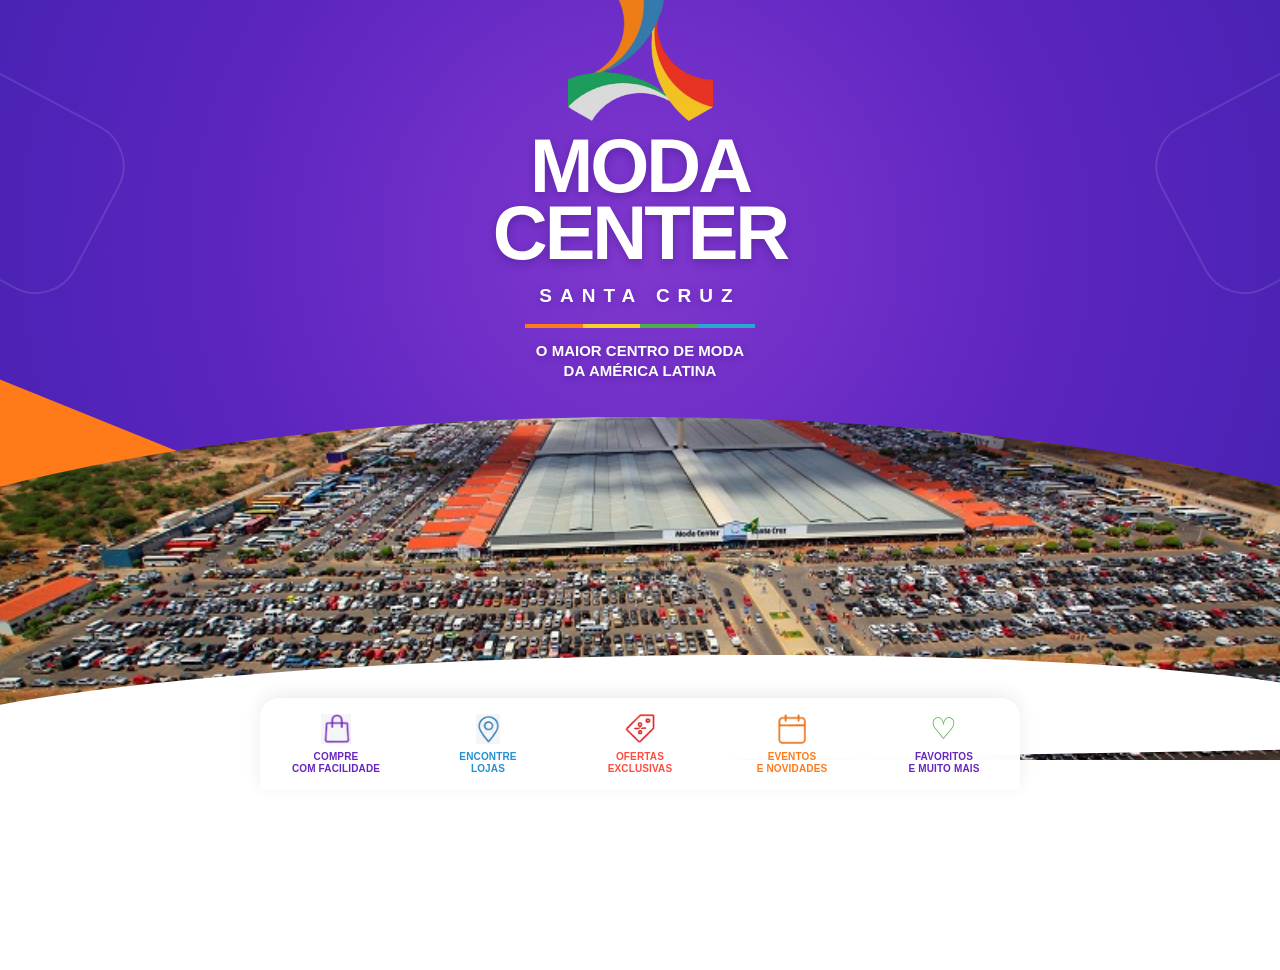
<file: Moda-Center-Marketplace-Atualizado/Moda-Center-V5.3/Moda-Center-V5.3/index.html>
<!doctype html>
<html lang="pt-BR">
<head>
<script>/* Tela de abertura da marca: depois da animação, segue para o catálogo público. */ history.replaceState(null, "", location.pathname); window.setTimeout(() => { location.replace("Cliente/pages/cliente.html"); }, 3000);</script>
<meta charset="utf-8">
<meta name="viewport" content="width=device-width, initial-scale=1, viewport-fit=cover">
<meta name="theme-color" content="#5520b8">
<title>Moda Center Santa Cruz</title>
<link rel="stylesheet" href="CSS-GLOBAL/global.css">
<style>
/* A página inicial é apenas uma abertura visual; autenticação fica no perfil. */
.actions, #authBackdrop { display: none !important; }
.nav-item { cursor: default; }
</style>
</head>
<body>
<!-- Container principal da página inicial e do modal de autenticação. -->
<div class="app">
  <!-- Area de destaque com a marca, a chamada principal e a imagem do local. -->
  <section class="hero">
    <div class="orange-shape"></div>
    <div class="content">
      <img class="logo" src="assets/images/logo.png" alt="Moda Center">
      <h1>MODA<br>CENTER</h1>
      <div class="city">SANTA CRUZ</div>
      <div class="divider"></div>
      <div class="subtitle">O MAIOR CENTRO DE MODA<br>DA <b>AM&Eacute;RICA LATINA</b></div>
    </div>
    <div class="photo"></div>
    <div class="white-curve"></div>
  </section>

  <!-- Menu inferior e atalhos de autenticacao. -->
  <section class="bottom">
    <nav class="nav" aria-label="Menu principal">
      <div class="nav-item"><img class="nav-icon-image" src="assets/images/sacola.png" alt=""><span>COMPRE<br>COM FACILIDADE</span></div>
      <div class="nav-item"><img class="nav-icon-image" src="assets/images/localizacao.png" alt=""><span>ENCONTRE<br>LOJAS</span></div>
      <div class="nav-item"><img class="nav-icon-image" src="assets/images/ofertas.png" alt=""><span>OFERTAS<br>EXCLUSIVAS</span></div>
      <div class="nav-item"><img class="nav-icon-image" src="assets/images/eventos.png" alt=""><span>EVENTOS<br>E NOVIDADES</span></div>
      <div class="nav-item"><div class="icon">&#9825;</div><span>FAVORITOS<br>E MUITO MAIS</span></div>
    </nav>

    <div class="actions">
      <button class="primary" data-auth="login">ENTRAR</button>
      <button data-auth="register">CADASTRAR</button>
    </div>
  </section>
</div>
<!-- Mensagens curtas de retorno, como a confirmacao de logout. -->
<div class="toast" id="toast"></div>
<!-- Modal compartilhado pelos fluxos de login e cadastro. -->
<div class="modal-backdrop" id="authBackdrop" role="dialog" aria-modal="true" aria-labelledby="authTitle">
  <div class="auth-modal">
    <button class="close-modal" id="closeModal" aria-label="Fechar">&times;</button>
    <img class="auth-logo" src="assets/images/logo.png" alt="">
    <h2 id="authTitle">Acesse sua conta</h2>
    <p id="authDescription">Entre para acompanhar suas lojas e favoritos.</p>
    <div class="auth-tabs" role="tablist">
      <button class="auth-tab active" data-tab="login" role="tab">ENTRAR</button>
      <button class="auth-tab" data-tab="register" role="tab">CADASTRAR</button>
    </div>
    <form class="auth-form active" id="loginForm">
      <label class="field">USUÁRIO OU E-MAIL<input type="text" name="email" autocomplete="username" required></label>
      <label class="field">SENHA<input type="password" name="password" autocomplete="current-password" required minlength="6"></label>
      <button class="auth-submit" type="submit">ENTRAR NA MINHA CONTA</button>
      <p class="auth-note" id="loginNote"></p>
    </form>
    <form class="auth-form" id="registerForm">
      <label class="field">NOME<input type="text" name="name" autocomplete="name" required minlength="2"></label>
      <label class="field">E-MAIL<input type="email" name="email" autocomplete="email" required></label>
      <label class="field">SENHA<input type="password" name="password" autocomplete="new-password" required minlength="6"></label>
      <fieldset class="profile-field">
        <legend>EU SOU (escolha o tipo de conta)</legend>
        <div class="profile-options">
          <label class="profile-option">
            <input type="radio" name="profile" value="cliente" required>
            <span class="profile-option-icon" aria-hidden="true">&#128722;</span>
            <span>CLIENTE</span>
            <span class="profile-option-hint">Quero comprar</span>
          </label>
          <label class="profile-option">
            <input type="radio" name="profile" value="comerciante">
            <span class="profile-option-icon" aria-hidden="true">&#127978;</span>
            <span>COMERCIANTE</span>
            <span class="profile-option-hint">Quero vender</span>
          </label>
        </div>
      </fieldset>
      <button class="auth-submit" type="submit">CRIAR MINHA CONTA</button>
      <p class="auth-note" id="registerNote"></p>
    </form>
  </div>
</div>
<script src="JAVASCRIPT-GLOBAL/main.js?v=20260907-2"></script>
</body>
</html>
</file>
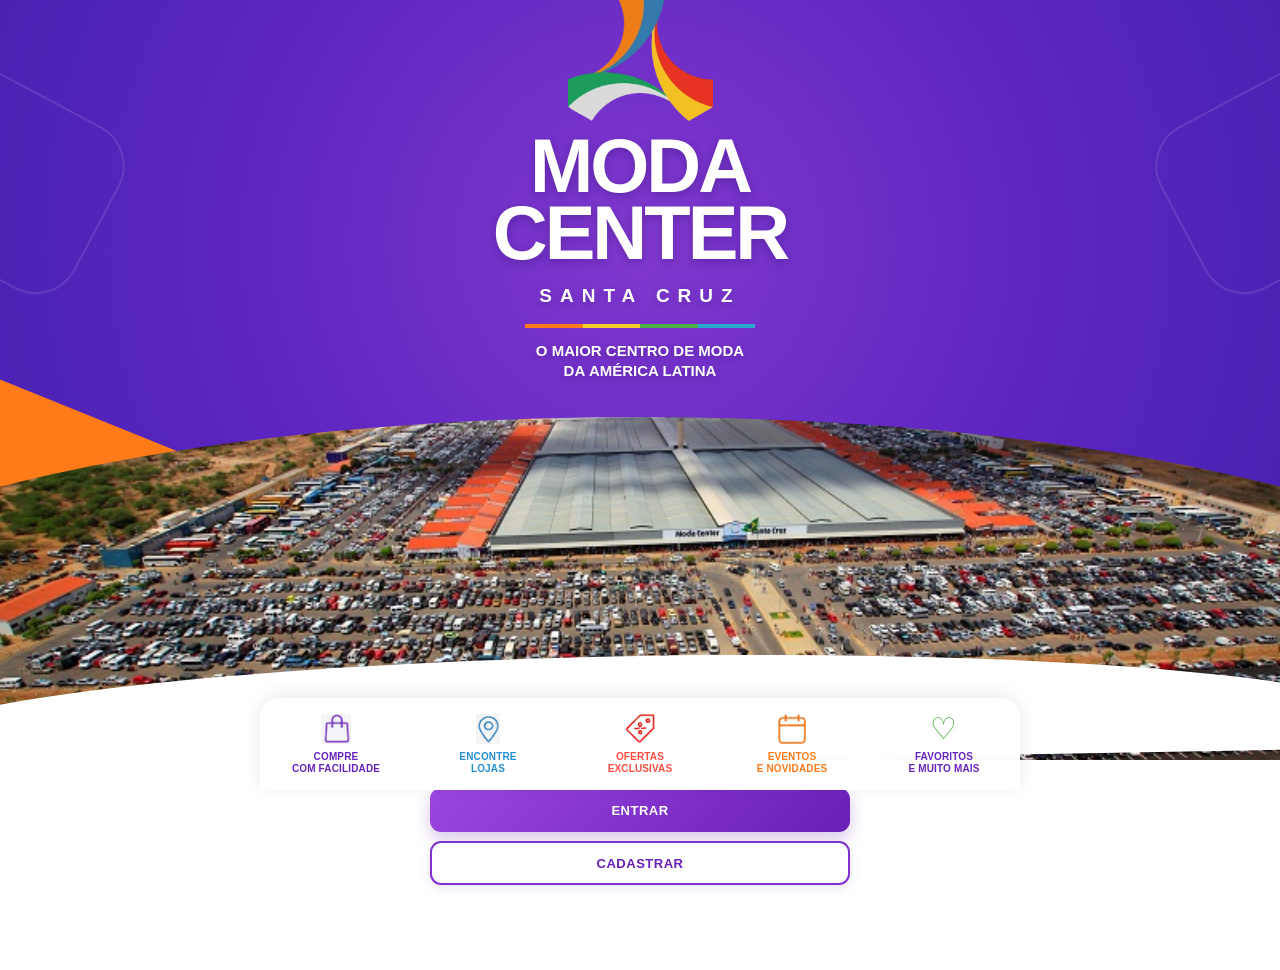
<file: Moda-Center-V5.4-Live-Player-ScreenShare/Moda-Center-V5.3/Moda-Center-V5.3/index.html>
<!doctype html>
<html lang="pt-BR">
<head>
<meta charset="utf-8">
<meta name="viewport" content="width=device-width, initial-scale=1, viewport-fit=cover">
<meta name="theme-color" content="#5520b8">
<title>Moda Center Santa Cruz</title>
<link rel="stylesheet" href="CSS-GLOBAL/global.css">
</head>
<body>
<!-- Container principal da página inicial e do modal de autenticação. -->
<div class="app">
  <!-- Area de destaque com a marca, a chamada principal e a imagem do local. -->
  <section class="hero">
    <div class="orange-shape"></div>
    <div class="content">
      <img class="logo" src="assets/images/logo.png" alt="Moda Center">
      <h1>MODA<br>CENTER</h1>
      <div class="city">SANTA CRUZ</div>
      <div class="divider"></div>
      <div class="subtitle">O MAIOR CENTRO DE MODA<br>DA <b>AM&Eacute;RICA LATINA</b></div>
    </div>
    <div class="photo"></div>
    <div class="white-curve"></div>
  </section>

  <!-- Menu inferior e atalhos de autenticacao. -->
  <section class="bottom">
    <nav class="nav" aria-label="Menu principal">
      <div class="nav-item"><img class="nav-icon-image" src="assets/images/sacola.png" alt=""><span>COMPRE<br>COM FACILIDADE</span></div>
      <div class="nav-item"><img class="nav-icon-image" src="assets/images/localizacao.png" alt=""><span>ENCONTRE<br>LOJAS</span></div>
      <div class="nav-item"><img class="nav-icon-image" src="assets/images/ofertas.png" alt=""><span>OFERTAS<br>EXCLUSIVAS</span></div>
      <div class="nav-item"><img class="nav-icon-image" src="assets/images/eventos.png" alt=""><span>EVENTOS<br>E NOVIDADES</span></div>
      <div class="nav-item"><div class="icon">&#9825;</div><span>FAVORITOS<br>E MUITO MAIS</span></div>
    </nav>

    <div class="actions">
      <button class="primary" data-auth="login">ENTRAR</button>
      <button data-auth="register">CADASTRAR</button>
    </div>
  </section>
</div>
<!-- Mensagens curtas de retorno, como a confirmacao de logout. -->
<div class="toast" id="toast"></div>
<!-- Modal compartilhado pelos fluxos de login e cadastro. -->
<div class="modal-backdrop" id="authBackdrop" role="dialog" aria-modal="true" aria-labelledby="authTitle">
  <div class="auth-modal">
    <button class="close-modal" id="closeModal" aria-label="Fechar">&times;</button>
    <img class="auth-logo" src="assets/images/logo.png" alt="">
    <h2 id="authTitle">Acesse sua conta</h2>
    <p id="authDescription">Entre para acompanhar suas lojas e favoritos.</p>
    <div class="auth-tabs" role="tablist">
      <button class="auth-tab active" data-tab="login" role="tab">ENTRAR</button>
      <button class="auth-tab" data-tab="register" role="tab">CADASTRAR</button>
    </div>
    <form class="auth-form active" id="loginForm">
      <label class="field">USUÁRIO OU E-MAIL<input type="text" name="email" autocomplete="username" required></label>
      <label class="field">SENHA<input type="password" name="password" autocomplete="current-password" required minlength="6"></label>
      <button class="auth-submit" type="submit">ENTRAR NA MINHA CONTA</button>
      <p class="auth-note" id="loginNote"></p>
    </form>
    <form class="auth-form" id="registerForm">
      <label class="field">NOME<input type="text" name="name" autocomplete="name" required minlength="2"></label>
      <label class="field">E-MAIL<input type="email" name="email" autocomplete="email" required></label>
      <label class="field">SENHA<input type="password" name="password" autocomplete="new-password" required minlength="6"></label>
      <fieldset class="profile-field">
        <legend>EU SOU (escolha o tipo de conta)</legend>
        <div class="profile-options">
          <label class="profile-option">
            <input type="radio" name="profile" value="cliente" required>
            <span class="profile-option-icon" aria-hidden="true">&#128722;</span>
            <span>CLIENTE</span>
            <span class="profile-option-hint">Quero comprar</span>
          </label>
          <label class="profile-option">
            <input type="radio" name="profile" value="comerciante">
            <span class="profile-option-icon" aria-hidden="true">&#127978;</span>
            <span>COMERCIANTE</span>
            <span class="profile-option-hint">Quero vender</span>
          </label>
        </div>
      </fieldset>
      <button class="auth-submit" type="submit">CRIAR MINHA CONTA</button>
      <p class="auth-note" id="registerNote"></p>
    </form>
  </div>
</div>
<script src="JAVASCRIPT-GLOBAL/main.js?v=20260907-2"></script>
</body>
</html>
</file>
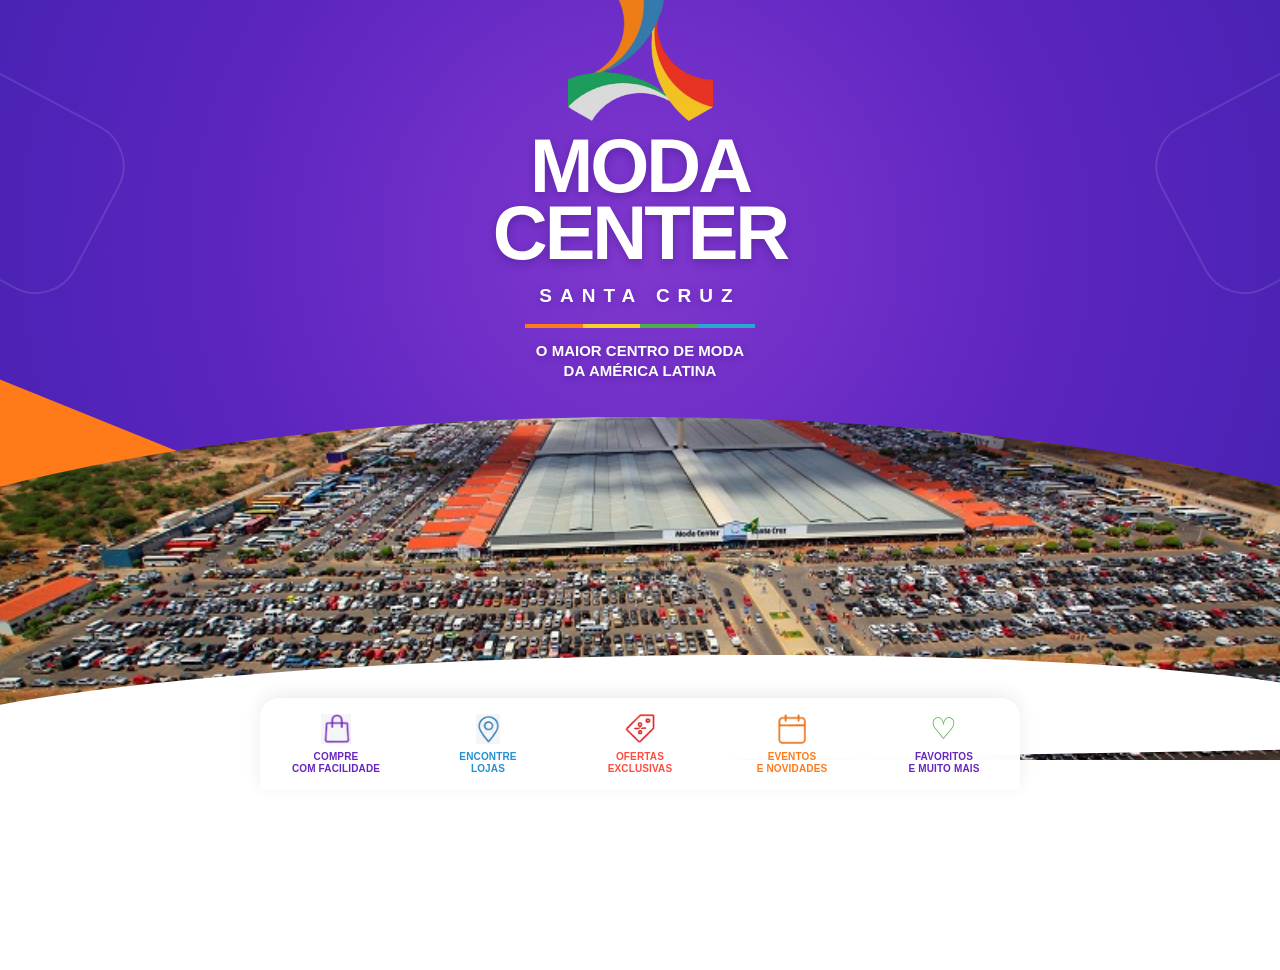
<file: Moda-Center-Marketplace-Atualizado/Moda-Center-V5.3/Moda-Center-V5.3/Administracao/pages/admin.html>
<!DOCTYPE html>
<html lang="pt-BR">
<head>
  <meta charset="UTF-8" />
  <meta name="viewport" content="width=device-width, initial-scale=1.0" />
  <title>Admin - Moda Center</title>
  <link rel="stylesheet" href="../css/admin.css" />
</head>
<body>
  <main class="admin-shell">
    <header class="topbar">
      <div>
        <h1>PAINEL ADMINISTRADOR</h1>
      </div>
      <div class="actions">
        <button id="refreshStores" class="btn secondary" type="button">Atualizar</button>
        <button id="adminLogout" class="btn primary" type="button">Sair</button>
      </div>
    </header>

    <section class="summary">
      <div class="summary-card">
        <div class="label">Lojas ativas</div>
        <div id="storesCount" class="value">0</div>
      </div>
      <div class="summary-card">
        <div class="label">Produtos no sistema</div>
        <div id="productsCount" class="value">0</div>
      </div>
      <div class="summary-card">
        <div class="label">Pedidos registrados</div>
        <div id="ordersCount" class="value">0</div>
      </div>
    </section>

    <section class="panel">
      <div class="panel-header">
        <h2>Lojas cadastradas</h2>
      </div>
      <div id="storesList" class="stores-list"></div>
    </section>
  </main>

  <script src="../js/admin.js"></script>
</body>
</html>
</file>
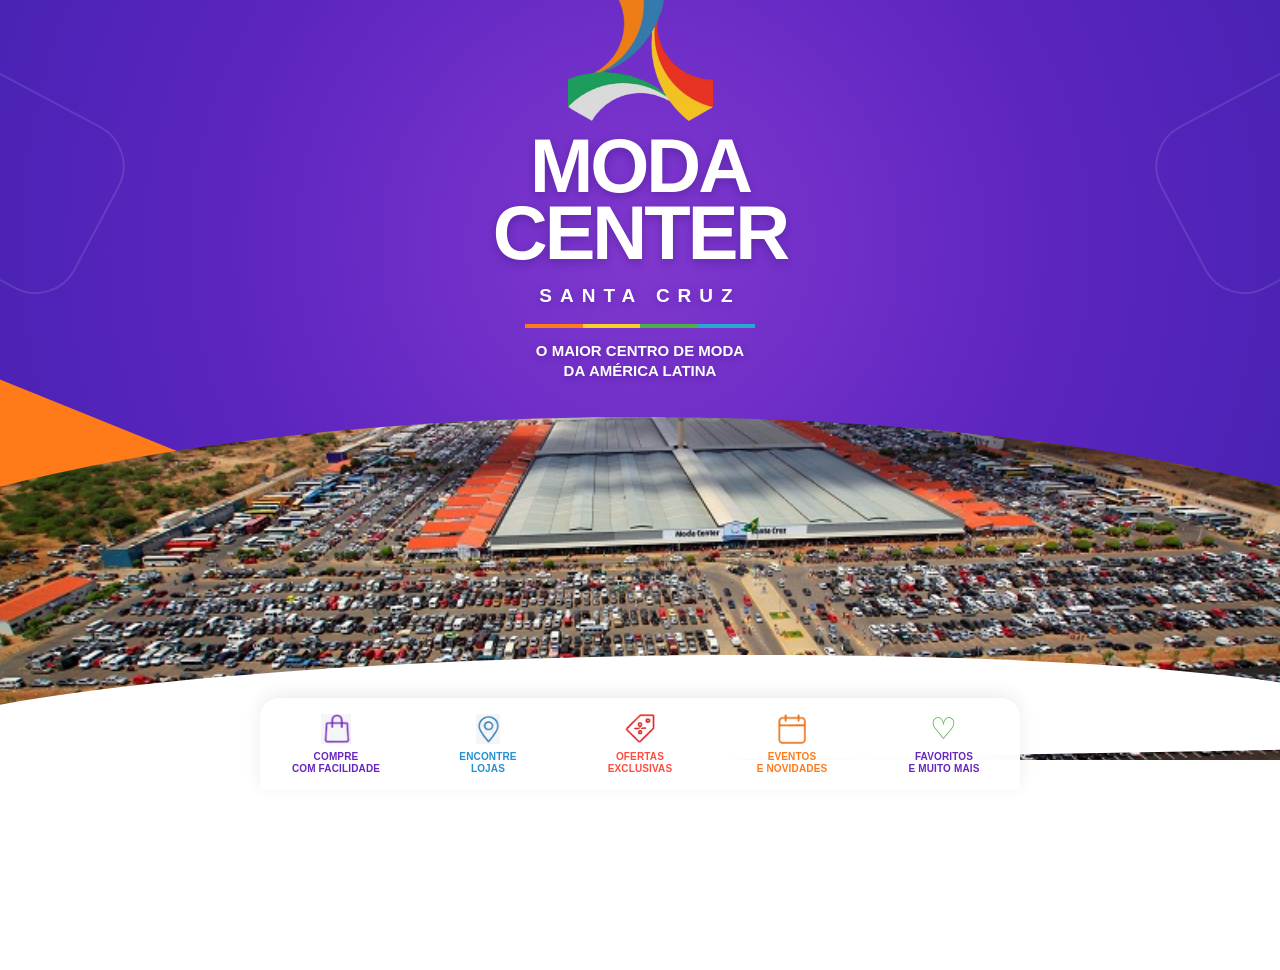
<file: Moda-Center-Marketplace-Atualizado/Moda-Center-V5.3/Moda-Center-V5.3/Cliente/pages/live_videos.html>
<!DOCTYPE html>
<html lang="pt-BR">
<head>
    <meta charset="UTF-8">
    <meta name="viewport" content="width=device-width, initial-scale=1.0">
    <title>Live e Vídeos - Moda Center</title>
    <link rel="stylesheet" href="../css/cliente.css">
    <link rel="stylesheet" href="../css/live_videos.css">
    <link rel="stylesheet" href="../../CSS-GLOBAL/assistant.css">
</head>
<body>
    <main class="client-app">
        <header class="client-header">
            <div>
                <p class="eyebrow">MODA CENTER</p>
                <h1>Live e Vídeos</h1>
                <p id="clientGreeting">Acompanhe as transmissões e vídeos das lojas</p>
            </div>
            <div class="client-header-actions">
                <button id="clientLogout" class="logout-button" type="button">Sair</button>
            </div>
        </header>

        <section class="client-content lv-reels-page" aria-labelledby="liveVideosTitle">
            <div class="lv-reels-topbar">
                <div class="lv-tabs" role="tablist" aria-label="Tipo de conteúdo">
                    <button type="button" id="tabTudo" class="lv-tab ativa" role="tab" aria-selected="true">✨ Para você</button>
                    <button type="button" id="tabLives" class="lv-tab" role="tab" aria-selected="false">🔴 Ao vivo</button>
                    <button type="button" id="tabVideos" class="lv-tab" role="tab" aria-selected="false">🎬 Vídeos</button>
                </div>
                <div class="lv-reels-search">
                    <label class="lv-search"><span>🔎</span><input id="liveVideosSearch" type="search" placeholder="Buscar loja ou conteúdo..." autocomplete="off"></label>
                    <label class="lv-store-filter"><span>🏪</span><select id="liveVideosStoreFilter"><option value="">Todas as lojas</option></select></label>
                    <button type="button" id="clearLiveVideosFilters" class="lv-clear-filter">Limpar</button>
                </div>
            </div>
            <p id="liveVideosNote" class="client-note" role="status"></p>
            <div id="reelsFeed" class="lv-reels-feed" aria-label="Feed de lives e publicações"></div>
            <div id="livesGrid" hidden></div>
            <div id="videosGrid" hidden></div>
        </section>

        <!-- MODAL: ASSISTIR LIVE -->
        <div id="liveWatchModal" class="lv-watch-modal" hidden>
            <section class="lv-watch-dialog" role="dialog" aria-modal="true" aria-labelledby="liveWatchTitle">
                <button id="closeLiveWatch" class="cart-close" type="button" aria-label="Fechar">&times;</button>
                <div class="lv-watch-video-wrap">
                    <video id="liveWatchVideo" autoplay playsinline controls></video>
                    <div id="liveWatchStatus" class="lv-watch-status">Conectando à transmissão...</div>
                    <button id="liveWatchUnmute" class="lv-watch-unmute" type="button" hidden>🔊 Ativar som</button>
                    <div class="lv-watch-video-tools" aria-label="Controles da transmissão">
                        <button id="liveWatchPip" type="button" title="Abrir transmissão em Picture-in-Picture">▣ PiP</button>
                        <button id="liveWatchMini" type="button" title="Deixar a live em mini-player">⌟ Mini</button>
                    </div>
                </div>
                <div class="lv-watch-info">
                    <span class="lv-badge-live">🔴 AO VIVO</span>
                    <h2 id="liveWatchTitle">Live</h2>
                    <p id="liveWatchStore"></p>
                    <p id="liveWatchDescription"></p>
                    <div class="lv-live-actions"><button id="liveParticipationBtn" type="button">🎥 Pedir para participar</button></div>
                    <div class="lv-social-panel"><h3>💬 Chat ao vivo</h3><div id="liveChatList" class="lv-chat-list"></div><div class="lv-chat-compose"><input id="liveChatInput" maxlength="500" placeholder="Escreva um comentário..."><button id="liveChatSend" type="button">Enviar</button></div></div>
                </div>
            </section>
        </div>

        <div id="liveMiniPlayer" class="lv-mini-player" hidden aria-label="Mini-player da live">
            <div class="lv-mini-head"><span>🔴 AO VIVO</span><button id="liveMiniClose" type="button" aria-label="Fechar mini-player">×</button></div>
            <div id="liveMiniVideoSlot" class="lv-mini-video-slot"></div>
            <button id="liveMiniRestore" type="button">↗ Voltar para a live</button>
        </div>

        <!-- MODAL: ASSISTIR VÍDEO -->
        <div id="videoWatchModal" class="lv-watch-modal" hidden>
            <section class="lv-watch-dialog" role="dialog" aria-modal="true" aria-labelledby="videoWatchTitle">
                <button id="closeVideoWatch" class="cart-close" type="button" aria-label="Fechar">&times;</button>
                <div class="lv-watch-video-wrap">
                    <video id="videoWatchVideo" controls playsinline></video>
                </div>
                <div class="lv-watch-info">
                    <h2 id="videoWatchTitle">Vídeo</h2>
                    <p id="videoWatchStore"></p>
                    <p id="videoWatchDescription"></p>
                    <div class="lv-publication-actions"><button id="videoLikeBtn" type="button">❤️ Curtir</button><button id="videoShareBtn" type="button">↗ Compartilhar</button></div>
                    <div class="lv-social-panel"><h3>💬 Comentários</h3><div id="videoCommentsList" class="lv-chat-list"></div><div class="lv-chat-compose"><input id="videoCommentInput" maxlength="500" placeholder="Escreva um comentário..."><button id="videoCommentSend" type="button">Comentar</button></div></div>
                </div>
            </section>
        </div>

        <nav class="client-bottom-navigation" aria-label="Navegação do cliente">
            <a class="client-nav-item" href="cliente.html" aria-label="Abrir catálogo"><span>🛍</span><strong>Catálogo</strong></a>
            <a class="client-nav-item" href="minhas-compras.html" aria-label="Abrir minhas compras"><span>📦</span><strong>Minhas compras</strong></a>
            <a class="client-nav-item ativa" href="live_videos.html" aria-label="Abrir Live e Vídeos"><span>🔴</span><strong>Live/Vídeos</strong></a>
            <a id="clientChatButton" class="client-nav-item" href="../../Comerciante/pages/chat_comerciante.html" aria-label="Abrir conversas"><span>💬</span><strong>Conversas</strong><b id="clientChatCount">0</b></a>
            <a class="client-nav-item" href="perfil_cliente.html" aria-label="Abrir perfil"><span>👤</span><strong>Perfil</strong></a>
        </nav>
    </main>
    <script src="../js/live_videos.js"></script>
    <script src="../../JAVASCRIPT-GLOBAL/chat-badge.js"></script>
    <script src="../../JAVASCRIPT-GLOBAL/assistant.js"></script>
</body>
</html>
</file>
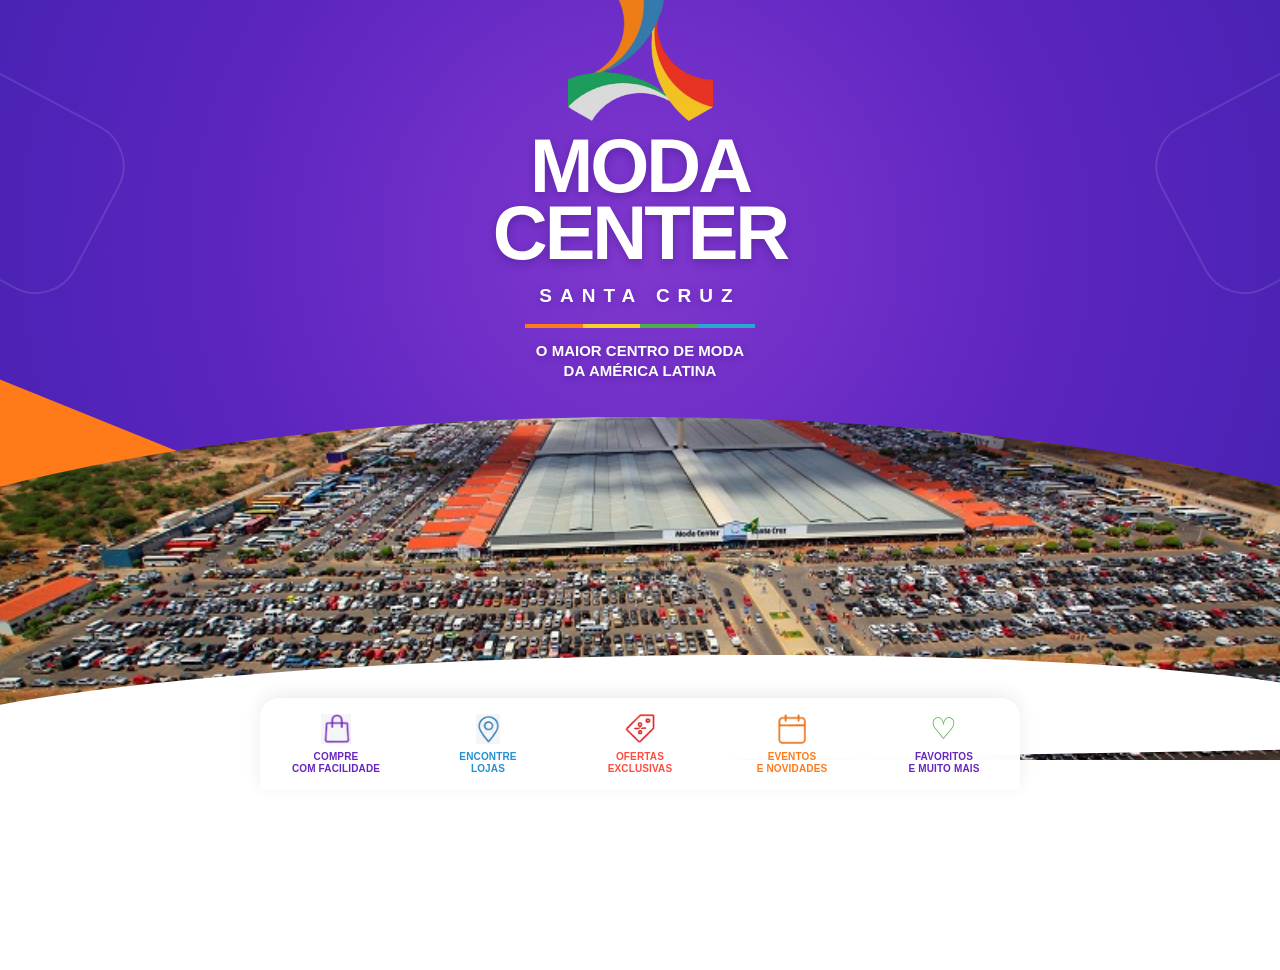
<file: Moda-Center-Marketplace-Atualizado/Moda-Center-V5.3/Moda-Center-V5.3/Cliente/pages/minhas-compras.html>
<!DOCTYPE html>
<html lang="pt-BR">

<head>
    <meta charset="UTF-8">
    <meta name="viewport" content="width=device-width, initial-scale=1.0">
    <title>Minhas compras - Moda Center</title>
    <link rel="stylesheet" href="../css/minhas-compras.css">
    <link rel="stylesheet" href="../../CSS-GLOBAL/navigation.css">
    <link rel="stylesheet" href="../../CSS-GLOBAL/assistant.css">
</head>

<body>
    <main class="purchases-app">
        <header class="purchases-header">
            <div>
                <p>MODA CENTER</p>
                <h1>Minhas compras</h1><span>Acompanhe seus pedidos e entregas.</span>
            </div><a href="cliente.html">Voltar às compras</a>
        </header>
        <section class="purchases-content">
            <p id="purchasesNote" class="purchases-note" role="status"></p>
            <div id="purchasesList" class="purchases-list"></div>
        </section>
        <nav class="client-bottom-navigation" aria-label="Navegação do cliente"><a class="client-nav-item"
                href="cliente.html"><span>🛒</span><strong>Carrinho</strong></a><a class="client-nav-item active"
                href="minhas-compras.html"><span>📦</span><strong>Minhas compras</strong></a><a class="client-nav-item"
                href="../../Comerciante/pages/chat_comerciante.html"><span>💬</span><strong>Conversas</strong></a><a class="client-nav-item"
                href="perfil_cliente.html"><span>👤</span><strong>Perfil</strong></a>
        </nav>
    </main>
    <script src="../js/minhas-compras.js"></script>
    <script src="../../JAVASCRIPT-GLOBAL/chat-badge.js"></script>
    <script src="../../JAVASCRIPT-GLOBAL/assistant.js"></script>
</body>

</html>
</file>
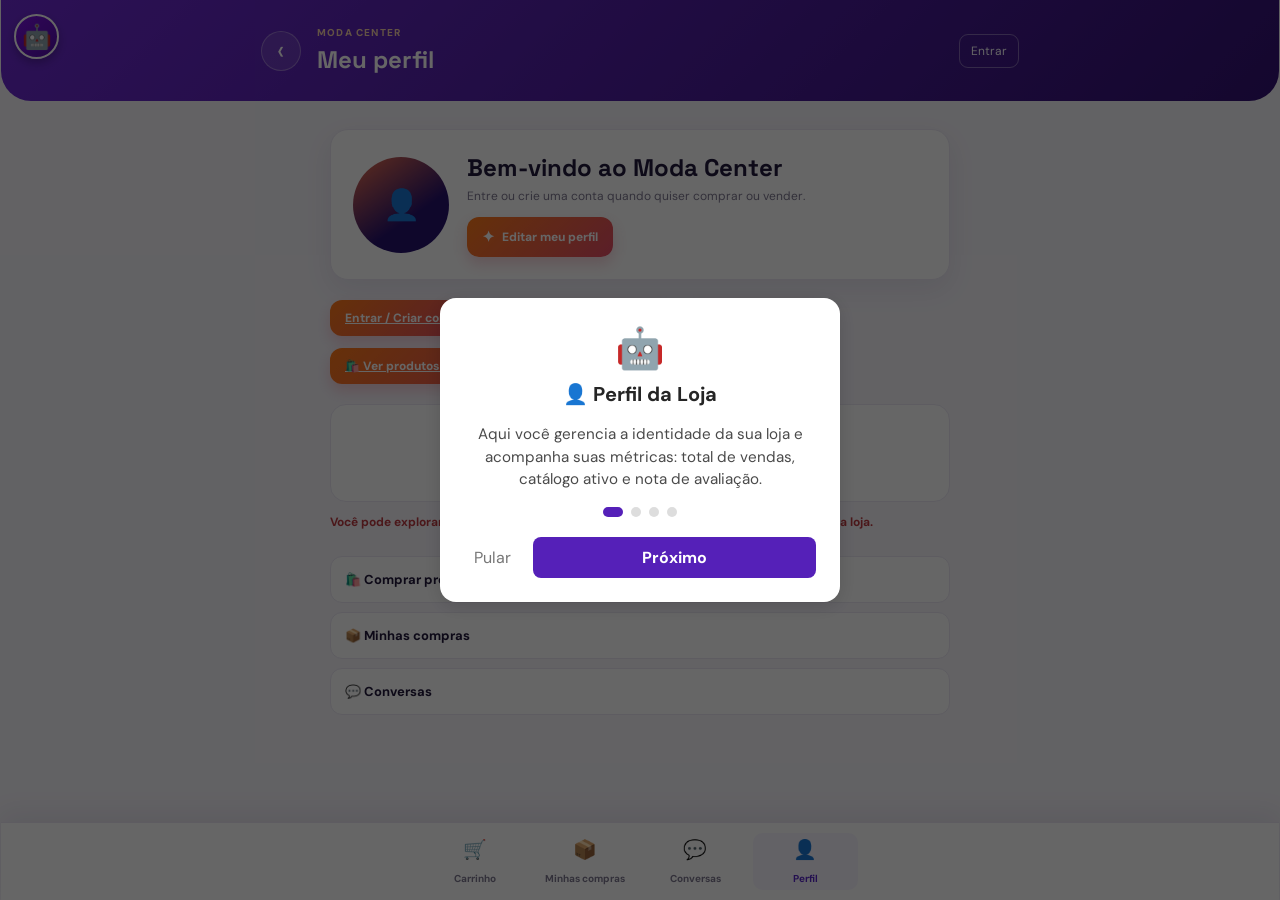
<file: Moda-Center-Marketplace-Atualizado/Moda-Center-V5.3/Moda-Center-V5.3/Cliente/pages/perfil_cliente.html>
<!DOCTYPE html>
<html lang="pt-BR">

<head>
    <meta charset="UTF-8">
    <meta name="viewport" content="width=device-width, initial-scale=1.0">
    <title>Meu perfil - Moda Center</title>
    <link rel="stylesheet" href="../css/perfil_cliente.css">
    <link rel="stylesheet" href="../../CSS-GLOBAL/navigation.css">
    <link rel="stylesheet" href="../../CSS-GLOBAL/assistant.css">
</head>

<body>
    <main class="client-profile-app">
        <header class="profile-header">
            <a class="back-button" href="cliente.html" aria-label="Voltar">‹</a>
            <div>
                <p class="eyebrow">MODA CENTER</p>
                <h1>Meu perfil</h1>
            </div>
            <button id="logoutButton" class="logout-button" type="button">Entrar</button>
        </header>

        <section class="profile-content">
            <div class="profile-card">
                <div class="avatar-wrap">
                    <div id="profileAvatar" class="profile-avatar">?</div><button id="editPhotoButton"
                        class="photo-button" type="button" aria-label="Alterar foto">✎</button>
                </div>
                <div class="profile-identity">
                    <h2 id="profileName">Cliente</h2>
                    <p id="profileEmail">email</p><button id="editProfileButton" class="edit-button"
                        type="button"><span>✦</span> Editar meu perfil</button>
                </div>
            </div>
            <div class="profile-actions" style="display:flex;gap:12px;flex-wrap:wrap;margin:20px 0">
                <a id="profileLoginButton" class="edit-button" href="../../index.html?login=1">Entrar / Criar conta</a>
                <button id="storeAccessButton" class="edit-button" type="button">🏪 Criar ou abrir minha loja</button>
                <button id="myProductsButton" class="edit-button" type="button">📦 Meus produtos</button>
                <a class="edit-button" href="cliente.html">🛍️ Ver produtos para comprar</a>
            </div>
            <div class="profile-stats">
                <div><strong id="purchaseCount">0</strong><span>Compras</span></div>
                <div><strong id="itemCount">0</strong><span>Itens comprados</span></div>
            </div>
            <p id="profileNote" class="profile-note" role="status"></p>
            <nav class="profile-navigation"><a href="cliente.html">🛍️ Comprar produtos</a><a
                    href="minhas-compras.html">📦 Minhas compras</a><a href="../../Comerciante/pages/chat_comerciante.html">💬 Conversas</a>
            </nav>
        </section>

        <div id="editBackdrop" class="edit-backdrop" hidden>
            <section class="edit-panel" role="dialog" aria-modal="true" aria-labelledby="editTitle">
                <div class="edit-heading">
                    <div>
                        <p class="eyebrow">MINHA CONTA</p>
                        <h2 id="editTitle">Editar perfil</h2>
                    </div><button id="closeEdit" class="close-button" type="button" aria-label="Fechar">&times;</button>
                </div>
                <form id="profileForm">
                    <label>Nome de usuário<input id="nameInput" type="text" minlength="2" maxlength="40"
                            required></label>
                    <fieldset class="address-profile-fields">
                        <legend>Endereço para entrega</legend><label>Nome de quem recebe<input
                                id="addressRecipientInput" type="text" autocomplete="name"></label><label>CEP<input
                                id="addressZipInput" type="text" inputmode="numeric"
                                autocomplete="postal-code"></label><label>Rua e número<input id="addressStreetInput"
                                type="text" autocomplete="street-address"></label>
                        <div class="address-row"><label>Cidade<input id="addressCityInput" type="text"
                                    autocomplete="address-level2"></label><label>Estado<input id="addressStateInput"
                                    type="text" maxlength="2" autocomplete="address-level1"></label></div>
                        <label>Complemento<input id="addressComplementInput" type="text"
                                autocomplete="address-line2"></label>
                    </fieldset>
                    <label>Foto de perfil<input id="photoInput" type="file" accept="image/*"></label>
                    <img id="photoPreview" class="photo-preview" alt="Pré-visualização da foto" hidden>
                    <p id="editNote" class="edit-note"></p>
                    <button class="save-button" type="submit">Salvar alterações</button>
                </form>
            </section>
        </div>

        <nav class="client-bottom-navigation" aria-label="Navegação do cliente"><a class="client-nav-item"
                href="cliente.html"><span>🛒</span><strong>Carrinho</strong></a><a class="client-nav-item"
                href="minhas-compras.html"><span>📦</span><strong>Minhas compras</strong></a><a class="client-nav-item"
                href="../../Comerciante/pages/chat_comerciante.html"><span>💬</span><strong>Conversas</strong></a><a
                class="client-nav-item active" href="perfil_cliente.html"><span>👤</span><strong>Perfil</strong></a>
        </nav>
    </main>
    <script src="../js/perfil_cliente.js"></script>
    <script src="../../JAVASCRIPT-GLOBAL/chat-badge.js"></script>
    <script src="../../JAVASCRIPT-GLOBAL/assistant.js"></script>
</body>

</html>
</file>
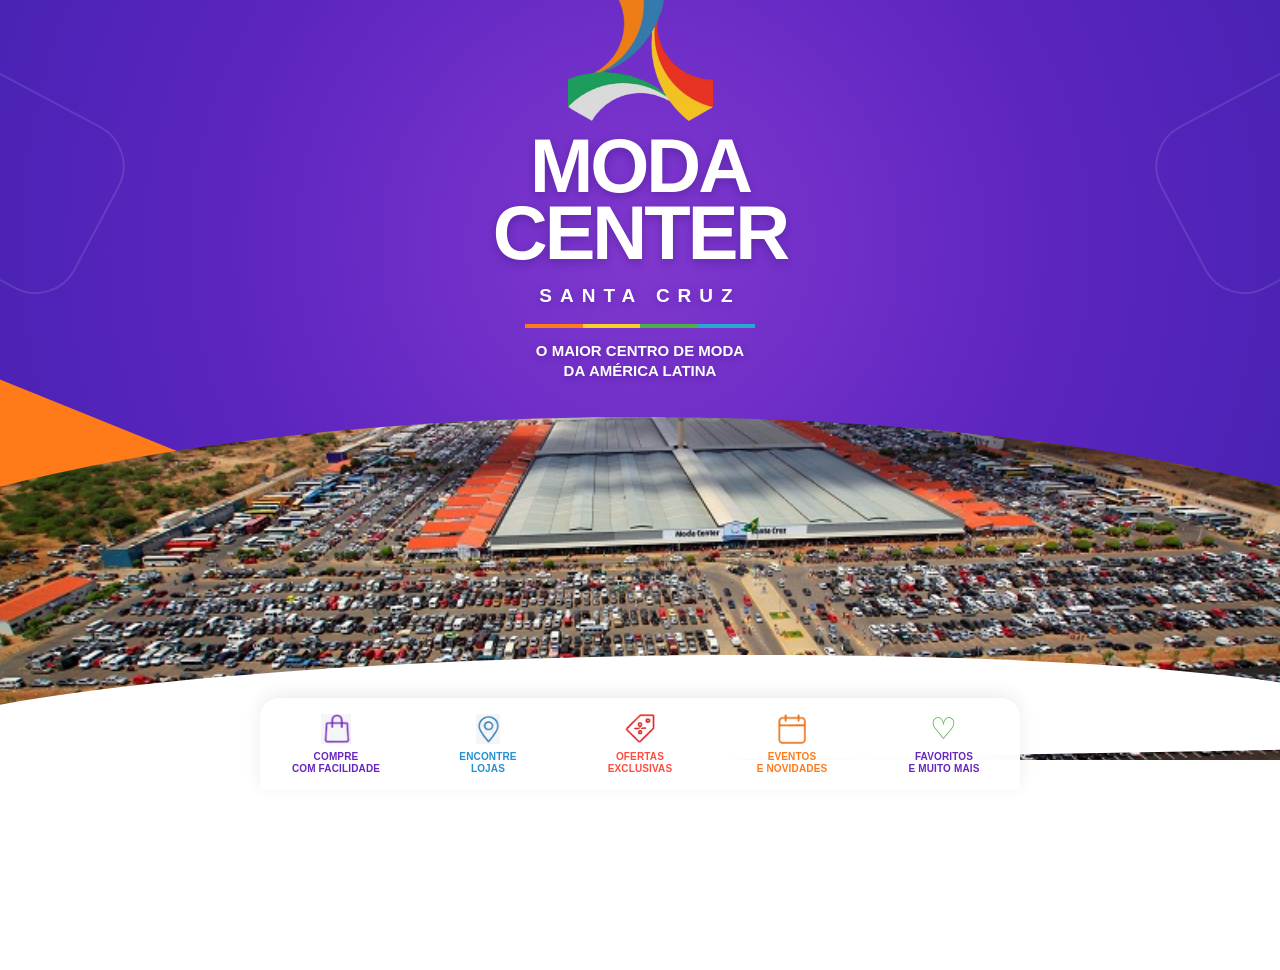
<file: Moda-Center-Marketplace-Atualizado/Moda-Center-V5.3/Moda-Center-V5.3/Comerciante/pages/cadastro-loja.html>
<!doctype html>
<html lang="pt-BR">
<head>
<meta charset="utf-8">
<meta name="viewport" content="width=device-width, initial-scale=1">
<meta name="theme-color" content="#5720B7">
<title>Configure sua loja | Moda Center</title>
<link rel="stylesheet" href="../../CSS-GLOBAL/global.css">
    <link rel="stylesheet" href="../../CSS-GLOBAL/assistant.css">
</head>
<body>

<!-- =====================================================
     CONFIGURAÇÃO DA LOJA (primeiro acesso do comerciante)
    Só é exibida uma vez: depois que o comerciante preenche este
     formulário, a próxima vez que ele fizer login vai direto
    para inicio_comerciante.html (ver a checagem em js/main.js,
     "stores[user.id]", e o redirecionamento no topo de
     cadastro-loja.js).
====================================================== -->

<main class="account-page" style="display:flex;min-height:100vh">
  <div class="account-content">

    <img class="auth-logo" src="../../assets/images/logo.png" alt="Moda Center">

    <h2>Configure sua loja</h2>
    <p>Só mais um passo antes de começar a vender: conte um pouco sobre a sua loja.</p>

    <form id="storeForm" novalidate>

      <label class="field merchant-main-field">
        <span class="merchant-main-label">Nome da loja</span>
        <input type="text" name="storeName" placeholder="Ex.: Moda &amp; Estilo" required autocomplete="off">
      </label>

      <label class="field merchant-main-field">
        <span class="merchant-main-label">Foto da loja (opcional)</span>
        <input type="file" name="storeImage" id="storeImage" accept="image/*">
      </label>

      <label class="field merchant-main-field">
        <span class="merchant-main-label">Segmento da loja</span>
        <input type="text" name="segment" placeholder="Ex.: moda fitness, plus size, streetwear" required autocomplete="off">
        <small class="profile-field-help">Escreva o segmento que melhor descreve sua loja.</small>
      </label>

      <fieldset class="store-location-fields">
        <legend>Localização no Moda Center</legend>
        <p>Informe onde o cliente poderá retirar os pedidos.</p>
        <label class="field merchant-main-field"><span class="merchant-main-label">Setor</span><input type="text" name="locationSector" placeholder="Ex.: Azul" required autocomplete="off"></label>
        <label class="field merchant-main-field"><span class="merchant-main-label">Rua</span><input type="text" name="locationStreet" placeholder="Ex.: F" required autocomplete="off"></label>
        <label class="field merchant-main-field"><span class="merchant-main-label">Box</span><input type="text" name="locationBox" placeholder="Ex.: 347" required autocomplete="off"></label>
      </fieldset>

      <!-- Mensagem de erro de validação (ex.: nenhum segmento marcado). -->
      <p id="storeNote" style="min-height:16px;margin:2px 0 15px;color:#ffd8d8;font-size:12px;font-weight:700"></p>

      <button class="primary-button" type="submit">SALVAR E CONTINUAR</button>

    </form>

  </div>
</main>

<script src="../js/comerciante-guard.js"></script>
<script src="../js/cadastro-loja.js"></script>
    <script src="../../JAVASCRIPT-GLOBAL/chat-badge.js"></script>
    <script src="../../JAVASCRIPT-GLOBAL/assistant.js"></script>
</body>
</html>
</file>
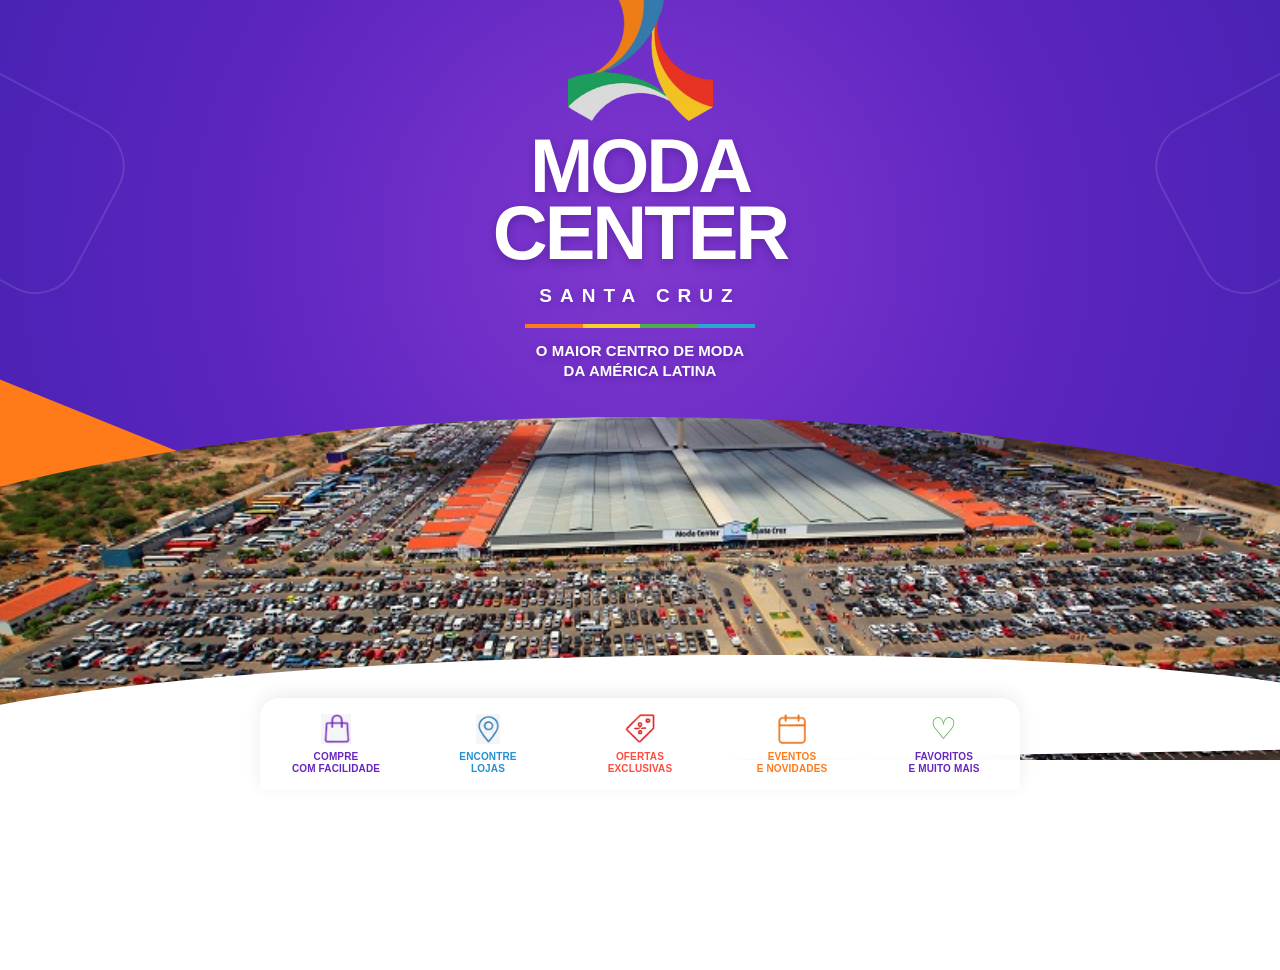
<file: Moda-Center-Marketplace-Atualizado/Moda-Center-V5.3/Moda-Center-V5.3/Comerciante/pages/chat_comerciante.html>
<!DOCTYPE html>
<html lang="pt-BR">

<head>

    <meta charset="UTF-8">

    <meta
        name="viewport"
        content="width=device-width, initial-scale=1.0"
    >

    <meta
        name="theme-color"
        content="#5520b8"
    >

    <title>Chats - Moda Center</title>

    <link
        rel="stylesheet"
        href="../css/chat_comerciante.css"
    >
    <link rel="stylesheet" href="../css/comerciante-navigation.css">

    <link rel="stylesheet" href="../../CSS-GLOBAL/assistant.css">
</head>


<body>


    <!-- =====================================================
         APLICATIVO
    ====================================================== -->

    <main class="chat-app">


        <!-- =================================================
             CABEÇALHO
        ================================================== -->

        <header class="chat-header">

            <div class="header-top">


                <!-- LOGO -->

                <img
                    src="../../assets/images/logo.png"
                    alt="Moda Center"
                    class="chat-logo"
                >


                <!-- BOTÃO NOVA MENSAGEM -->

                <button
                    class="new-chat-button"
                    id="newChatButton"
                    aria-label="Nova conversa"
                >

                    💬

                </button>

            </div>


            <div class="chat-title-area">

                <h1>
                    Chats
                    <span class="title-arrow">⌄</span>
                </h1>

            </div>

        </header>



        <!-- =================================================
             PESQUISA
        ================================================== -->

        <section class="search-section">

            <div class="chat-search">

                <span class="search-icon">
                    ⌕
                </span>

                <input
                    type="search"
                    id="chatSearch"
                    placeholder="Pesquise algo ou alguém..."
                    autocomplete="off"
                >

            </div>


            <button
                class="filter-button"
                id="filterButton"
                aria-label="Filtrar conversas"
            >

                ☷

            </button>

        </section>



        <!-- =================================================
             LISTA DE CONVERSAS
        ================================================== -->

        <section class="conversations-section">

            <div
                class="conversations-list"
                id="conversationsList"
            >

                <!--
                    As conversas serão carregadas
                    automaticamente pelo JavaScript.
                -->

            </div>

        </section>



        <!-- =================================================
             ATENDIMENTO RÁPIDO
        ================================================== -->

        <section class="quick-help">

            <div class="quick-help-icon">

                💬

            </div>


            <div class="quick-help-content">

                <h2>
                    Atendimento rápido e fácil
                </h2>

                <p>
                    Fale com comerciantes, tire dúvidas e
                    feche suas compras com praticidade!
                </p>

            </div>


            <div class="quick-help-image">

                🎧

            </div>

        </section>



        <!-- =================================================
             MENU INFERIOR
        ================================================== -->

        <button
            class="floating-button"
            id="bottomAdd"
            aria-label="Adicionar"
        >

            <span>
                +
            </span>

        </button>


        <!-- Menu inferior padronizado a partir da tela de perfil. -->
        <nav class="bottom-navigation merchant-chat-navigation">
            <button class="nav-item" data-page="inicio_comerciante.html">
                <span class="nav-icon">🏠</span>
                <span class="nav-label">Início</span>
            </button>
            <button class="nav-item active" data-page="chat_comerciante.html">
                <span class="nav-icon">💬</span>
                <span class="nav-label">Chat</span>
            </button>
            <div class="navigation-space"></div>
            <button class="nav-item" data-page="marketing_comerciante.html">
                <span class="nav-icon">📣</span>
                <span class="nav-label">Marketing</span>
            </button>
            <button class="nav-item" data-page="perfil_comerciante.html">
                <span class="nav-icon">👤</span>
                <span class="nav-label">Perfil</span>
            </button>
        </nav>

        <nav class="client-chat-navigation" id="clientChatNavigation" aria-label="Navegação do cliente" hidden>
            <a class="client-chat-nav-item" href="../../Cliente/pages/cliente.html" aria-label="Abrir carrinho"><span>🛒</span><strong>Carrinho</strong><b id="clientChatCartCount">0</b></a>
            <a class="client-chat-nav-item" href="../../Cliente/pages/minhas-compras.html" aria-label="Abrir minhas compras"><span>📦</span><strong>Minhas compras</strong></a>
            <a id="clientChatButton" class="client-chat-nav-item active" href="chat_comerciante.html" aria-label="Abrir conversas"><span>💬</span><strong>Conversas</strong><b id="clientChatCount">0</b></a>
            <a class="client-chat-nav-item" href="../../Cliente/pages/perfil_cliente.html" aria-label="Abrir perfil"><span>👤</span><strong>Perfil</strong></a>
        </nav>

    </main>



    <!-- =====================================================
         MODAL NOVA CONVERSA
    ====================================================== -->

    <div
        class="modal"
        id="newChatModal"
    >

        <div class="modal-content">

            <button
                class="modal-close"
                id="closeNewChat"
            >
                ×
            </button>


            <h2>
                Nova conversa
            </h2>

            <p>
                Escolha um comerciante para iniciar uma conversa.
            </p>


            <div class="seller-list">


                <button
                    class="seller-option"
                    data-seller="Moda Bella"
                    data-id="seller-bella"
                >

                    <div class="seller-avatar">
                        👩🏻
                    </div>

                    <div>

                        <strong>
                            Moda Bella
                        </strong>

                        <span>
                            Comerciante • Online
                        </span>

                    </div>

                </button>



                <button
                    class="seller-option"
                    data-seller="Trend Fashion"
                    data-id="seller-trend"
                >

                    <div class="seller-avatar">
                        👨🏻
                    </div>

                    <div>

                        <strong>
                            Trend Fashion
                        </strong>

                        <span>
                            Comerciante • Online
                        </span>

                    </div>

                </button>



                <button
                    class="seller-option"
                    data-seller="Bella Store"
                    data-id="seller-bella-store"
                >

                    <div class="seller-avatar">
                        👩🏽
                    </div>

                    <div>

                        <strong>
                            Bella Store
                        </strong>

                        <span>
                            Comerciante • Online
                        </span>

                    </div>

                </button>


            </div>

        </div>

    </div>



    <!-- =====================================================
         TELA DA CONVERSA
    ====================================================== -->

    <section
        class="conversation-page"
        id="conversationPage"
    >


        <!-- CABEÇALHO DA CONVERSA -->

        <header class="conversation-header">

            <button
                class="back-button"
                id="backToChats"
            >

                ‹

            </button>


            <div class="conversation-user">

                <div
                    class="conversation-avatar"
                    id="conversationAvatar"
                >
                    👩🏻
                </div>


                <div>

                    <h2 id="conversationName">
                        Comerciante
                    </h2>

                    <span id="conversationStatus">
                        Online
                    </span>

                </div>

            </div>


            <button
                class="conversation-options"
                aria-label="Opções"
            >

                ⋮

            </button>

        </header>



        <!-- MENSAGENS -->

        <div
            class="messages-container"
            id="messagesContainer"
        >

            <!-- mensagens carregadas pelo JS -->

        </div>



        <!-- DIGITANDO -->

        <div
            class="typing-indicator"
            id="typingIndicator"
        >

            Comerciante está digitando...

        </div>



        <!-- CAMPO DE MENSAGEM -->

        <form
            class="message-form"
            id="messageForm"
        >

            <button
                type="button"
                class="attachment-button"
                id="attachmentButton"
                aria-label="Anexar"
            >

                +

            </button>


            <input
                type="text"
                id="messageInput"
                placeholder="Digite uma mensagem..."
                autocomplete="off"
                maxlength="500"
            >


            <button
                type="submit"
                class="send-button"
                aria-label="Enviar mensagem"
            >

                ➤

            </button>

        </form>


    </section>



    <!-- =====================================================
         JAVASCRIPT
    ====================================================== -->

    <script src="../js/chat_comerciante.js"></script>

    <script src="../../JAVASCRIPT-GLOBAL/chat-badge.js"></script>
    <script src="../../JAVASCRIPT-GLOBAL/assistant.js"></script>
</body>

</html>
</file>
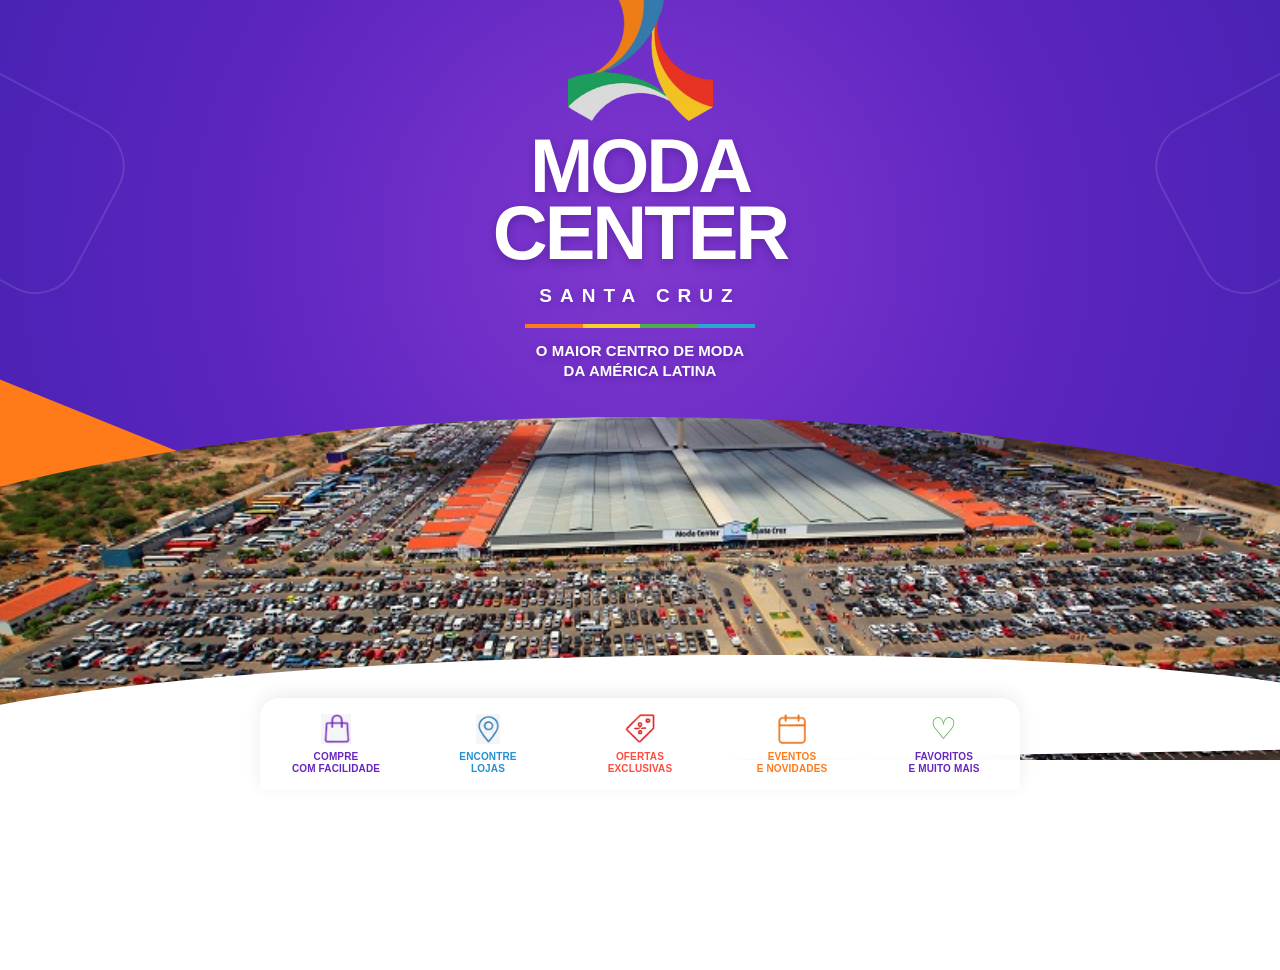
<file: Moda-Center-Marketplace-Atualizado/Moda-Center-V5.3/Moda-Center-V5.3/Comerciante/pages/filtro_comerciante.html>
<!DOCTYPE html>
<html lang="pt-BR">

<head>
    <meta charset="UTF-8">
    <meta name="viewport" content="width=device-width, initial-scale=1.0">
    <meta name="theme-color" content="#5720B7">
    <title>Filtro - Moda Center</title>
    <link rel="stylesheet" href="../css/filtro_comerciante.css">
    <link rel="stylesheet" href="../../CSS-GLOBAL/navigation.css">
    <link rel="stylesheet" href="../../CSS-GLOBAL/assistant.css">
</head>

<body>
    <main class="app">
        <header class="page-header">
            <a class="back-button" href="inicio_comerciante.html" aria-label="Voltar">‹</a>
            <div>
                <p class="eyebrow">SEUS PRODUTOS</p>
                <h1>Filtro</h1>
            </div>
            <span class="header-spacer" aria-hidden="true"></span>
        </header>

        <section class="filter-content">
            <label class="search-box">
                <span aria-hidden="true">⌕</span>
                <input id="productSearch" type="search" placeholder="Buscar produto" aria-label="Buscar produto">
            </label>

            <div class="filter-heading">
                <div>
                    <h2>Filtre seus produtos</h2>
                    <p id="productCount">0 produtos</p>
                </div>
                <button id="clearFilters" class="clear-button" type="button" hidden>Limpar</button>
            </div>

            <div class="segment-filters" role="group" aria-label="Filtrar por segmento">
                <button class="segment-filter active" type="button" data-segment="">Todos</button>
                <button class="segment-filter" type="button" data-segment="masculino">Masculino</button>
                <button class="segment-filter" type="button" data-segment="feminino">Feminino</button>
                <button class="segment-filter" type="button" data-segment="infantil">Infantil</button>
                <button class="segment-filter" type="button" data-segment="unissex">Unissex</button>
            </div>

            <div id="productsList" class="products-list" aria-live="polite"></div>
        </section>

        <div class="edit-modal-backdrop" id="editModal" hidden>
            <section class="edit-modal" role="dialog" aria-modal="true" aria-labelledby="editTitle">
                <div class="edit-modal-header">
                    <div>
                        <p class="eyebrow">GERENCIAR PRODUTO</p>
                        <h2 id="editTitle">Editar produto</h2>
                    </div>
                    <button class="modal-close" id="closeEdit" type="button" aria-label="Fechar">&times;</button>
                </div>

                <form id="editForm">
                    <input type="hidden" id="editProductId">
                    <label class="edit-field">Categoria criada por você
                        <input id="editCategory" type="text" required>
                    </label>
                    <label class="edit-field">Preço (R$)
                        <input id="editPrice" type="number" min="0.01" step="0.01" required>
                    </label>
                    <label class="edit-field">Desconto (%)
                        <input id="editDiscount" type="number" min="0" max="100" step="1" value="0">
                    </label>
                    <label class="edit-field">Quantidade disponível
                        <input id="editQuantity" type="number" min="0" step="1" value="0" required>
                    </label>
                    <fieldset class="edit-variations">
                        <legend>Variações de cor e tamanho</legend>
                        <div id="editVariationRows" class="variation-rows"></div>
                        <button id="addEditVariation" class="secondary-button" type="button">+ Adicionar
                            variação</button>
                    </fieldset>
                    <label class="wholesale-toggle"><input id="editWholesaleEnabled" type="checkbox"><span>Vendo este
                            produto no atacado</span></label>
                    <div id="editWholesaleFields" hidden>
                        <label class="edit-field">A partir de quantas peças
                            <input id="editWholesaleMinQuantity" type="number" min="2" step="1" value="3">
                        </label>
                        <label class="edit-field">Preço por peça no atacado (R$)
                            <input id="editWholesalePrice" type="number" min="0.01" step="0.01">
                        </label>
                    </div>
                    <label class="edit-field">Mudar foto
                        <input id="editImage" type="file" accept="image/*">
                    </label>
                    <img id="editImagePreview" class="edit-image-preview" alt="Pré-visualização da foto" hidden>
                    <p class="edit-final-price" id="editFinalPrice"></p>
                    <p class="edit-note" id="editNote"></p>
                    <button class="save-edit" type="submit">Salvar alterações</button>
                </form>
            </section>
        </div>

        <div class="details-modal-backdrop" id="detailsModal" hidden>
            <section class="details-modal" role="dialog" aria-modal="true" aria-labelledby="detailsTitle">
                <button class="modal-close details-close" id="closeDetails" type="button"
                    aria-label="Fechar">&times;</button>
                <div id="detailsContent"></div>
            </section>
        </div>

        <button class="floating-button" id="addProduct" type="button" aria-label="Adicionar produto">+</button>

        <nav class="bottom-navigation" aria-label="Navegação do comerciante">

            <a class="nav-item" href="inicio_comerciante.html">
                <span class="nav-icon">🏠</span>
                <span class="nav-label">Início</span>
            </a>

            <a class="nav-item" href="chat_comerciante.html">
                <span class="nav-icon">💬</span>
                <span class="nav-label">Chat</span>
            </a>

            <div class="navigation-space"></div>

            <a class="nav-item" href="marketing_comerciante.html">
                <span class="nav-icon">📣</span>
                <span class="nav-label">Marketing</span>
            </a>

            <a class="nav-item" href="perfil_comerciante.html">
                <span class="nav-icon">👤</span>
                <span class="nav-label">Perfil</span>
            </a>

        </nav>
    </main>

    <script src="../js/comerciante-guard.js"></script>
    <script src="../js/filtro_comerciante.js"></script>
    <script src="../../JAVASCRIPT-GLOBAL/chat-badge.js"></script>
    <script src="../../JAVASCRIPT-GLOBAL/assistant.js"></script>
</body>

</html>
</file>
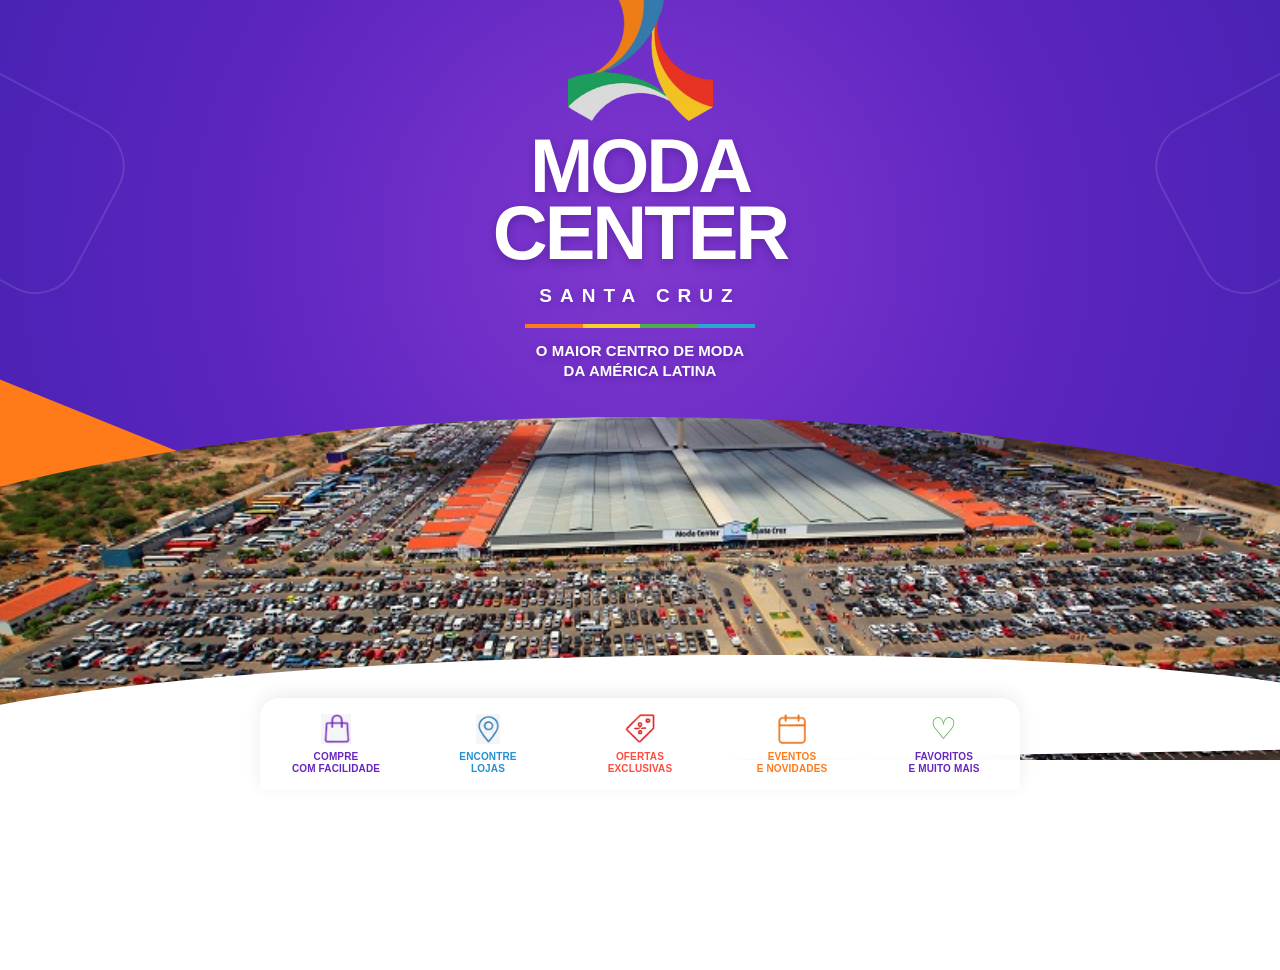
<file: Moda-Center-Marketplace-Atualizado/Moda-Center-V5.3/Moda-Center-V5.3/Comerciante/pages/inicio_comerciante.html>
<!DOCTYPE html>
<html lang="pt-BR">

<head>
    <meta charset="UTF-8">

    <meta name="viewport" content="width=device-width, initial-scale=1.0">

    <meta name="theme-color" content="#5720B7">

    <title>Moda Center Santa Cruz</title>

    <link rel="stylesheet" href="../css/inicio_comerciante.css">
    <link rel="stylesheet" href="../css/comerciante-navigation.css">
    <link rel="stylesheet" href="../../CSS-GLOBAL/navigation.css">
    <link rel="stylesheet" href="../../CSS-GLOBAL/assistant.css">
</head>

<body>

    <!-- =====================================================
         APP
    ====================================================== -->

    <main class="app">


        <header class="header">

            <div class="header-top">

                <!-- Logo -->
                <div class="logo-area">

                    <img src="../../assets/images/logo.png" alt="Moda Center Santa Cruz" class="logo">

                </div>

                <!-- Notificação -->
                <button class="notification-button" id="notificationButton" aria-label="Notificações">

                    <img src="../../assets/images/notificacao.png" alt="" class="notification-icon">

                </button>

            </div>


            <!-- Saudação -->

            <div class="greeting">

                <h1>Olá, <span id="userName">Usuário</span>! 👋</h1>

                <p>
                    O que você está procurando hoje?
                </p>

            </div>


            <!-- Barra de pesquisa -->

            <div class="search-container">

                <button class="search-button" aria-label="Pesquisar">

                    <span class="search-icon">
                        🔍
                    </span>

                </button>

                <input type="search" class="search-input" placeholder="O que você está procurando?"
                    aria-label="Pesquisar produtos">

            </div>

        </header>


        <!-- =================================================
             CONTEÚDO PRINCIPAL

             Observação: esta página já teve, aqui embaixo, uma
             seção inteira de "Perfil do comerciante" (avatar,
             estatísticas, atalhos) e um modal de "Configurações"
             duplicados. Isso é código de uma fase anterior do
             projeto, de quando o Perfil era só uma view que
             aparecia/desaparecia dentro desta mesma página — hoje
             o Perfil já é uma página própria (perfil_comerciante.html,
             acessada pelo item "Perfil" do menu inferior), então
             aquele bloco nunca mais era mostrado e foi removido.
        ================================================== -->

        <section class="content">


            <!-- =================================================
                 FILTRO
            ================================================== -->

            <section class="section filter-section">
                <div class="section-header">
                    <h2>Filtro</h2>
                    <a class="see-all filter-link" href="filtro_comerciante.html">Abrir filtro <span>›</span></a>
                </div>

                <a class="filter-entry" href="filtro_comerciante.html">
                    <span class="filter-entry-icon" aria-hidden="true">☷</span>
                    <span>
                        <strong>Encontre seus produtos</strong>
                        <small>Filtre por segmento, categoria ou nome.</small>
                    </span>
                    <span class="filter-entry-arrow" aria-hidden="true">›</span>
                </a>
            </section>



            <!-- =================================================
                 SEUS PRODUTOS
            ================================================== -->

            <section class="section products-section">

                <div class="section-header">

                    <h2>
                        Seus produtos
                    </h2>

                    <button class="see-all">
                        Ver todos
                        <span>›</span>
                    </button>

                </div>


                <!-- Preenchido dinamicamente por js/inicio_comerciante.js com os
                     produtos que o próprio comerciante cadastrou. Enquanto não
                     houver produtos, mostra um convite para cadastrar o
                     primeiro (ver a função que usa "productsList" no script). -->
                <div class="products-list" id="productsList"></div>

                <a class="orders-entry-link" href="pedidos_comerciante.html"><strong>📦 Pedidos dos
                        clientes</strong><span>Veja nome, quantidade e itens da sua loja.</span><b>›</b></a>

            </section>



            <!-- =================================================
                 DESTAQUES PARA VOCÊ
            ================================================== -->

            <section class="section highlights-section">

                <div class="section-header">

                    <h2>
                        Destaques para você
                    </h2>

                    <button class="see-all">
                        Ver todos
                        <span>›</span>
                    </button>

                </div>


                <div class="highlights-list management-shortcuts">
                    <a class="management-shortcut" href="filtro_comerciante.html"><span
                            class="management-icon">▦</span><strong>Ver produtos</strong><small>Gerencie seu
                            catálogo</small><b>›</b></a>
                    <a class="management-shortcut" href="produto-novo.html"><span
                            class="management-icon">＋</span><strong>Novo produto</strong><small>Cadastre um
                            item</small><b>›</b></a>
                    <a class="management-shortcut" href="pedidos_comerciante.html"><span
                            class="management-icon">📦</span><strong>Pedidos</strong><small>Acompanhe suas
                            vendas</small><b>›</b></a>
                    <a class="management-shortcut" href="filtro_comerciante.html"><span
                            class="management-icon">⌕</span><strong>Ver categorias</strong><small>Filtre seu
                            catálogo</small><b>›</b></a>
                </div>

            </section>



            <!-- =================================================
                 LOJAS EM DESTAQUE
            ================================================== -->

            <section class="section stores-section">

                <div class="section-header">

                    <h2>
                        Lojas em destaque
                    </h2>

                    <button class="see-all">
                        Ver todos
                        <span>›</span>
                    </button>

                </div>


                <div class="stores-list" id="storesList"></div>

            </section>


        </section>


        <!-- =====================================================
             BOTÃO FLUTUANTE
        ====================================================== -->

        <button class="floating-button" aria-label="Adicionar">

            <span>
                +
            </span>

        </button>



        <!-- =====================================================
             MENU INFERIOR
        ====================================================== -->

        <!-- Menu inferior padronizado a partir da tela de perfil. -->
        <nav class="bottom-navigation" aria-label="Navegação do comerciante">

            <a class="nav-item active" href="inicio_comerciante.html">
                <span class="nav-icon">🏠</span>
                <span class="nav-label">Início</span>
            </a>

            <a class="nav-item" href="chat_comerciante.html">
                <span class="nav-icon">💬</span>
                <span class="nav-label">Chat</span>
            </a>

            <div class="navigation-space"></div>

            <a class="nav-item" href="marketing_comerciante.html">
                <span class="nav-icon">📣</span>
                <span class="nav-label">Marketing</span>
            </a>

            <a class="nav-item" href="perfil_comerciante.html">
                <span class="nav-icon">👤</span>
                <span class="nav-label">Perfil</span>
            </a>

        </nav>

    </main>


    <!-- =====================================================
         JAVASCRIPT
    ====================================================== -->

    <!-- Mensagens curtas de retorno (ex.: "recurso em desenvolvimento"). -->
    <div class="toast" id="toast"></div>

    <div class="store-modal-backdrop" id="storeModal" hidden>
        <section class="store-modal" role="dialog" aria-modal="true" aria-labelledby="storeModalTitle">
            <button class="store-modal-close" id="closeStoreModal" type="button" aria-label="Fechar">&times;</button>
            <div id="storeModalContent"></div>
        </section>
    </div>

    <script src="../js/comerciante-guard.js"></script>
    <script src="../js/inicio_comerciante.js"></script>
    <script src="../../JAVASCRIPT-GLOBAL/chat-badge.js"></script>
    <script src="../js/notifications.js"></script>

    <script src="../../JAVASCRIPT-GLOBAL/assistant.js"></script>
</body>

</html>
</file>
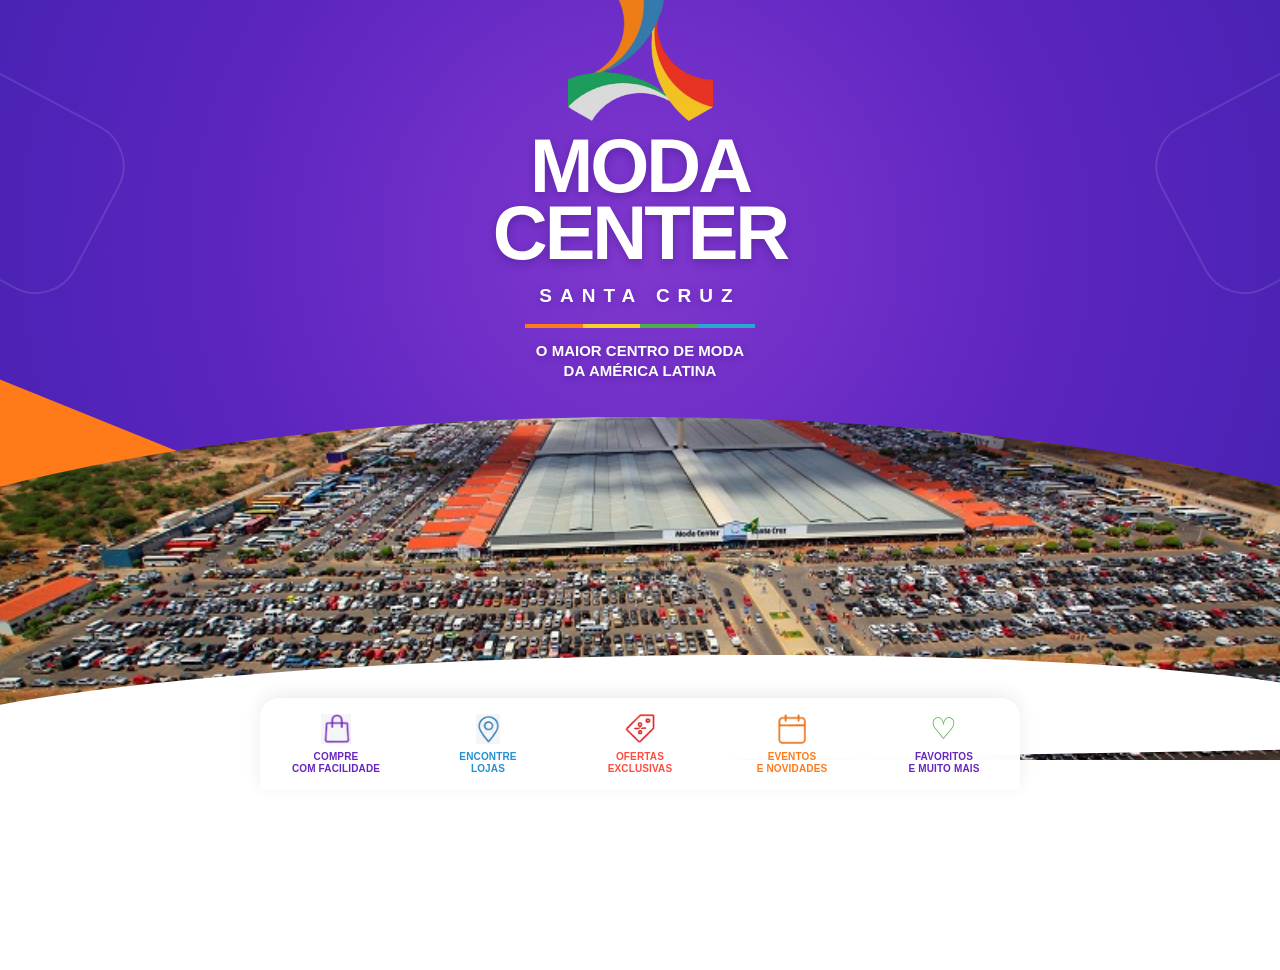
<file: Moda-Center-Marketplace-Atualizado/Moda-Center-V5.3/Moda-Center-V5.3/Comerciante/pages/modacenterliveandvideo.html>
<!DOCTYPE html>
<html lang="pt-BR">
<head>
    <meta charset="UTF-8">
    <meta name="viewport" content="width=device-width, initial-scale=1.0">
    <title>Moda Center Live e Vídeo</title>
    <link rel="stylesheet" href="../css/modacenterliveandvideo.css">
</head>
<body>
    <header class="topo">
        <div class="topo-conteudo">
            <button class="botao-voltar" onclick="voltar()" aria-label="Voltar">←</button>
            <div class="icone-camera">▶</div>
            <div class="titulo-topo">
                <h1>Moda Center Live e Vídeo</h1>
                <p>Crie conteúdos para divulgar seus produtos e aumentar suas vendas.</p>
            </div>
            <button class="botao-dicas" id="botaoDicas" onclick="mostrarDicas()">ⓘ &nbsp; Dicas de conteúdo</button>
        </div>
    </header>

    <!-- TELA 1: ESCOLHA -->
    <main id="telaEscolha" class="seletor-wrap tela ativa">
        <section class="seletor-intro">
            <span class="tag">CENTRAL DE CONTEÚDO</span>
            <h2>O que você quer criar hoje?</h2>
            <p>Escolha o formato ideal para apresentar seus produtos aos clientes.</p>
        </section>

        <!-- ================================================================
             BOTÕES DE ACESSO RÁPIDO: "Ver Minhas Lives" / "Ver Meus Vídeos"
             Ficam ACIMA dos cards de escolha, como solicitado.
             Cada botão é um bloco semântico, com classes BEM.
             ================================================================ -->
        <section class="botoes-acesso-rapido">
            <button
                type="button"
                class="botao-acesso botao-acesso--roxo"
                onclick="abrirMinhasLives()">
                <div class="botao-acesso-icone">🎥</div>
                <div class="botao-acesso-texto">
                    <strong>Ver Minhas Lives</strong>
                    <small>Confira todas as transmissões criadas</small>
                </div>
                <div class="botao-acesso-seta">→</div>
            </button>

            <button
                type="button"
                class="botao-acesso botao-acesso--laranja"
                onclick="abrirMeusVideos()">
                <div class="botao-acesso-icone">🎬</div>
                <div class="botao-acesso-texto">
                    <strong>Ver Meus Vídeos</strong>
                    <small>Visualize todos os vídeos publicados</small>
                </div>
                <div class="botao-acesso-seta">→</div>
            </button>
        </section>

        <!-- ================================================================
             GRID DE 2 CARDS GRANDES: LIVE (esquerda) + VÍDEO (direita)
             Cada card tem 4 DIVs principais (as 8 circuladas no total):
               - 2 DIVs grandes (imagem/splash)  →  id: liveHeroImage / videoHeroImage
               - 2 DIVs pequenas (ícone do título)  →  id: liveIconBadge / videoIconBadge
             Todas recebem classe SEMÂNTICA, ID ÚNICO e CONTEÚDO VISUAL
             (SVG inline e emojis) para não ficarem vazias.
             ================================================================ -->
        <section class="cards-tipo">

            <!-- ============================================================
                 CARD 1 — CRIAÇÃO DE LIVE
                 ============================================================ -->
            <button
                id="cardLiveButton"
                class="card-tipo card-live"
                type="button"
                onclick="selecionarTipo('live')">

                <!-- 🔵 DIV 1 — Imagem de topo GRANDE do card LIVE (cor roxa)
                     id: liveHeroImage | classe: live-hero-image
                     SVG 100% CENTRALIZADO: câmera profissional com badge LIVE + texto.
                     Viewbox 400x240 (proporção 5:3, mantém aspect ratio perfeito). -->
                <div
                    id="liveHeroImage"
                    class="card-ilustracao card-ilustracao-limpa live-hero-image"
                    aria-hidden="true">
                    <svg viewBox="0 0 400 240" xmlns="http://www.w3.org/2000/svg"
                         preserveAspectRatio="xMidYMid meet">
                        <defs>
                            <!-- Glow suave atrás da câmera (efeito "holofote de live") -->
                            <radialGradient id="liveGlow" cx="50%" cy="48%" r="42%">
                                <stop offset="0%" stop-color="#ffffff" stop-opacity="0.22"/>
                                <stop offset="100%" stop-color="#ffffff" stop-opacity="0"/>
                            </radialGradient>
                            <!-- Sombra projetada no texto LIVE (evita contraste ruim) -->
                            <filter id="liveTextShadow" x="-20%" y="-20%" width="140%" height="140%">
                                <feDropShadow dx="0" dy="2" stdDeviation="3" flood-color="#1a0a3e" flood-opacity="0.55"/>
                            </filter>
                        </defs>

                        <!-- Glow de fundo no centro -->
                        <rect x="0" y="0" width="400" height="240" fill="url(#liveGlow)"/>

                        <!-- GRUPO CENTRALIZADO: câmera + badge LIVE + texto LIVE
                             Todos os elementos vivem dentro deste <g> para o
                             preserveAspectRatio="xMidYMid" centralizar TUDO.

                             === LAYOUT VERTICAL (alinhado com o card VÍDEO ao lado) ===
                             • CÂMERA          →  y = -32  (ícone principal)
                             • BADGE 🔴 LIVE   →  y = +16  (1ª linha informativa)
                             • TEXTO           →  y = +50  (2ª linha informativa)
                             ================================================================= -->
                        <g transform="translate(200, 115)">

                            <!-- 1) CÂMERA centralizada (elemento principal) -->
                            <g transform="translate(0, -32)">
                                <!-- Corpo principal da câmera -->
                                <rect x="-52" y="-24" width="94" height="48" rx="10"
                                      fill="#ffffff" opacity="0.96"/>
                                <!-- Lente -->
                                <circle cx="-6" cy="0" r="14" fill="#32106f"/>
                                <circle cx="-6" cy="0" r="9" fill="#6525d5"/>
                                <circle cx="-6" cy="0" r="4" fill="#ffffff"/>
                                <!-- Flash/visor em cima -->
                                <rect x="-44" y="-36" width="20" height="8" rx="3"
                                      fill="#ffffff" opacity="0.7"/>
                                <!-- Triângulo da viewfinder (parte que "aponta" pro público) -->
                                <polygon points="42,-14 72,-30 72,10 42,-4" fill="#ffffff" opacity="0.96"/>
                            </g>

                            <!-- 2) BADGE "🔴 LIVE" CENTRALIZADO embaixo da câmera
                                 O <g> está com translateX = 0 (CENTRO).
                                 O rect do badge começa em x=-26 para centralizar (width 52 / 2). -->
                           <!-- 2) BADGE "🔴 LIVE" CENTRALIZADO -->
                            <g transform="translate(0, 16)" filter="url(#liveTextShadow)">
                                <!-- Badge vermelho -->
                                <rect x="-26" y="-11" width="52" height="22" rx="11" fill="#ff2d55"/>

                                <!-- Bolinha pulsante -->
                                <circle cx="-16" cy="0" r="3.5" fill="#ffffff">
                                    <animate attributeName="opacity" values="1;0.45;1" dur="1.4s" repeatCount="indefinite"/>
                                </circle>

                                <!-- Texto LIVE (mude o 'x' para controlar o espaço) -->
                                <text x="6" y="4" text-anchor="middle"
                                    font-family="'Space Grotesk', 'Inter', sans-serif"
                                    font-size="10.5" font-weight="800"
                                    letter-spacing="1.2"
                                    fill="#ffffff">LIVE</text>
                            </g>

                            <!-- 3) TEXTO "Transmissão ao vivo" CENTRALIZADO (linha de baixo) -->
                            <g transform="translate(0, 50)">
                                <text x="0" y="0" text-anchor="middle"
                                      font-family="'Space Grotesk', 'Inter', sans-serif"
                                      font-size="14" font-weight="700"
                                      fill="#ffffff"
                                      opacity="0.92"
                                      filter="url(#liveTextShadow)">
                                    Transmissão ao vivo
                                </text>
                            </g>

                        </g>
                    </svg>
                </div>

                <div class="card-texto">

                    <!-- 🟣 DIV 2 — Ícone quadrado PEQUENO ao lado do título "Criar uma Live"
                         id: liveIconBadge | classe: live-icon-badge
                         Emoji 🎥 + fundo roxo (mesmo estilo antigo card-icon roxo) -->
                    <div
                        id="liveIconBadge"
                        class="card-icon roxo live-icon-badge"
                        aria-hidden="true">
                        🎥
                    </div>

                    <div>
                        <h3>Criar uma Live</h3>
                        <p>Faça uma transmissão ao vivo, converse com clientes e apresente produtos em tempo real.</p>
                        <div class="card-cta card-cta--roxo">Começar live <b>→</b></div>
                    </div>
                </div>
            </button>

            <!-- ============================================================
                 CARD 2 — CRIAÇÃO DE VÍDEO
                 ============================================================ -->
            <button
                id="cardVideoButton"
                class="card-tipo card-video"
                type="button"
                onclick="selecionarTipo('video')">

                <!-- 🟠 DIV 3 — Imagem de topo GRANDE do card VÍDEO (cor rosa)
                     id: videoHeroImage | classe: video-hero-image
                     SVG 100% CENTRALIZADO: celular vertical profissional + play + timeline.
                     Viewbox 400x240 (mesma proporção do card LIVE, mantém alinhamento visual). -->
                <div
                    id="videoHeroImage"
                    class="card-ilustracao video-ilustracao card-ilustracao-limpa video-hero-image"
                    aria-hidden="true">
                    <svg viewBox="0 0 400 240" xmlns="http://www.w3.org/2000/svg"
                         preserveAspectRatio="xMidYMid meet">
                        <defs>
                            <!-- Glow suave atrás do celular (destaque profissional) -->
                            <radialGradient id="videoGlow" cx="50%" cy="45%" r="48%">
                                <stop offset="0%" stop-color="#ffffff" stop-opacity="0.45"/>
                                <stop offset="100%" stop-color="#ffffff" stop-opacity="0"/>
                            </radialGradient>
                            <!-- Sombra projetada no celular (profundidade) -->
                            <filter id="videoPhoneShadow" x="-10%" y="-10%" width="120%" height="130%">
                                <feDropShadow dx="0" dy="14" stdDeviation="18" flood-color="#c45420" flood-opacity="0.22"/>
                            </filter>
                            <!-- Sombra do botão de play -->
                            <filter id="playBtnShadow" x="-30%" y="-30%" width="160%" height="160%">
                                <feDropShadow dx="0" dy="4" stdDeviation="8" flood-color="#c94a1b" flood-opacity="0.35"/>
                            </filter>
                        </defs>

                        <!-- Glow de fundo -->
                        <rect x="0" y="0" width="400" height="240" fill="url(#videoGlow)"/>

                        <!-- GRUPO CENTRALIZADO: celular + play + timeline + texto
                             Mantém alinhamento 1:1 com o card LIVE ao lado.

                             === LAYOUT VERTICAL (IGUAL ao card LIVE) ===
                             • CELULAR         →  y = -32  (ícone principal, MESMO Y da câmera LIVE)
                             • TEXTO linha 1   →  y = +16  (MESMO Y do badge LIVE)
                             • TEXTO linha 2   →  y = +38  (acima do texto final LIVE)
                             ============================================================ -->
                            <!-- GRUPO PRINCIPAL: Movido de Y=105 para Y=118 para descer o bloco inteiro -->
                            <g transform="translate(200, 145)">

                                <!-- Gradiente de tela -->
                                <defs>
                                    <linearGradient id="videoScreenGrad" x1="0" y1="0" x2="0" y2="1">
                                        <stop offset="0%" stop-color="#ffd6c9"/>
                                        <stop offset="60%" stop-color="#ffb499"/>
                                        <stop offset="100%" stop-color="#ff946a"/>
                                    </linearGradient>
                                </defs>

                                <!-- 1) CELULAR: Aumentado de scale(0.78) para scale(0.92) para equivaler ao tamanho da câmera -->
                                <g transform="translate(0, -42) scale(0.92)" filter="url(#videoPhoneShadow)">
                                    <rect x="-44" y="-86" width="88" height="164" rx="18" fill="#ffffff" opacity="0.32"/>
                                    <rect x="-16" y="-80" width="32" height="7" rx="3.5" fill="#ffffff" opacity="0.6"/>
                                    <rect x="-38" y="-74" width="76" height="142" rx="12" fill="#ffffff" opacity="0.5"/>
                                    <rect x="-35" y="-71" width="70" height="114" rx="9" fill="url(#videoScreenGrad)" opacity="0.85"/>
                                    <rect x="-35" y="54" width="44" height="4" rx="2" fill="#ffffff"/>
                                    <rect x="11" y="54" width="24" height="4" rx="2" fill="#ffffff" opacity="0.5"/>
                                    <circle cx="9" cy="56" r="5" fill="#ffffff" stroke="#ff7a18" stroke-width="2"/>
                                </g>

                                <!-- 2) BOTÃO DE PLAY: Aumentado para r=22 para acompanhar a escala do celular -->
                                <g transform="translate(0, -42)" filter="url(#playBtnShadow)">
                                    <circle cx="0" cy="0" r="22" fill="#ffffff"/>
                                    <polygon points="-7,-11 10,0 -7,11" fill="#ff7a18" transform="translate(2, 0)"/>
                                </g>

                                <!-- 3) TEXTOS: Posicionados proporcionalmente abaixo do celular maior -->
                                <g transform="translate(0, 42)">
                                    <text x="0" y="5" text-anchor="middle"
                                        font-family="'Space Grotesk', 'Inter', sans-serif"
                                        font-size="13" font-weight="700"
                                        fill="#a34116" opacity="0.96">
                                        Formato vertical
                                    </text>
                                </g>
                                <g transform="translate(0, 60)">
                                    <text x="0" y="5" text-anchor="middle"
                                        font-family="'Space Grotesk', 'Inter', sans-serif"
                                        font-size="11" font-weight="500"
                                        fill="#c55526" opacity="0.88">
                                        9:16 · shorts / reels
                                    </text>
                                </g>

                            </g>
                    </svg>
                </div>

                <div class="card-texto">

                    <!-- 🟧 DIV 4 — Ícone quadrado PEQUENO ao lado do título "Criar um Vídeo"
                         id: videoIconBadge | classe: video-icon-badge
                         Emoji 🎬 + fundo rosa/laranja (mesmo estilo card-icon laranja) -->
                    <div
                        id="videoIconBadge"
                        class="card-icon laranja video-icon-badge"
                        aria-hidden="true">
                        🎬
                    </div>

                    <div>
                        <h3>Criar um Vídeo</h3>
                        <p>Publique vídeos curtos de produtos em um formato vertical, inspirado em marketplaces.</p>
                        <div class="card-cta card-cta--laranja">Criar vídeo <b>→</b></div>
                    </div>
                </div>
            </button>
        </section>

        <section class="ajuda-escolha">
            <strong>💡 Qual formato escolher?</strong>
            <p><b>Live:</b> melhor para lançamentos, promoções e interação. <b>Vídeo:</b> melhor para demonstrações rápidas que continuam disponíveis depois.</p>
        </section>
    </main>

    <!-- TELA 2: LIVE -->
<div id="telaLive" class="tela">


    <!-- =====================================================
         ETAPAS
    ====================================================== -->

    <div class="etapas-live">

        <!-- ETAPA 1 -->
        <button
            type="button"
            id="etapaLive1"
            class="etapa-live ativa"
            onclick="irParaEtapaLive(1)">

            <span class="numero-etapa">1</span>

            <div>
                <strong>Informações</strong>
                <small>Nome, descrição e detalhes</small>
            </div>

        </button>


        <div class="linha-etapa"></div>


        <!-- ETAPA 2 -->
        <button
            type="button"
            id="etapaLive2"
            class="etapa-live"
            onclick="irParaEtapaLive(2)">

            <span class="numero-etapa">2</span>

            <div>
                <strong>Produtos</strong>
                <small>Selecione os produtos</small>
            </div>

        </button>


        <div class="linha-etapa"></div>


        <!-- ETAPA 3 -->
        <button
            type="button"
            id="etapaLive3"
            class="etapa-live"
            onclick="irParaEtapaLive(3)">

            <span class="numero-etapa">3</span>

            <div>
                <strong>Configurações</strong>
                <small>Ajuste a transmissão</small>
            </div>

        </button>

    </div>



    <!-- =====================================================
         ETAPA 1 — INFORMAÇÕES
    ====================================================== -->

    <section
        id="liveEtapa1"
        class="conteudo-etapa-live ativa">

        <div class="live-editor">

            <div class="cabecalho-etapa-live">

                <span class="passo-live">
                    PASSO 1 DE 3
                </span>

                <h2>Informações da sua live</h2>

                <p>
                    Preencha as informações que seus clientes verão durante a transmissão.
                </p>

            </div>


            <!-- TÍTULO -->

            <div class="campo-live">

                <label for="tituloLive">
                    Título da live*

                    <span>
                        <i id="contadorTituloLive">0</i>/60
                    </span>
                </label>

                <input
                    type="text"
                    id="tituloLive"
                    maxlength="60"
                    placeholder="Ex.: Novidades da nossa loja ao vivo">

            </div>


            <!-- DESCRIÇÃO -->

            <div class="campo-live">

                <label for="descricaoLive">
                    Descrição da live*

                    <span>
                        <i id="contadorDescricaoLive">0</i>/500
                    </span>
                </label>

                <textarea
                    id="descricaoLive"
                    maxlength="500"
                    placeholder="Conte aos clientes o que você irá apresentar durante a live..."></textarea>

            </div>


            <!-- CAPA -->

            <div class="campo-live">

                <label>
                    Capa da live
                    <small>(opcional)</small>
                </label>

                <label
                    class="upload-capa-live"
                    for="capaLive">

                    <input
                        type="file"
                        id="capaLive"
                        accept="image/png,image/jpeg,image/webp"
                        onchange="carregarCapaLive(event)">

                    <div class="capa-upload-icon">
                        ☁
                    </div>

                    <div class="capa-upload-text">

                        <strong>
                            Clique para enviar uma imagem
                        </strong>

                        <span>
                            PNG, JPG ou WEBP • Recomendado: 1280×720
                        </span>

                    </div>

                    <img
                        id="previewCapaLive"
                        class="preview-capa-live"
                        alt="Prévia da capa">

                </label>

            </div>


            <!-- NAVEGAÇÃO -->

            <div class="acoes-etapa-live">

                <span></span>

                <button
                    type="button"
                    class="btn-proximo-live"
                    onclick="irParaEtapaLive(2)">

                    Próximo passo →
                </button>

            </div>

        </div>


        <!-- PRÉVIA -->

        <aside class="live-preview">

            <div class="preview-titulo-live">

                <div>
                    <strong>Sua live em destaque</strong>
                    <div class="titulo-sub">Veja como será exibida</div>
                </div>

                <!-- Badge AO VIVO do PREVIEW LATERAL (classe ESPECÍFICA para não
                     ser apagado pela função limparBadgesHeaderAoVivo() que remove
                     elementos .badge-live do header. Nunca usar .badge-live aqui.) -->
                <div class="preview-badge-live">
                    🔴 AO VIVO
                </div>

            </div>


            <div class="preview-card-live">

                <img
                    id="previewImagemLive"
                    src=""
                    alt="Capa da live">

                <div class="preview-overlay-live">

                    <strong id="previewTituloLive">
                        Sua live aparecerá aqui
                    </strong>

                    <p id="previewDescricaoLive">
                        Adicione título e descrição para visualizar.
                    </p>

                    <button type="button">
                        ▣ Assistir agora
                    </button>

                </div>

            </div>


            <div class="dica-live">

                <strong>💡 Dica para uma live de sucesso</strong>

                <p>
                    Escolha um ambiente bem iluminado e mostre seus produtos
                    nos primeiros minutos.
                </p>

            </div>

        </aside>

    </section>



    <!-- =====================================================
         ETAPA 2 — PRODUTOS
    ====================================================== -->

    <section
        id="liveEtapa2"
        class="conteudo-etapa-live">

        <div class="live-editor">

            <div class="cabecalho-etapa-live">

                <span class="passo-live">
                    PASSO 2 DE 3
                </span>

                <h2>Produtos da sua live</h2>

                <p>
                    Selecione os produtos cadastrados na sua loja
                    que serão apresentados durante a transmissão.
                </p>

            </div>


            <!-- PRODUTOS -->

            <div class="produtos-live-box">

                <div class="titulo-produtos-live">

                    <div>
                        <strong>
                            Produtos da sua loja
                        </strong>

                        <span>
                            Selecione um ou mais produtos.
                        </span>
                    </div>

                    <span id="contadorProdutosLive">
                        0 selecionados
                    </span>

                </div>


                <div
                    id="listaProdutosLive"
                    class="lista-produtos-live">

                    <div class="produtos-carregando">
                        Carregando seus produtos...
                    </div>

                </div>

            </div>


            <!-- NAVEGAÇÃO -->

            <div class="acoes-etapa-live">

                <button
                    type="button"
                    class="btn-proximo-live"
                    onclick="irParaEtapaLive(3)">

                    Configurações →
                </button>

            </div>

        </div>


        <!-- RESUMO -->

        <aside class="live-preview">

            <div class="resumo-live">

                <strong>
                    🛍 Produtos selecionados
                </strong>

                <p>
                    Os produtos selecionados aparecerão
                    vinculados à sua live.
                </p>

                <div id="resumoProdutosLive">

                    <div class="resumo-vazio">
                        Nenhum produto selecionado.
                    </div>

                </div>

            </div>

        </aside>

    </section>



    <!-- =====================================================
         ETAPA 3 — CONFIGURAÇÕES
    ====================================================== -->

    <section
        id="liveEtapa3"
        class="conteudo-etapa-live">

        <div class="live-editor">

            <div class="cabecalho-etapa-live">

                <span class="passo-live">
                    PASSO 3 DE 3
                </span>

                <h2>Configurações da transmissão</h2>

                <p>
                    Defina quando e como sua live será transmitida.
                </p>

            </div>


            <!-- COMO INICIAR -->

            <div class="campo-live">
                <label>Como você quer começar?</label>
                <div class="modo-inicio-live" style="display:grid;gap:10px;grid-template-columns:1fr 1fr;">
                    <label style="display:flex;gap:8px;align-items:flex-start;padding:12px;border:1px solid #ddd;border-radius:12px;cursor:pointer;">
                        <input type="radio" name="modoInicioLive" value="agora" checked onchange="atualizarModoInicioLive()">
                        <span><strong>🔴 Iniciar agora</strong><br><small>Abre a câmera e vai ao vivo na hora.</small></span>
                    </label>
                    <label style="display:flex;gap:8px;align-items:flex-start;padding:12px;border:1px solid #ddd;border-radius:12px;cursor:pointer;">
                        <input type="radio" name="modoInicioLive" value="agendar" onchange="atualizarModoInicioLive()">
                        <span><strong>📅 Agendar</strong><br><small>Escolha data e horário.</small></span>
                    </label>
                </div>
            </div>

            <!-- DATA E HORA (só aparece ao agendar) -->

            <div class="duas-colunas-live" id="blocoAgendamentoLive" style="display:none;">

                <div class="campo-live">

                    <label for="dataLive">
                        Data da live*
                    </label>

                    <input
                        type="date"
                        id="dataLive">

                </div>


                <div class="campo-live">

                    <label for="horaLive">
                        Horário da live*
                    </label>

                    <input
                        type="time"
                        id="horaLive">

                </div>

            </div>


            <!-- VISIBILIDADE (campo de CATEGORIA REMOVIDO por não ser necessário) -->

            <div class="duas-colunas-live">

                <div class="campo-live">

                    <label for="visibilidadeLive">
                        Visibilidade
                    </label>

                    <select id="visibilidadeLive">

                        <option value="Público">
                            Público
                        </option>

                        <option value="Privado">
                            Privado
                        </option>

                    </select>

                </div>

            </div>


            <!-- RESUMO FINAL -->

            <div class="resumo-final-live">

                <div class="resumo-final-titulo">
                    <span>✓</span>

                    <div>
                        <strong>
                            Tudo pronto para criar sua live
                        </strong>

                        <small>
                            Confira as informações antes de publicar.
                        </small>
                    </div>
                </div>


                <div class="resumo-final-grid">

                    <div>
                        <small>Título</small>
                        <strong id="resumoTituloLive">
                            —
                        </strong>
                    </div>

                    <div>
                        <small>Produtos</small>
                        <strong id="resumoQuantidadeLive">
                            0 produtos
                        </strong>
                    </div>

                    <div>
                        <small>Data e horário</small>
                        <strong id="resumoDataLive">
                            —
                        </strong>
                    </div>

                    <div>
                        <small>Categoria</small>
                        <strong id="resumoCategoriaLive">
                            —
                        </strong>
                    </div>

                </div>

            </div>


            <!-- AÇÕES -->

            <div class="acoes-etapa-live">

                <button
                    type="button"
                    class="btn-criar-live"
                    onclick="criarLive()">

                    🔴 Iniciar live agora
                </button>

            </div>

        </div>


        <!-- PREVIEW FINAL -->

        <aside class="live-preview">

            <div class="final-card-live">

                <div class="final-icone-live">
                    🔴
                </div>

                <h3>
                    Sua live está quase pronta!
                </h3>

                <p>
                    Depois de criar a live, ela ficará disponível
                    conforme a data e horário definidos.
                </p>

                <div class="final-produtos-live">

                    <strong>
                        🛍 Produtos vinculados
                    </strong>

                    <span id="finalProdutosLive">
                        0 produtos
                    </span>

                </div>

            </div>

        </aside>

    </section>

</div>

<!-- TELA 3: VÍDEO -->
<div id="telaVideo" class="tela">


    <main class="video-layout">

        <section class="video-editor">

            <div class="video-cabecalho">
                <span class="passo">NOVO VÍDEO</span>
                <h2>Crie seu vídeo de produto</h2>
                <p>
                    Envie um vídeo vertical, adicione informações
                    e vincule produtos da sua loja.
                </p>
            </div>


            <!-- =====================================
                 PASSO 1
            ====================================== -->

            <div class="bloco-video">

                <div class="bloco-titulo">
                    <span class="numero-bloco">1</span>

                    <div>
                        <h3>Envie seu vídeo</h3>
                        <p>
                            Use um vídeo curto e mostre o produto em destaque.
                        </p>
                    </div>
                </div>

                <label class="upload-video" id="areaUploadVideo">

                    <input
                        type="file"
                        id="arquivoVideo"
                        accept="video/mp4,video/webm,video/quicktime"
                        onchange="carregarVideo(event)"
                    >

                    <div class="upload-video-icon">⬆</div>

                    <strong id="textoUploadVideo">
                        Clique para selecionar um vídeo
                    </strong>

                    <span>
                        MP4, MOV ou WEBM • Recomendado 9:16 • até 60 segundos
                    </span>

                    <button
                        type="button"
                        onclick="
                            document.getElementById('arquivoVideo').click();
                            event.preventDefault();
                        "
                    >
                        Selecionar vídeo
                    </button>

                </label>

            </div>


            <!-- =====================================
                 PASSO 2
            ====================================== -->

            <div class="bloco-video">

                <div class="bloco-titulo">
                    <span class="numero-bloco">2</span>

                    <div>
                        <h3>Informações do vídeo</h3>
                        <p>
                            Conte aos clientes o que eles estão vendo.
                        </p>
                    </div>
                </div>


                <div class="campo-video">

                    <label for="tituloVideo">
                        Título*

                        <span>
                            <i id="contadorTituloVideo">0</i>/80
                        </span>
                    </label>

                    <input
                        id="tituloVideo"
                        maxlength="80"
                        placeholder="Ex.: Vestido canelado que veste super bem"
                    >

                </div>


                <div class="campo-video">

                    <label for="descricaoVideo">
                        Descrição*

                        <span>
                            <i id="contadorDescricaoVideo">0</i>/300
                        </span>
                    </label>

                    <textarea
                        id="descricaoVideo"
                        maxlength="300"
                        placeholder="Descreva o produto, tecido, tamanhos, cores e diferenciais..."
                    ></textarea>

                </div>


                <div class="duas-colunas">

                    <div class="campo-video">

                        <label for="visibilidadeVideo">
                            Visibilidade
                        </label>

                        <select id="visibilidadeVideo">

                            <option>
                                Público
                            </option>

                            <option>
                                Rascunho
                            </option>

                        </select>

                    </div>

                </div>

            </div>


            <!-- =====================================
                 PASSO 3 — PRODUTOS
            ====================================== -->

            <div class="bloco-video">

                <div class="bloco-titulo">

                    <span class="numero-bloco">3</span>

                    <div>
                        <h3>Produtos (opcional)</h3>

                        <p>
                            Você não precisa escolher um produto específico. Este campo é opcional.
                        </p>
                    </div>

                </div>


                <!-- BOTÃO PARA ABRIR PRODUTOS -->

                <div class="produto-vinculado">

                    <div class="produto-img">
                        🛍️
                    </div>

                    <div class="produto-info">

                        <strong>
                            Selecione um produto da sua loja
                        </strong>

                        <span>
                            O produto aparecerá como opção de compra no vídeo.
                        </span>

                    </div>


                    <button
                        type="button"
                        onclick="abrirProdutos()"
                    >
                        + Adicionar produto
                    </button>

                </div>


                <!-- =================================
                     DROPDOWN / LISTA DE PRODUTOS
                ================================== -->

                <div
                    id="listaProdutosVideo"
                    class="lista-produtos-video oculto"
                ></div>


                <!-- =================================
                     PRODUTO SELECIONADO
                ================================== -->

                <div
                    id="produtoSelecionado"
                    class="produto-selecionado oculto"
                ></div>

            </div>
            <!-- ↑ ESTE </div> ESTAVA FALTANDO -->


            <!-- =====================================
                 PASSO 4 — CAPA
            ====================================== -->

            <div class="bloco-video">

                <div class="bloco-titulo">

                    <span class="numero-bloco">4</span>

                    <div>
                        <h3>Capa do vídeo</h3>

                        <p>
                            Uma boa capa aumenta as chances de clique.
                        </p>
                    </div>

                </div>


                <label class="upload-capa-video">

                    <input
                        type="file"
                        id="capaVideo"
                        accept="image/*"
                        onchange="carregarCapaVideo(event)"
                    >

                    <span>＋</span>

                    <div>

                        <strong>
                            Adicionar capa personalizada
                        </strong>

                        <small>
                            JPG ou PNG • Vertical 9:16
                        </small>

                    </div>

                </label>

            </div>


            <!-- =====================================
                 AÇÕES
            ====================================== -->

            <div class="acoes-video">

                <button
                    class="btn-rascunho"
                    onclick="salvarRascunho()"
                >
                    Salvar rascunho
                </button>

                <button
                    class="btn-publicar"
                    onclick="publicarVideo()"
                >
                    🎬 Publicar vídeo →
                </button>

            </div>

        </section>


        <!-- =========================================
             PRÉVIA DO VÍDEO
        ========================================== -->

        <aside class="video-preview-area">

            <div class="preview-sticky">

                <div class="preview-label">

                    <div>
                        <strong>Prévia do vídeo</strong>
                        <div class="titulo-sub">Como seus clientes verão</div>
                    </div>

                    <div class="chip-mobile">
                        📱 Mobile
                    </div>

                </div>


                <div class="celular">

                    <div class="celular-topo">
                        <span>9:41</span>
                        <b>● ● ●</b>
                    </div>


                    <div
                        class="video-player"
                        id="videoPlayerArea"
                    >

                        <video
                            id="previewVideo"
                            muted
                            loop
                            playsinline
                        ></video>

                        <img
                            id="previewCapaVideo"
                            alt="Capa do vídeo"
                        >

                        <div
                            id="videoPlaceholder"
                            class="video-placeholder"
                        >
                            <span>▶</span>
                            <p>
                                Seu vídeo aparecerá aqui
                            </p>
                        </div>


                        <div class="feed-overlay">

                            <div class="feed-info">

                                <strong id="previewStoreName">
                                    @sualoja
                                </strong>

                                <p id="previewTituloVideo">
                                    Seu título aparecerá aqui
                                </p>

                                <small id="previewDescricaoVideo">
                                    Adicione uma descrição para o seu vídeo.
                                </small>

                                <button id="produtoFeed">
                                    🛍 Ver produto
                                </button>

                            </div>


                            <div class="feed-acoes">

                                <span>
                                    ♡
                                    <small>1,2k</small>
                                </span>

                                <span>
                                    ◯
                                    <small>48</small>
                                </span>

                                <span>
                                    ↗
                                    <small>Enviar</small>
                                </span>

                            </div>

                        </div>

                    </div>


                    <div class="celular-nav">

                        <span>
                            ⌂
                            <small>Início</small>
                        </span>

                        <span>
                            ▶
                            <small>Vídeos</small>
                        </span>

                        <span>
                            ＋
                            <small>Criar</small>
                        </span>

                        <span>
                            ♡
                            <small>Favoritos</small>
                        </span>

                    </div>

                </div>


                <div class="dica-video">

                    <strong>
                        💡 Dica para vender mais
                    </strong>

                    <p>
                        Mostre o produto nos primeiros segundos
                        e grave em boa iluminação. Vídeos verticais
                        ocupam melhor a tela do celular.
                    </p>

                </div>

            </div>

        </aside>

    </main>

</div>


<!-- ================================================================
     TELA 4: MINHAS LIVES (listagem de todas as lives salvas)
     Acessível pelo botão "Ver Minhas Lives" na tela de escolha.
     ================================================================ -->
<div id="telaMinhasLives" class="tela">
    <main class="listagem-layout">
        <section class="listagem-editor">
            <div class="listagem-cabecalho">
                <div class="listagem-titulo">
                    <span class="passo">MINHAS LIVES</span>
                    <h2>🎥 Transmissões criadas</h2>
                    <p>Todas as lives que você cadastrou ficam salvas aqui.</p>
                </div>
            </div>

            <div id="listaMinhasLives" class="lista-itens-salvos">
                <div class="itens-carregando">Carregando suas lives...</div>
            </div>
        </section>
    </main>
</div>


<!-- ================================================================
     TELA 5: MEUS VÍDEOS (listagem de todos os vídeos salvos)
     Acessível pelo botão "Ver Meus Vídeos" na tela de escolha.
     ================================================================ -->
<div id="telaMeusVideos" class="tela">
    <main class="listagem-layout">
        <section class="listagem-editor">
            <div class="listagem-cabecalho">
                <div class="listagem-titulo">
                    <span class="passo">MEUS VÍDEOS</span>
                    <h2>🎬 Vídeos publicados</h2>
                    <p>Todos os vídeos que você criou ficam disponíveis aqui.</p>
                </div>
            </div>

            <div id="listaMeusVideos" class="lista-itens-salvos">
                <div class="itens-carregando">Carregando seus vídeos...</div>
            </div>
        </section>
    </main>
</div>


<!-- ==========================================================================
     ORDEM DOS SCRIPTS É IMPORTANTE!
     1) comerciante-guard.js  →  define window.comercianteSession (obrigatório)
     2) modacenterliveandvideo.js  →  usa window.comercianteSession?.id pra buscar
                                      categorias, loja e produtos do comerciante
     Sem o guard, TODOS os carregamentos dinâmicos voltam vazio (fallback padrão).
     ========================================================================== -->
<script src="../js/comerciante-guard.js"></script>
<script src="../js/modacenterliveandvideo.js"></script>

</body>
</html>
</file>
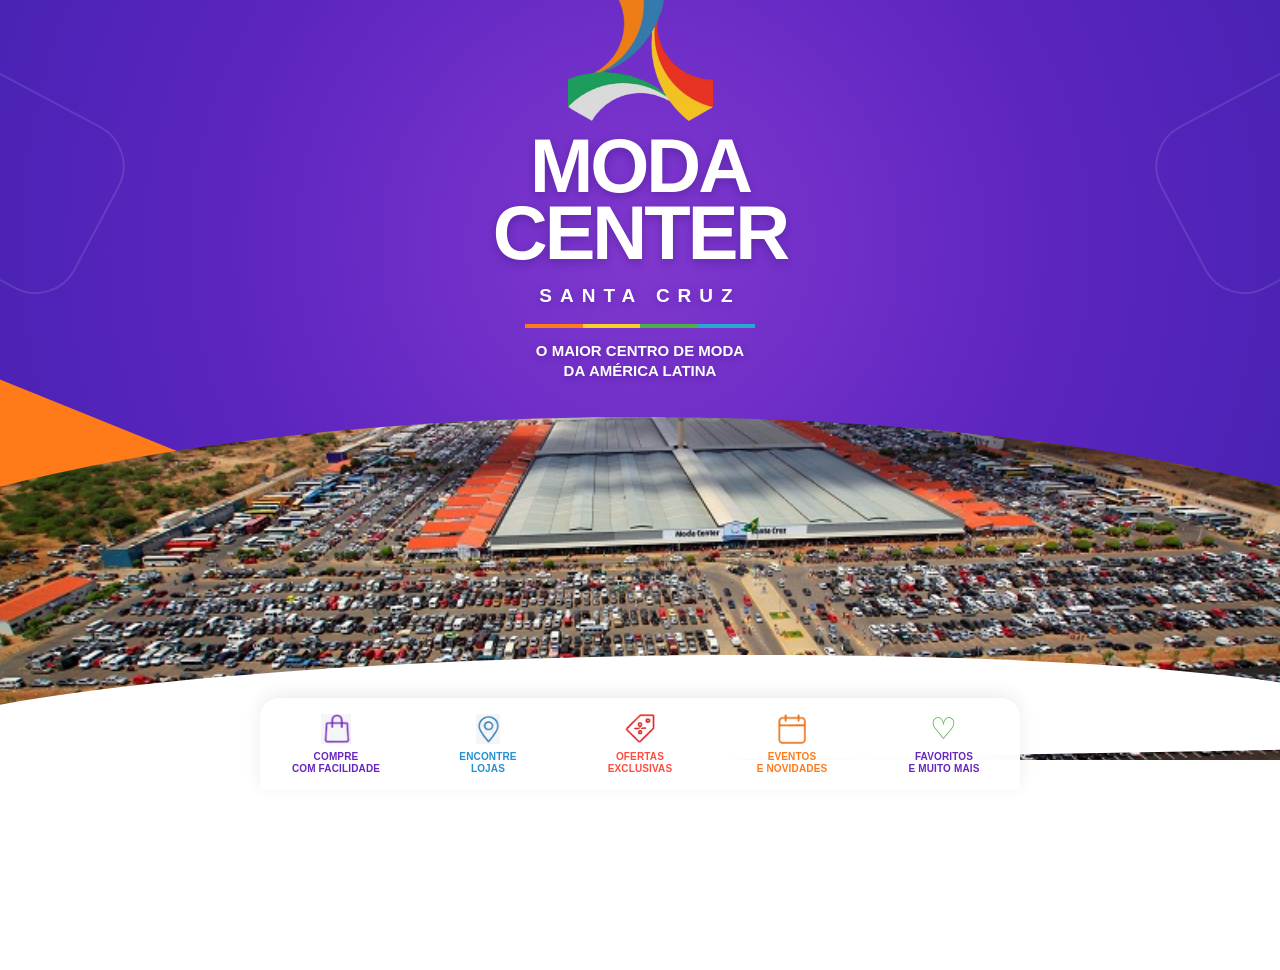
<file: Moda-Center-Marketplace-Atualizado/Moda-Center-V5.3/Moda-Center-V5.3/Comerciante/pages/pedidos_comerciante.html>
<!DOCTYPE html>
<html lang="pt-BR">

<head>
    <meta charset="UTF-8">
    <meta name="viewport" content="width=device-width, initial-scale=1.0">
    <title>Pedidos - Moda Center</title>
    <link rel="stylesheet" href="../css/pedidos_comerciante.css">
    <link rel="stylesheet" href="../../CSS-GLOBAL/navigation.css">
    <link rel="stylesheet" href="../../CSS-GLOBAL/assistant.css">
</head>

<body>
    <main class="orders-app">
        <header class="orders-header">
            <a class="back-button" href="inicio_comerciante.html" aria-label="Voltar">‹</a>
            <div>
                <p>GESTÃO DA LOJA</p>
                <h1>Pedidos</h1>
            </div>
            <span></span>
        </header>
        <section class="orders-content">
            <p id="ordersNote" class="orders-note" role="status"></p>
            <div id="ordersList" class="orders-list"></div>
        </section>
        <div id="orderDetailsModal" class="order-details-modal" hidden>
            <section class="order-details-dialog" role="dialog" aria-modal="true" aria-labelledby="orderDetailsTitle">
                <button id="closeOrderDetails" class="modal-close" type="button"
                    aria-label="Fechar detalhes">&times;</button>
                <div id="orderDetailsContent"></div>
                <div class="order-note-actions"><button id="downloadStoreReceipt" type="button">Baixar nota de
                        separação</button><button id="printStoreReceipt" type="button">Imprimir / Salvar PDF</button>
                </div>
            </section>
        </div>
        <nav class="bottom-navigation" aria-label="Navegação do comerciante">

            <a class="nav-item" href="inicio_comerciante.html">
                <span class="nav-icon">🏠</span>
                <span class="nav-label">Início</span>
            </a>

            <a class="nav-item" href="chat_comerciante.html">
                <span class="nav-icon">💬</span>
                <span class="nav-label">Chat</span>
            </a>

            <div class="navigation-space"></div>

            <a class="nav-item" href="marketing_comerciante.html">
                <span class="nav-icon">📣</span>
                <span class="nav-label">Marketing</span>
            </a>

            <a class="nav-item" href="perfil_comerciante.html">
                <span class="nav-icon">👤</span>
                <span class="nav-label">Perfil</span>
            </a>

        </nav>
    </main>
    <script src="../js/comerciante-guard.js"></script>
    <script src="../../JAVASCRIPT-GLOBAL/nota-pedido.js"></script>
    <script src="../js/pedidos_comerciante.js"></script>
    <script src="../../JAVASCRIPT-GLOBAL/chat-badge.js"></script>
    <script src="../../JAVASCRIPT-GLOBAL/assistant.js"></script>
</body>

</html>
</file>
<file: Moda-Center-Marketplace-Atualizado/Moda-Center-V5.3/Moda-Center-V5.3/CSS-GLOBAL/global.css>
:root{
  --purple:#5520bd;
  --purple-dark:#3920a8;
  --purple-light:#8634d4;
  --orange:#ff7a18;
}
/* Regras basicas compartilhadas por toda a pagina. */
*{box-sizing:border-box}
html,body{margin:0;min-height:100%;font-family:Arial,Helvetica,sans-serif}
body{min-height:0;background:#f1f1f1;color:#fff}
button{font:inherit}
input{font:inherit}

/* Layout principal para telas grandes. */
.app{width:100%;min-height:0;overflow:hidden;position:relative;background:radial-gradient(circle at 50% 25%,#8138cf 0,#5d25c0 42%,#3520a7 100%)}
.hero{min-height:calc(100vh - 210px);position:relative;overflow:hidden;padding:42px 7vw 190px}
.hero:before,.hero:after{content:"";position:absolute;border:2px solid rgba(255,255,255,.11);border-radius:45px;width:280px;height:180px;pointer-events:none}
.hero:before{left:-170px;top:70px;transform:rotate(28deg)}
.hero:after{right:-170px;top:70px;transform:rotate(-28deg)}
.orange-shape{position:absolute;left:-170px;bottom:105px;width:520px;height:230px;background:var(--orange);border-radius:0 0 100% 0;transform:rotate(22deg);z-index:1}
.orange-shape:after{content:"";position:absolute;width:400px;height:170px;left:230px;top:75px;background:rgba(255,224,202,.95);border-radius:50%}
.content{position:relative;z-index:5;width:min(540px,100%);margin:0 auto;text-align:center}
.logo{width:145px;height:auto;display:block;margin:0 auto 12px}
h1{margin:0;font-size:clamp(48px,6vw,76px);line-height:.88;letter-spacing:-3px;font-weight:900;text-shadow:0 3px 10px rgba(30,10,80,.28)}
.city{margin-top:18px;font-size:clamp(14px,1.6vw,19px);letter-spacing:8px;font-weight:800;text-shadow:0 2px 7px rgba(30,10,80,.25)}
.divider{width:230px;height:4px;margin:17px auto 13px;background:linear-gradient(90deg,#ff7a18 0 25%,#f4d12b 25% 50%,#4cae45 50% 75%,#29a8d0 75%)}
.subtitle{font-size:15px;line-height:1.35;font-weight:700;text-shadow:0 2px 7px rgba(30,10,80,.28)}
.subtitle b{font-weight:900}
.photo{position:absolute;left:0;right:0;bottom:0;height:48%;background:url("../assets/images/moda2.png") center/cover no-repeat;clip-path:ellipse(72% 68% at 50% 74%);z-index:2;pointer-events:none}
.photo:after{content:"";position:absolute;inset:0;background:linear-gradient(to bottom,rgba(85,32,189,.05),transparent 40%)}
.white-curve{position:absolute;z-index:3;left:-10%;right:-10%;bottom:-1px;height:105px;background:#fff;border-radius:50% 50% 0 0/80% 80% 0 0;transform:rotate(-1deg)}
.bottom{min-height:210px;background:#fff;color:#6825be;position:relative;z-index:8;padding:0 7vw 24px}
.nav{position:absolute;left:50%;top:-62px;transform:translateX(-50%);width:min(760px,86%);height:92px;background:rgba(255,255,255,.98);border-radius:20px 20px 0 0;box-shadow:0 -4px 18px rgba(0,0,0,.08);display:flex}
.nav-item{flex:1;display:flex;flex-direction:column;align-items:center;justify-content:center;gap:7px;text-align:center;font-size:10px;line-height:1.18;font-weight:800;letter-spacing:.15px;padding:4px 5px}
.nav-icon-image{width:30px;height:30px;display:block;object-fit:contain}
.icon{font-size:30px;font-weight:300;line-height:1;filter:drop-shadow(0 1px 2px rgba(0,0,0,.08))}
.nav-item:nth-child(1) .icon{color:#7830ca}.nav-item:nth-child(2){color:#248fd1}.nav-item:nth-child(2) .icon{color:#248fd1}.nav-item:nth-child(3){color:#ff4c3f}.nav-item:nth-child(4){color:#ff7a18}.nav-item:nth-child(3) .icon{color:#ff4c3f}.nav-item:nth-child(4) .icon{color:#ff7a18}.nav-item:nth-child(5) .icon{color:#4cae45}
.actions{width:min(420px,100%);margin:0 auto;padding-top:28px}
.actions button{width:100%;height:44px;border-radius:11px;border:2px solid #8031d0;background:#fff;color:#6820b7;font-size:13px;font-weight:800;letter-spacing:.5px;cursor:pointer;margin-top:9px;box-shadow:0 4px 12px rgba(70,20,150,.10);transition:transform .15s,box-shadow .15s,filter .15s}
.actions .primary{margin-top:0;border:0;color:#fff;background:linear-gradient(135deg,#9b45df,#6820b7);box-shadow:0 6px 16px rgba(91,25,170,.25)}
.actions button:hover{filter:brightness(1.04);transform:translateY(-1px);box-shadow:0 7px 16px rgba(70,20,150,.16)}
.actions button:active{transform:translateY(0)}
.toast{position:fixed;left:50%;bottom:25px;transform:translate(-50%,20px);opacity:0;pointer-events:none;padding:10px 16px;border-radius:20px;background:#fff;color:#6523ba;box-shadow:0 5px 20px rgba(0,0,0,.2);font-size:12px;z-index:20;transition:.2s}
.toast.show{opacity:1;transform:translate(-50%,0)}
.modal-backdrop{position:fixed;inset:0;z-index:30;display:flex;align-items:center;justify-content:center;padding:20px;background:rgba(25,10,65,.58);opacity:0;visibility:hidden;transition:opacity .2s,visibility .2s}
.modal-backdrop.open{opacity:1;visibility:visible}
.auth-modal{width:min(430px,100%);position:relative;padding:30px;border-radius:18px;background:#fff;color:#32146f;box-shadow:0 18px 55px rgba(21,5,68,.35);transform:translateY(12px);transition:transform .2s}
.modal-backdrop.open .auth-modal{transform:translateY(0)}
.close-modal{position:absolute;top:12px;right:14px;border:0;background:transparent;color:#6a35ad;font-size:25px;line-height:1;cursor:pointer}
.auth-logo{width:72px;display:block;margin:0 auto 8px}.auth-modal h2{margin:0;text-align:center;font-size:25px;color:#5520bd}.auth-modal p{margin:7px 0 20px;text-align:center;color:#6f6680;font-size:13px}
.auth-tabs{display:flex;border-bottom:1px solid #e4dcef;margin-bottom:19px}.auth-tab{flex:1;border:0;border-bottom:3px solid transparent;background:transparent;color:#8a7b9c;padding:9px 4px;cursor:pointer;font-weight:800;font-size:13px}.auth-tab.active{border-color:#ff7a18;color:#5520bd}
.auth-form{display:none}.auth-form.active{display:block}.field{display:block;margin-bottom:13px;color:#56367d;font-size:12px;font-weight:800}.field input{width:100%;height:42px;margin-top:6px;padding:0 12px;border:1px solid #d7cbe6;border-radius:8px;outline:0;color:#34234c;background:#fcfbfe}.field input:focus{border-color:#8031d0;box-shadow:0 0 0 3px rgba(128,49,208,.12)}.profile-field{border:1px solid #ddd0f2;border-radius:16px;padding:16px;margin:12px 0 18px;background:rgba(250,248,255,.98);box-shadow:0 8px 24px rgba(35,8,85,.10)}
.profile-field legend{padding:0 7px;color:#5520bd;font-size:16px;font-weight:900;letter-spacing:0}
.profile-field-help{margin:4px 0 12px!important;text-align:left!important;color:#6f6680!important;font-size:12px!important;line-height:1.45!important}.profile-options{display:grid;grid-template-columns:repeat(2,minmax(0,1fr));gap:10px;margin-top:10px}
.profile-option{position:relative;display:flex;flex-direction:column;align-items:center;justify-content:center;gap:3px;min-height:104px;padding:12px 8px;border:2px solid #d7cbe6;border-radius:14px;color:#5e4a78;background:#fff;font-size:13px;font-weight:800;text-align:center;cursor:pointer;transition:border-color .15s,background .15s,box-shadow .15s,transform .15s}
.profile-option .profile-option-icon{font-size:25px;line-height:1;margin-bottom:2px}
.profile-option .profile-option-title{font-size:13px;font-weight:900;letter-spacing:.1px}.profile-option .profile-option-hint{color:#8f81a8;font-size:10px;font-weight:600}
.profile-option:hover{border-color:#b28ce0}
.profile-option:has(input:checked){border-color:#8031d0;background:#f4edff;color:#5520bd;box-shadow:0 5px 16px rgba(80,32,150,.14),0 0 0 3px rgba(128,49,208,.12);transform:translateY(-1px)}
.profile-option:has(input:checked) .profile-option-hint{color:#7a4bbf}
.profile-option input{position:absolute;inset:0;margin:0;opacity:0;cursor:pointer}.profile-option:has(input:focus-visible){outline:2px solid #8031d0;outline-offset:2px}
.auth-submit{width:100%;height:43px;border:0;border-radius:9px;background:linear-gradient(135deg,#9b45df,#6820b7);color:#fff;font-weight:800;cursor:pointer;margin-top:5px}.auth-note{min-height:17px;margin:12px 0 0!important;text-align:center;color:#dc443b!important;font-size:12px!important;font-weight:700}
.user-state{display:none;text-align:center;color:#5520bd;font-size:12px;font-weight:800;margin-top:10px}.user-state.visible{display:block}
.account-page{display:none;min-height:0;padding:40px 24px;align-items:center;justify-content:center;text-align:center;background:linear-gradient(145deg,#8138cf,#3920a8);color:#fff}.app.account-active .hero,.app.account-active .bottom{display:none}.app.account-active .account-page{display:flex}.account-content{width:min(460px,100%)}.account-content .auth-logo{width:105px;margin-bottom:18px}.account-content h2{margin:0;font-size:clamp(30px,5vw,48px);line-height:1;color:#fff}.account-content p{margin:14px 0 27px;font-size:16px;line-height:1.45;color:#f1eaff}.logout-button,.primary-button{width:min(280px,100%);height:46px;border:0;border-radius:10px;background:#ff7a18;color:#fff;font-weight:800;cursor:pointer;box-shadow:0 7px 18px rgba(35,8,85,.25)}
/* .primary-button reaproveita o mesmo visual de .logout-button (botão
   laranja de destaque) para outras telas que também precisam de um
   botão de ação principal, como o formulário de configuração da loja
   e o de cadastro de produto — sem duplicar a regra acima. */
.primary-button:disabled{opacity:.55;cursor:not-allowed;box-shadow:none}
.account-page .field,.account-page .profile-field{text-align:left;width:100%}
.account-content form{width:100%}
/* Ajuste de altura para desktop com viewport mais baixo. */
@media (min-width:701px) and (max-height:1000px){.hero{min-height:760px}.content{transform:translateY(-60px)}}
/* Reorganizacao responsiva para tablets e celulares. */
@media (max-width:700px){body{background:#fff}.app{min-height:100svh}.hero{min-height:calc(100svh - 180px);padding:26px 20px 165px}.content{width:100%;max-width:390px}.logo{width:105px;margin-bottom:7px}h1{font-size:44px;letter-spacing:-2px}.city{font-size:14px;letter-spacing:6px;margin-top:13px}.divider{width:174px;height:3px;margin:13px auto 11px}.subtitle{font-size:12px}.orange-shape{left:-130px;bottom:95px;width:330px;height:145px}.orange-shape:after{width:280px;height:110px;left:150px;top:50px}.photo{height:42%;clip-path:ellipse(92% 74% at 54% 73%)}.white-curve{height:82px}.bottom{min-height:180px;padding:0 25px 7px}.nav{top:-55px;width:calc(100% - 48px);height:80px;border-radius:16px 16px 0 0}.nav-item{font-size:7.5px;gap:5px;font-weight:800;letter-spacing:0}.icon,.nav-icon-image{font-size:25px;width:25px;height:25px}.actions{padding-top:27px;max-width:280px}.actions button{height:38px;border-radius:9px;font-size:11px;margin-top:7px}.auth-modal{padding:27px 21px}.account-page{padding:28px 20px}}
/* Reducoes finais para celulares muito pequenos. */
@media (max-width:360px){.hero{padding-left:12px;padding-right:12px}.logo{width:92px}h1{font-size:39px}.city{font-size:12px;letter-spacing:5px}.subtitle{font-size:11px}.nav{width:calc(100% - 28px)}.nav-item{font-size:6.5px}.icon{font-size:22px}.actions{max-width:250px}}

/* Segmentos do primeiro acesso: leitura mais clara e toque mais confortável. */
@media (max-width:480px){
  .profile-field{padding:14px;margin-top:10px}
  .profile-field legend{font-size:15px}
  .profile-options{gap:8px}
  .profile-option{min-height:96px;padding:10px 5px}
  .profile-option .profile-option-hint{font-size:9.5px}
}

/* =========================================================
   Primeiro acesso — rótulos principais com alto contraste
   e separados dos quadros brancos.
   ========================================================= */
.merchant-main-field{
  color:#fff!important;
  text-align:left;
  width:100%;
  margin:0 0 14px;
}
.merchant-main-label{
  display:block;
  margin:0 0 7px;
  color:#fff!important;
  font-size:14px;
  line-height:1.25;
  font-weight:900;
  letter-spacing:.1px;
  text-shadow:0 1px 2px rgba(35,10,80,.22);
}
.merchant-main-field input{
  width:100%;
  box-sizing:border-box;
}
.merchant-segment-section{
  width:100%;
  margin:2px 0 18px;
}
.merchant-segment-label{
  margin-bottom:8px;
}
.profile-field{
  width:100%;
  box-sizing:border-box;
  border:2px solid #d7cbe6;
  border-radius:16px;
  padding:15px;
  margin:0;
  background:#fff;
  box-shadow:0 8px 24px rgba(35,8,85,.10);
  text-align:left;
}
.profile-field .profile-field-help{
  margin:0 0 12px!important;
  color:#6f6680!important;
  font-size:12px!important;
  line-height:1.45!important;
}
.profile-field .profile-options{
  margin-top:0;
  gap:10px;
}
.sr-only{
  position:absolute!important;
  width:1px!important;
  height:1px!important;
  padding:0!important;
  margin:-1px!important;
  overflow:hidden!important;
  clip:rect(0,0,0,0)!important;
  white-space:nowrap!important;
  border:0!important;
}
@media (max-width:480px){
  .merchant-main-label{font-size:14px}
  .profile-field{padding:12px}
}

/* =========================================================
   Ajuste final de altura: o fundo termina junto do conteúdo,
   evitando a sensação de página vazia no final.
   ========================================================= */
html, body {
  min-height: 100%;
  height: auto;
}
body {
  min-height: 0;
}
main, .page, .container, .content, .content-wrap {
  min-height: 0;
}

/* V5.4.1 — responsividade transversal */
html { overflow-x: hidden; }
body { overflow-x: hidden; }
img, video, canvas, iframe, svg { max-width: 100%; }
input, select, textarea, button { max-width: 100%; }
*, *::before, *::after { min-width: 0; }
table { max-width: 100%; }
@media (max-width: 900px) {
  .content, .container, .page, .page-content, .main-content, .section-content { width: min(100% - 28px, 100%); margin-inline: auto; }
  .grid, .cards-grid, .product-grid, .store-product-grid { grid-template-columns: repeat(2, minmax(0, 1fr)); }
  .toolbar, .filters, .actions-row { flex-wrap: wrap; }
}
@media (max-width: 600px) {
  .grid, .cards-grid, .product-grid, .store-product-grid { grid-template-columns: 1fr; }
  .modal, .dialog, .panel, .store-view-dialog, .checkout-dialog { max-width: calc(100vw - 20px); }
  .form-row, .address-row, .two-columns, .split-grid { grid-template-columns: 1fr !important; }
  table { display: block; overflow-x: auto; white-space: nowrap; }
}
</file>
<file: Moda-Center-V5.4-Live-Player-ScreenShare/Moda-Center-V5.3/Moda-Center-V5.3/CSS-GLOBAL/global.css>
:root{
  --purple:#5520bd;
  --purple-dark:#3920a8;
  --purple-light:#8634d4;
  --orange:#ff7a18;
}
/* Regras basicas compartilhadas por toda a pagina. */
*{box-sizing:border-box}
html,body{margin:0;min-height:100%;font-family:Arial,Helvetica,sans-serif}
body{min-height:0;background:#f1f1f1;color:#fff}
button{font:inherit}
input{font:inherit}

/* Layout principal para telas grandes. */
.app{width:100%;min-height:0;overflow:hidden;position:relative;background:radial-gradient(circle at 50% 25%,#8138cf 0,#5d25c0 42%,#3520a7 100%)}
.hero{min-height:calc(100vh - 210px);position:relative;overflow:hidden;padding:42px 7vw 190px}
.hero:before,.hero:after{content:"";position:absolute;border:2px solid rgba(255,255,255,.11);border-radius:45px;width:280px;height:180px;pointer-events:none}
.hero:before{left:-170px;top:70px;transform:rotate(28deg)}
.hero:after{right:-170px;top:70px;transform:rotate(-28deg)}
.orange-shape{position:absolute;left:-170px;bottom:105px;width:520px;height:230px;background:var(--orange);border-radius:0 0 100% 0;transform:rotate(22deg);z-index:1}
.orange-shape:after{content:"";position:absolute;width:400px;height:170px;left:230px;top:75px;background:rgba(255,224,202,.95);border-radius:50%}
.content{position:relative;z-index:5;width:min(540px,100%);margin:0 auto;text-align:center}
.logo{width:145px;height:auto;display:block;margin:0 auto 12px}
h1{margin:0;font-size:clamp(48px,6vw,76px);line-height:.88;letter-spacing:-3px;font-weight:900;text-shadow:0 3px 10px rgba(30,10,80,.28)}
.city{margin-top:18px;font-size:clamp(14px,1.6vw,19px);letter-spacing:8px;font-weight:800;text-shadow:0 2px 7px rgba(30,10,80,.25)}
.divider{width:230px;height:4px;margin:17px auto 13px;background:linear-gradient(90deg,#ff7a18 0 25%,#f4d12b 25% 50%,#4cae45 50% 75%,#29a8d0 75%)}
.subtitle{font-size:15px;line-height:1.35;font-weight:700;text-shadow:0 2px 7px rgba(30,10,80,.28)}
.subtitle b{font-weight:900}
.photo{position:absolute;left:0;right:0;bottom:0;height:48%;background:url("../assets/images/moda2.png") center/cover no-repeat;clip-path:ellipse(72% 68% at 50% 74%);z-index:2;pointer-events:none}
.photo:after{content:"";position:absolute;inset:0;background:linear-gradient(to bottom,rgba(85,32,189,.05),transparent 40%)}
.white-curve{position:absolute;z-index:3;left:-10%;right:-10%;bottom:-1px;height:105px;background:#fff;border-radius:50% 50% 0 0/80% 80% 0 0;transform:rotate(-1deg)}
.bottom{min-height:210px;background:#fff;color:#6825be;position:relative;z-index:8;padding:0 7vw 24px}
.nav{position:absolute;left:50%;top:-62px;transform:translateX(-50%);width:min(760px,86%);height:92px;background:rgba(255,255,255,.98);border-radius:20px 20px 0 0;box-shadow:0 -4px 18px rgba(0,0,0,.08);display:flex}
.nav-item{flex:1;display:flex;flex-direction:column;align-items:center;justify-content:center;gap:7px;text-align:center;font-size:10px;line-height:1.18;font-weight:800;letter-spacing:.15px;padding:4px 5px}
.nav-icon-image{width:30px;height:30px;display:block;object-fit:contain}
.icon{font-size:30px;font-weight:300;line-height:1;filter:drop-shadow(0 1px 2px rgba(0,0,0,.08))}
.nav-item:nth-child(1) .icon{color:#7830ca}.nav-item:nth-child(2){color:#248fd1}.nav-item:nth-child(2) .icon{color:#248fd1}.nav-item:nth-child(3){color:#ff4c3f}.nav-item:nth-child(4){color:#ff7a18}.nav-item:nth-child(3) .icon{color:#ff4c3f}.nav-item:nth-child(4) .icon{color:#ff7a18}.nav-item:nth-child(5) .icon{color:#4cae45}
.actions{width:min(420px,100%);margin:0 auto;padding-top:28px}
.actions button{width:100%;height:44px;border-radius:11px;border:2px solid #8031d0;background:#fff;color:#6820b7;font-size:13px;font-weight:800;letter-spacing:.5px;cursor:pointer;margin-top:9px;box-shadow:0 4px 12px rgba(70,20,150,.10);transition:transform .15s,box-shadow .15s,filter .15s}
.actions .primary{margin-top:0;border:0;color:#fff;background:linear-gradient(135deg,#9b45df,#6820b7);box-shadow:0 6px 16px rgba(91,25,170,.25)}
.actions button:hover{filter:brightness(1.04);transform:translateY(-1px);box-shadow:0 7px 16px rgba(70,20,150,.16)}
.actions button:active{transform:translateY(0)}
.toast{position:fixed;left:50%;bottom:25px;transform:translate(-50%,20px);opacity:0;pointer-events:none;padding:10px 16px;border-radius:20px;background:#fff;color:#6523ba;box-shadow:0 5px 20px rgba(0,0,0,.2);font-size:12px;z-index:20;transition:.2s}
.toast.show{opacity:1;transform:translate(-50%,0)}
.modal-backdrop{position:fixed;inset:0;z-index:30;display:flex;align-items:center;justify-content:center;padding:20px;background:rgba(25,10,65,.58);opacity:0;visibility:hidden;transition:opacity .2s,visibility .2s}
.modal-backdrop.open{opacity:1;visibility:visible}
.auth-modal{width:min(430px,100%);position:relative;padding:30px;border-radius:18px;background:#fff;color:#32146f;box-shadow:0 18px 55px rgba(21,5,68,.35);transform:translateY(12px);transition:transform .2s}
.modal-backdrop.open .auth-modal{transform:translateY(0)}
.close-modal{position:absolute;top:12px;right:14px;border:0;background:transparent;color:#6a35ad;font-size:25px;line-height:1;cursor:pointer}
.auth-logo{width:72px;display:block;margin:0 auto 8px}.auth-modal h2{margin:0;text-align:center;font-size:25px;color:#5520bd}.auth-modal p{margin:7px 0 20px;text-align:center;color:#6f6680;font-size:13px}
.auth-tabs{display:flex;border-bottom:1px solid #e4dcef;margin-bottom:19px}.auth-tab{flex:1;border:0;border-bottom:3px solid transparent;background:transparent;color:#8a7b9c;padding:9px 4px;cursor:pointer;font-weight:800;font-size:13px}.auth-tab.active{border-color:#ff7a18;color:#5520bd}
.auth-form{display:none}.auth-form.active{display:block}.field{display:block;margin-bottom:13px;color:#56367d;font-size:12px;font-weight:800}.field input{width:100%;height:42px;margin-top:6px;padding:0 12px;border:1px solid #d7cbe6;border-radius:8px;outline:0;color:#34234c;background:#fcfbfe}.field input:focus{border-color:#8031d0;box-shadow:0 0 0 3px rgba(128,49,208,.12)}.profile-field{border:1px solid #ddd0f2;border-radius:16px;padding:16px;margin:12px 0 18px;background:rgba(250,248,255,.98);box-shadow:0 8px 24px rgba(35,8,85,.10)}
.profile-field legend{padding:0 7px;color:#5520bd;font-size:16px;font-weight:900;letter-spacing:0}
.profile-field-help{margin:4px 0 12px!important;text-align:left!important;color:#6f6680!important;font-size:12px!important;line-height:1.45!important}.profile-options{display:grid;grid-template-columns:repeat(2,minmax(0,1fr));gap:10px;margin-top:10px}
.profile-option{position:relative;display:flex;flex-direction:column;align-items:center;justify-content:center;gap:3px;min-height:104px;padding:12px 8px;border:2px solid #d7cbe6;border-radius:14px;color:#5e4a78;background:#fff;font-size:13px;font-weight:800;text-align:center;cursor:pointer;transition:border-color .15s,background .15s,box-shadow .15s,transform .15s}
.profile-option .profile-option-icon{font-size:25px;line-height:1;margin-bottom:2px}
.profile-option .profile-option-title{font-size:13px;font-weight:900;letter-spacing:.1px}.profile-option .profile-option-hint{color:#8f81a8;font-size:10px;font-weight:600}
.profile-option:hover{border-color:#b28ce0}
.profile-option:has(input:checked){border-color:#8031d0;background:#f4edff;color:#5520bd;box-shadow:0 5px 16px rgba(80,32,150,.14),0 0 0 3px rgba(128,49,208,.12);transform:translateY(-1px)}
.profile-option:has(input:checked) .profile-option-hint{color:#7a4bbf}
.profile-option input{position:absolute;inset:0;margin:0;opacity:0;cursor:pointer}.profile-option:has(input:focus-visible){outline:2px solid #8031d0;outline-offset:2px}
.auth-submit{width:100%;height:43px;border:0;border-radius:9px;background:linear-gradient(135deg,#9b45df,#6820b7);color:#fff;font-weight:800;cursor:pointer;margin-top:5px}.auth-note{min-height:17px;margin:12px 0 0!important;text-align:center;color:#dc443b!important;font-size:12px!important;font-weight:700}
.user-state{display:none;text-align:center;color:#5520bd;font-size:12px;font-weight:800;margin-top:10px}.user-state.visible{display:block}
.account-page{display:none;min-height:0;padding:40px 24px;align-items:center;justify-content:center;text-align:center;background:linear-gradient(145deg,#8138cf,#3920a8);color:#fff}.app.account-active .hero,.app.account-active .bottom{display:none}.app.account-active .account-page{display:flex}.account-content{width:min(460px,100%)}.account-content .auth-logo{width:105px;margin-bottom:18px}.account-content h2{margin:0;font-size:clamp(30px,5vw,48px);line-height:1;color:#fff}.account-content p{margin:14px 0 27px;font-size:16px;line-height:1.45;color:#f1eaff}.logout-button,.primary-button{width:min(280px,100%);height:46px;border:0;border-radius:10px;background:#ff7a18;color:#fff;font-weight:800;cursor:pointer;box-shadow:0 7px 18px rgba(35,8,85,.25)}
/* .primary-button reaproveita o mesmo visual de .logout-button (botão
   laranja de destaque) para outras telas que também precisam de um
   botão de ação principal, como o formulário de configuração da loja
   e o de cadastro de produto — sem duplicar a regra acima. */
.primary-button:disabled{opacity:.55;cursor:not-allowed;box-shadow:none}
.account-page .field,.account-page .profile-field{text-align:left;width:100%}
.account-content form{width:100%}
/* Ajuste de altura para desktop com viewport mais baixo. */
@media (min-width:701px) and (max-height:1000px){.hero{min-height:760px}.content{transform:translateY(-60px)}}
/* Reorganizacao responsiva para tablets e celulares. */
@media (max-width:700px){body{background:#fff}.app{min-height:100svh}.hero{min-height:calc(100svh - 180px);padding:26px 20px 165px}.content{width:100%;max-width:390px}.logo{width:105px;margin-bottom:7px}h1{font-size:44px;letter-spacing:-2px}.city{font-size:14px;letter-spacing:6px;margin-top:13px}.divider{width:174px;height:3px;margin:13px auto 11px}.subtitle{font-size:12px}.orange-shape{left:-130px;bottom:95px;width:330px;height:145px}.orange-shape:after{width:280px;height:110px;left:150px;top:50px}.photo{height:42%;clip-path:ellipse(92% 74% at 54% 73%)}.white-curve{height:82px}.bottom{min-height:180px;padding:0 25px 7px}.nav{top:-55px;width:calc(100% - 48px);height:80px;border-radius:16px 16px 0 0}.nav-item{font-size:7.5px;gap:5px;font-weight:800;letter-spacing:0}.icon,.nav-icon-image{font-size:25px;width:25px;height:25px}.actions{padding-top:27px;max-width:280px}.actions button{height:38px;border-radius:9px;font-size:11px;margin-top:7px}.auth-modal{padding:27px 21px}.account-page{padding:28px 20px}}
/* Reducoes finais para celulares muito pequenos. */
@media (max-width:360px){.hero{padding-left:12px;padding-right:12px}.logo{width:92px}h1{font-size:39px}.city{font-size:12px;letter-spacing:5px}.subtitle{font-size:11px}.nav{width:calc(100% - 28px)}.nav-item{font-size:6.5px}.icon{font-size:22px}.actions{max-width:250px}}

/* Segmentos do primeiro acesso: leitura mais clara e toque mais confortável. */
@media (max-width:480px){
  .profile-field{padding:14px;margin-top:10px}
  .profile-field legend{font-size:15px}
  .profile-options{gap:8px}
  .profile-option{min-height:96px;padding:10px 5px}
  .profile-option .profile-option-hint{font-size:9.5px}
}

/* =========================================================
   Primeiro acesso — rótulos principais com alto contraste
   e separados dos quadros brancos.
   ========================================================= */
.merchant-main-field{
  color:#fff!important;
  text-align:left;
  width:100%;
  margin:0 0 14px;
}
.merchant-main-label{
  display:block;
  margin:0 0 7px;
  color:#fff!important;
  font-size:14px;
  line-height:1.25;
  font-weight:900;
  letter-spacing:.1px;
  text-shadow:0 1px 2px rgba(35,10,80,.22);
}
.merchant-main-field input{
  width:100%;
  box-sizing:border-box;
}
.merchant-segment-section{
  width:100%;
  margin:2px 0 18px;
}
.merchant-segment-label{
  margin-bottom:8px;
}
.profile-field{
  width:100%;
  box-sizing:border-box;
  border:2px solid #d7cbe6;
  border-radius:16px;
  padding:15px;
  margin:0;
  background:#fff;
  box-shadow:0 8px 24px rgba(35,8,85,.10);
  text-align:left;
}
.profile-field .profile-field-help{
  margin:0 0 12px!important;
  color:#6f6680!important;
  font-size:12px!important;
  line-height:1.45!important;
}
.profile-field .profile-options{
  margin-top:0;
  gap:10px;
}
.sr-only{
  position:absolute!important;
  width:1px!important;
  height:1px!important;
  padding:0!important;
  margin:-1px!important;
  overflow:hidden!important;
  clip:rect(0,0,0,0)!important;
  white-space:nowrap!important;
  border:0!important;
}
@media (max-width:480px){
  .merchant-main-label{font-size:14px}
  .profile-field{padding:12px}
}

/* =========================================================
   Ajuste final de altura: o fundo termina junto do conteúdo,
   evitando a sensação de página vazia no final.
   ========================================================= */
html, body {
  min-height: 100%;
  height: auto;
}
body {
  min-height: 0;
}
main, .page, .container, .content, .content-wrap {
  min-height: 0;
}
</file>
<file: Moda-Center-Marketplace-Atualizado/Moda-Center-V5.3/Moda-Center-V5.3/Administracao/css/admin.css>
:root {
  --purple: #6d2ae8;
  --purple-dark: #3a148f;
  --orange: #ff8a1d;
  --bg: #f6f3ff;
  --card: #ffffff;
  --text: #1c1a2a;
  --muted: #6f6686;
  --line: #e8e1ff;
  --danger: #d9485f;
  --success: #1b9e67;
}
* { box-sizing: border-box; }
body {
  margin: 0;
  font-family: Arial, sans-serif;
  background: linear-gradient(160deg, #efe8ff 0%, #f7f7fb 100%);
  color: var(--text);
}
.admin-shell {
  max-width: 1200px;
  margin: 0 auto;
  padding: 32px 20px 60px;
}
.topbar {
  display: flex;
  align-items: center;
  justify-content: space-between;
  gap: 16px;
  margin-bottom: 24px;
  padding: 20px 24px;
  background: linear-gradient(135deg, var(--purple) 0%, var(--purple-dark) 100%);
  color: white;
  border-radius: 22px;
  box-shadow: 0 16px 30px rgba(68, 34, 140, 0.18);
}
.topbar h1 {
  margin: 0;
  font-size: clamp(1.6rem, 2vw, 2.3rem);
}
.topbar .actions {
  display: flex;
  align-items: center;
  gap: 12px;
  flex-wrap: wrap;
}
.btn {
  border: none;
  border-radius: 12px;
  padding: 11px 16px;
  font-weight: 700;
  cursor: pointer;
  transition: transform .18s ease, opacity .18s ease;
}
.btn:hover { transform: translateY(-1px); }
.btn.primary {
  background: var(--orange);
  color: white;
}
.btn.secondary {
  background: rgba(255,255,255,.14);
  color: white;
  border: 1px solid rgba(255,255,255,.26);
}
.summary {
  display: grid;
  grid-template-columns: repeat(auto-fit, minmax(220px, 1fr));
  gap: 18px;
  margin-bottom: 28px;
}
.summary-card {
  background: var(--card);
  border: 1px solid var(--line);
  border-radius: 18px;
  padding: 20px;
  box-shadow: 0 10px 25px rgba(108, 87, 184, 0.08);
}
.summary-card .label {
  color: var(--muted);
  font-size: 0.76rem;
  text-transform: uppercase;
  letter-spacing: .1em;
  margin-bottom: 10px;
}
.summary-card .value {
  font-size: clamp(1.5rem, 2vw, 2.2rem);
  font-weight: 800;
}
.panel {
  background: var(--card);
  border: 1px solid var(--line);
  border-radius: 20px;
  padding: 20px;
  box-shadow: 0 10px 25px rgba(108, 87, 184, 0.08);
}
.panel-header {
  display: flex;
  justify-content: space-between;
  gap: 12px;
  align-items: center;
  margin-bottom: 18px;
  flex-wrap: wrap;
}
.panel-header h2 {
  margin: 0;
  font-size: 1.3rem;
}
.stores-list {
  display: grid;
  gap: 16px;
}
.store-card {
  display: grid;
  grid-template-columns: 110px 1fr auto;
  gap: 18px;
  align-items: center;
  border: 1px solid var(--line);
  background: #fbfaff;
  border-radius: 18px;
  padding: 18px;
}
.store-card img {
  width: 100%;
  height: 100px;
  object-fit: cover;
  border-radius: 16px;
  background: #f0ebff;
}
.store-card h3 {
  margin: 0 0 6px;
  font-size: 1.15rem;
}
.store-card p {
  margin: 4px 0;
  color: var(--muted);
}
.store-card .tags {
  display: flex;
  flex-wrap: wrap;
  gap: 8px;
  margin-top: 10px;
}
.tag {
  display: inline-block;
  background: #efe5ff;
  color: var(--purple-dark);
  border-radius: 999px;
  padding: 6px 10px;
  font-size: 0.75rem;
  font-weight: 700;
}
.store-actions {
  display: flex;
  flex-direction: column;
  gap: 10px;
  min-width: 126px;
}
.btn.danger {
  background: #ffe7eb;
  color: #b11734;
}
.btn.success {
  background: #e8fff5;
  color: var(--success);
}
.empty-state {
  padding: 26px 18px;
  border: 1px dashed var(--line);
  border-radius: 14px;
  text-align: center;
  color: var(--muted);
  background: #faf7ff;
}
@media (max-width: 700px) {
  .store-card {
    grid-template-columns: 1fr;
  }
  .store-actions {
    flex-direction: row;
  }
}
</file>
<file: Moda-Center-Marketplace-Atualizado/Moda-Center-V5.3/Moda-Center-V5.3/Cliente/css/cliente.css>
@import url("https://fonts.googleapis.com/css2?family=DM+Sans:wght@400;500;600;700&family=Space+Grotesk:wght@500;600;700&display=swap");

:root { --ink: #21183b; --muted: #7e7890; --purple: #5926c9; --purple-dark: #321173; --orange: #ff7a18; --surface: #fff; --background: #f7f5fb; --line: #ebe7f3; }
* { box-sizing: border-box; }
body { margin: 0; min-width: 320px; color: var(--ink); background: var(--background); font-family: "DM Sans", sans-serif; }
button, input { font: inherit; }
button { cursor: pointer; }
.client-header { display: flex; justify-content: space-between; gap: 24px; padding: 42px max(22px, calc((100vw - 1180px) / 2)); color: #fff; background: linear-gradient(135deg, #6e2bd4, #321173); border-radius: 0 0 34px 34px; }
.eyebrow { margin: 0 0 8px; color: var(--orange); font-size: 11px; font-weight: 700; letter-spacing: .12em; }
.client-header .eyebrow { color: #f7cfaa; }
.client-header h1, .catalog-heading h2 { margin: 0; font-family: "Space Grotesk", sans-serif; }
.client-header h1 { font-size: clamp(26px, 4vw, 40px); }
.client-header p:last-of-type { margin: 10px 0 0; color: #ddd2f3; }
.client-header-actions { display: flex; align-items: flex-start; gap: 8px; }
.style-assistant-button { border: 0; border-radius: 12px; padding: 10px 14px; color: #fff; background: linear-gradient(135deg, #ff8a35, #df4f67); box-shadow: 0 8px 18px rgba(24,7,70,.2); font-weight: 800; }.style-assistant-button span { margin-right: 5px; font-size: 15px; }
.logout-button { border: 1px solid rgba(255,255,255,.35); border-radius: 10px; padding: 10px 14px; color: #fff; background: transparent; }
.client-content { width: min(1180px, calc(100% - 44px)); margin: 34px auto 110px; }
.catalog-heading { display: flex; justify-content: space-between; align-items: end; gap: 20px; margin-bottom: 20px; }
.catalog-heading h2 { font-size: 25px; }
#catalogSearch { width: min(100%, 280px); border: 1px solid var(--line); border-radius: 12px; padding: 12px 14px; outline-color: var(--purple); background: var(--surface); }
.client-note { min-height: 22px; color: var(--purple); font-size: 14px; font-weight: 600; }
.style-studio { display: flex; align-items: center; justify-content: space-between; gap: 20px; width: min(1180px, calc(100% - 44px)); margin: 24px auto 0; padding: 20px; border: 1px solid #efdccf; border-radius: 18px; background: linear-gradient(135deg, #fff8f0, #f9f4ff); box-shadow: 0 8px 24px rgba(43,26,87,.05); }.style-studio-copy { min-width: 0; }.style-studio-copy .eyebrow { margin-bottom: 6px; }.style-studio-copy h2 { margin: 0; font: 700 22px "Space Grotesk",sans-serif; }.style-studio-copy p:last-child { margin: 7px 0 0; color: var(--muted); font-size: 12px; }.style-studio-actions { display: flex; flex-wrap: wrap; gap: 8px; }.style-studio-actions button { min-height: 40px; padding: 0 14px; border: 0; border-radius: 10px; color: #fff; background: var(--purple); font-size: 12px; font-weight: 800; }.style-studio-actions button + button { color: var(--purple); background: #eee6ff; }
.client-products { display: grid; grid-template-columns: repeat(auto-fill, minmax(180px, 1fr)); gap: 14px; }
.client-card { overflow: hidden; border: 1px solid var(--line); border-radius: 16px; background: var(--surface); box-shadow: 0 8px 24px rgba(43, 26, 87, .06); cursor: pointer; }
.client-card:focus-visible { outline: 3px solid rgba(89,38,201,.3); outline-offset: 2px; }
.client-card img { display: block; width: 100%; aspect-ratio: 4 / 3; object-fit: cover; background: #eee9f8; }
.client-card-body { padding: 16px; }
.client-card h3 { margin: 0 0 5px; font-size: 17px; }
.store-name, .stock { margin: 0 0 8px; color: var(--muted); font-size: 12px; }
.price { margin: 0 0 8px; color: var(--purple); font-size: 19px; font-weight: 700; }
.rating { margin: 0 0 14px; color: #d58b00; font-size: 13px; }
.buy-button, .chat-button, .rating-button { display: block; width: 100%; border: 0; border-radius: 10px; padding: 10px 12px; color: #fff; background: var(--purple); font-weight: 700; text-align: center; text-decoration: none; }
.chat-button { margin-top: 8px; color: var(--purple); background: #f0eafa; }
.view-product-button { width: 100%; margin-top: 8px; border: 1px solid var(--line); border-radius: 10px; padding: 10px 12px; color: var(--ink); background: #fff; font-weight: 700; }
.buy-button:disabled { cursor: not-allowed; opacity: .5; }
.rating-panel { display: grid; gap: 8px; margin-top: 10px; padding-top: 12px; border-top: 1px solid var(--line); }
.rating-panel label { color: var(--muted); font-size: 12px; }
.rating-select { width: 100%; border: 1px solid var(--line); border-radius: 8px; padding: 8px; color: var(--ink); background: #fff; }
.empty-state { grid-column: 1 / -1; padding: 40px 20px; text-align: center; color: var(--muted); border: 1px dashed var(--line); border-radius: 16px; background: #fff; }
.cart-panel { position: fixed; z-index: 20; top: 20px; right: max(22px, calc((100vw - 1180px) / 2)); width: min(430px, calc(100% - 32px)); max-height: calc(100vh - 40px); overflow-y: auto; padding: 20px; border: 1px solid var(--line); border-radius: 18px; background: #fff; box-shadow: 0 20px 60px rgba(33, 24, 59, .25); }
.cart-panel[hidden] { display: none; }
.cart-heading { display: flex; justify-content: space-between; align-items: flex-start; }
.cart-heading h2 { margin: 0 0 14px; font-family: "Space Grotesk", sans-serif; }
.cart-close { border: 0; color: var(--muted); background: transparent; font-size: 28px; }
.cart-items { display: grid; gap: 10px; }
.cart-item { display: grid; grid-template-columns: 42px 1fr auto; gap: 9px; align-items: center; padding: 10px 0; border-bottom: 1px solid var(--line); cursor: pointer; }
.cart-item-image { width: 42px; height: 42px; border-radius: 8px; object-fit: cover; background: #eee9f8; }
.cart-item h3 { margin: 0 0 4px; font-size: 14px; }
.cart-item p { margin: 0; color: var(--muted); font-size: 12px; }
.cart-item strong { color: var(--purple); font-size: 13px; }
.remove-cart-item { border: 0; color: #c33; background: transparent; font-size: 12px; }
.client-orders { margin-top: 18px; padding-top: 14px; border-top: 1px solid var(--line); }
.client-orders h3 { margin: 0 0 10px; font: 700 16px "Space Grotesk", sans-serif; }
.client-order { display: flex; justify-content: space-between; gap: 12px; padding: 10px 0; border-bottom: 1px solid var(--line); }
.client-order strong, .client-order span, .client-order small { display: block; }
.client-order strong { font-size: 13px; }
.client-order span, .client-order small, .orders-empty { color: var(--muted); font-size: 11px; }
.orders-empty { margin: 0; }
.cart-footer { display: grid; gap: 10px; padding-top: 16px; }
.cart-footer > strong { display: flex; justify-content: space-between; font-size: 16px; }
.continue-button, .checkout-button { border: 0; border-radius: 10px; padding: 11px 12px; font-weight: 700; }
.continue-button { color: var(--purple); background: #f0eafa; }
.checkout-button { color: #fff; background: var(--orange); }
.checkout-button:disabled { cursor: wait; opacity: .6; }
.checkout-modal { position: fixed; z-index: 40; inset: 0; display: grid; place-items: center; padding: 18px; background: rgba(33,24,59,.55); }.checkout-modal[hidden] { display: none; }.checkout-dialog { width: min(560px,100%); max-height: calc(100vh - 36px); overflow-y: auto; padding: 22px; border-radius: 18px; background: #fff; box-shadow: 0 20px 60px rgba(33,24,59,.3); }.checkout-heading { display: flex; align-items: flex-start; justify-content: space-between; gap: 14px; }.checkout-heading h2 { margin: 0 0 16px; font: 700 23px "Space Grotesk",sans-serif; }.delivery-options { display: grid; gap: 9px; margin-bottom: 16px; }.delivery-option { display: flex; gap: 10px; align-items: flex-start; padding: 13px; border: 1px solid var(--line); border-radius: 12px; cursor: pointer; }.delivery-option:has(input:checked) { border-color: var(--purple); background: #f7f2ff; box-shadow: 0 0 0 2px rgba(89,38,201,.1); }.delivery-option input { margin-top: 3px; accent-color: var(--purple); }.delivery-option strong, .delivery-option small { display: block; }.delivery-option strong { font-size: 13px; }.delivery-option small { margin-top: 3px; color: var(--muted); font-size: 11px; }.address-fields { display: grid; gap: 10px; }.address-fields[hidden], .pickup-info[hidden] { display: none; }.address-fields label { display: grid; gap: 5px; color: var(--ink); font-size: 11px; font-weight: 800; }.address-fields input { min-height: 40px; padding: 0 10px; border: 1px solid var(--line); border-radius: 9px; }.address-row { display: grid; grid-template-columns: 1fr 90px; gap: 9px; }.save-address-option { display: flex !important; grid-template-columns: auto 1fr; align-items: center; gap: 7px; font-weight: 600 !important; }.save-address-option input { min-height: auto; accent-color: var(--purple); }.pickup-info { display: grid; gap: 8px; margin-bottom: 14px; padding: 13px; border-radius: 12px; color: var(--ink); background: #fff4df; font-size: 12px; }.pickup-info span { display: block; color: #704600; font-size: 11px; }.checkout-note { min-height: 18px; margin: 10px 0; color: #bb3b42; font-size: 11px; font-weight: 700; }.confirm-checkout { width: 100%; min-height: 44px; border: 0; border-radius: 10px; color: #fff; background: var(--orange); font-weight: 800; }.confirm-checkout:disabled { opacity: .6; }
.client-bottom-navigation { position: fixed; z-index: 25; right: 0; bottom: 0; left: 0; display: flex; justify-content: center; gap: 14px; height: 78px; padding: 10px 18px; border-top: 1px solid var(--line); background: #fff; box-shadow: 0 -8px 28px rgba(43,26,87,.08); }
.client-nav-item { position: relative; display: grid; place-items: center; min-width: 130px; border: 0; border-radius: 10px; color: var(--muted); background: transparent; text-decoration: none; }
.client-nav-item:hover, .client-nav-item:focus-visible { color: var(--purple); background: #f8f5ff; }
.client-nav-item span { font-size: 20px; line-height: 22px; }
.client-nav-item strong { font-size: 11px; }
.client-nav-item b { position: absolute; top: 4px; right: calc(50% - 42px); display: grid; place-items: center; min-width: 18px; height: 18px; padding: 0 4px; border-radius: 999px; color: #fff; background: var(--orange); font-size: 9px; }
.client-nav-item .chat-unread-badge { position: absolute; top: 4px; right: calc(50% - 42px); display: grid; place-items: center; min-width: 18px; height: 18px; margin: 0; padding: 0 4px; border: 0; border-radius: 999px; color: #fff; background: #e0392b; font-size: 9px; }
.product-details-modal { position: fixed; z-index: 30; inset: 0; display: grid; place-items: center; padding: 18px; background: rgba(33,24,59,.55); }
.product-details-modal[hidden] { display: none; }
.order-receipt-modal { position: fixed; z-index: 45; inset: 0; display: grid; place-items: center; padding: 18px; background: rgba(33,24,59,.55); }.order-receipt-modal[hidden] { display: none; }.order-receipt-dialog { position: relative; width: min(470px,100%); padding: 26px; border-radius: 18px; background: #fff; box-shadow: 0 20px 60px rgba(33,24,59,.3); }.order-receipt-dialog h2 { margin: 0 0 10px; font: 700 24px "Space Grotesk",sans-serif; }.receipt-summary { color: var(--muted); font-size: 13px; line-height: 1.5; }.receipt-actions { display: grid; gap: 9px; margin-top: 20px; }.receipt-actions button { min-height: 44px; border: 0; border-radius: 10px; color: #fff; background: var(--orange); font-weight: 800; }.receipt-actions button + button { color: var(--purple); background: #f0eafa; }
.style-studio-modal { position: fixed; z-index: 55; inset: 0; display: grid; place-items: center; padding: 18px; background: rgba(33,24,59,.58); }.style-studio-modal[hidden] { display: none; }.style-studio-dialog { position: relative; width: min(640px,100%); max-height: calc(100vh - 36px); overflow-y: auto; padding: 26px; border-radius: 20px; background: #fff; box-shadow: 0 20px 60px rgba(33,24,59,.3); }.style-studio-dialog h2 { margin: 0 0 8px; font: 700 25px "Space Grotesk",sans-serif; }.style-dialog-note { margin: 0 0 18px; color: var(--muted); font-size: 12px; line-height: 1.5; }.look-form { display: grid; grid-template-columns: 1fr 1fr; gap: 12px; }.look-form label { display: grid; gap: 6px; color: var(--ink); font-size: 11px; font-weight: 800; }.look-form label:last-of-type { grid-column: 1 / -1; }.look-form select, .look-form input { width: 100%; min-height: 40px; padding: 0 10px; border: 1px solid var(--line); border-radius: 9px; color: var(--ink); background: #fff; }.look-submit { width: 100%; min-height: 44px; margin-top: 14px; border: 0; border-radius: 10px; color: #fff; background: var(--orange); font-weight: 800; }.look-result { margin-top: 20px; padding-top: 18px; border-top: 1px solid var(--line); }.look-result-heading { display: flex; align-items: end; justify-content: space-between; gap: 14px; }.look-result-heading span { color: var(--orange); font-size: 10px; font-weight: 800; letter-spacing: .08em; }.look-result-heading h3 { margin: 4px 0 0; font: 700 18px "Space Grotesk",sans-serif; }.look-result-heading > strong { color: var(--purple); font-size: 18px; }.look-product-list { display: grid; grid-template-columns: repeat(3, 1fr); gap: 8px; margin-top: 14px; }.look-product-list article { overflow: hidden; border: 1px solid var(--line); border-radius: 11px; background: #fff; }.look-product-list img { display: block; width: 100%; aspect-ratio: 1 / 1; object-fit: cover; background: #eee9f8; }.look-product-list article div { padding: 8px; }.look-product-list strong, .look-product-list small { display: block; }.look-product-list strong { overflow: hidden; font-size: 11px; text-overflow: ellipsis; white-space: nowrap; }.look-product-list small { margin-top: 3px; color: var(--muted); font-size: 10px; }.look-result-actions { display: grid; grid-template-columns: 1fr 1.5fr 1.2fr; gap: 7px; margin-top: 14px; }.look-result-actions button { min-height: 38px; border: 1px solid var(--purple); border-radius: 9px; color: var(--purple); background: #fff; font-size: 10px; font-weight: 800; }.look-result-actions button:nth-child(2) { border-color: var(--orange); color: #fff; background: var(--orange); }.look-feedback, .look-empty { color: var(--purple); font-size: 11px; font-weight: 700; }.mirror-upload { display: inline-flex; align-items: center; gap: 8px; min-height: 40px; padding: 0 13px; border-radius: 10px; color: #fff; background: var(--purple); font-size: 12px; font-weight: 800; cursor: pointer; }.mirror-upload input { position: absolute; width: 1px; height: 1px; opacity: 0; }.mirror-stage { display: grid; place-items: center; min-height: 260px; margin-top: 14px; overflow: hidden; border: 1px dashed #cfc5e8; border-radius: 16px; background: radial-gradient(circle at 50% 20%, #fff, #efe9fa); }.mirror-stage img { display: block; width: 100%; max-height: 420px; object-fit: contain; }.mirror-placeholder { color: var(--muted); font-size: 12px; }.mirror-look-items { display: flex; gap: 8px; overflow-x: auto; margin-top: 12px; padding-bottom: 4px; }.mirror-look-items p { color: var(--muted); font-size: 11px; }.mirror-look-items span { display: grid; gap: 5px; flex: 0 0 82px; color: var(--ink); font-size: 10px; font-weight: 700; }.mirror-look-items img { width: 82px; height: 82px; border-radius: 9px; object-fit: cover; background: #eee9f8; }
.product-details { position: relative; width: min(620px, 100%); max-height: calc(100vh - 36px); overflow-y: auto; padding: 22px; border-radius: 18px; background: #fff; box-shadow: 0 20px 60px rgba(33,24,59,.3); }
.product-details h2 { margin: 0 40px 8px 0; font: 700 24px "Space Grotesk", sans-serif; }
.details-description { margin: 14px 0; color: var(--muted); white-space: pre-line; line-height: 1.5; }
.variation-choice { display: grid; gap: 9px; margin: 16px 0; color: var(--ink); font-size: 12px; font-weight: 800; }
.variation-buttons { display: grid; grid-template-columns: repeat(auto-fit, minmax(145px, 1fr)); gap: 8px; }
.variation-button { display: grid; gap: 4px; min-height: 58px; padding: 10px 11px; border: 1px solid var(--line); border-radius: 11px; color: var(--ink); background: #fff; text-align: left; transition: border-color .18s, background .18s, transform .18s; }
.variation-button span { font-weight: 800; }
.variation-button small { color: var(--muted); font-size: 10px; font-weight: 600; }
.variation-button:hover, .variation-button.selected { border-color: var(--purple); background: #f4edff; }
.variation-button.selected { box-shadow: 0 0 0 2px rgba(89,38,201,.12); }
.variation-button:disabled { cursor: not-allowed; opacity: .45; }
.quantity-choice { display: flex; align-items: center; justify-content: space-between; gap: 14px; margin: 14px 0; padding: 12px 0; border-top: 1px solid var(--line); border-bottom: 1px solid var(--line); }
.quantity-choice > div:first-child { display: grid; gap: 3px; }
.quantity-choice small { color: var(--muted); font-size: 10px; font-weight: 600; }
.quantity-control { display: flex; align-items: center; gap: 12px; }
.quantity-control button { display: grid; place-items: center; width: 34px; height: 34px; border: 1px solid var(--line); border-radius: 50%; color: var(--purple); background: #f4edff; font-size: 20px; line-height: 1; }
.quantity-control button:hover { border-color: var(--purple); }
.quantity-control output { min-width: 18px; color: var(--ink); font-size: 15px; font-weight: 800; text-align: center; }
.details-product-image { display: block; width: 100%; max-height: 280px; margin: 12px 0; border-radius: 12px; object-fit: cover; background: #eee9f8; }
.wholesale-box { margin: 12px 0; padding: 12px; border-radius: 10px; color: #704600; background: #fff4df; font-size: 13px; font-weight: 700; }
.details-meta { display: flex; flex-wrap: wrap; gap: 8px 18px; color: var(--muted); font-size: 13px; }
.reviews-title { margin: 22px 0 10px; font-size: 16px; }
.review { padding: 12px 0; border-top: 1px solid var(--line); }
.review p { margin: 0 0 8px; color: #d58b00; font-weight: 700; }
.review-media { display: block; max-width: 180px; max-height: 180px; border-radius: 10px; object-fit: cover; }
.review-form { display: grid; gap: 8px; margin-top: 16px; padding-top: 14px; border-top: 1px solid var(--line); }
.review-form select, .review-form input { width: 100%; border: 1px solid var(--line); border-radius: 8px; padding: 9px; }
.review-waiting { margin: 10px 0 0; color: var(--muted); font-size: 12px; }
@media (max-width: 620px) { .client-header, .catalog-heading { align-items: flex-start; flex-direction: column; } #catalogSearch { width: 100%; } .client-header-actions { position: absolute; top: 28px; right: 22px; } .client-bottom-navigation { gap: 4px; } .client-nav-item { min-width: 88px; } .client-products { grid-template-columns: repeat(2, minmax(0, 1fr)); gap: 8px; } .client-card-body { padding: 10px; } .client-card h3 { font-size: 14px; } .client-card img { aspect-ratio: 1 / 1; } .store-name, .stock { font-size: 10px; } .price { font-size: 16px; } }
@media (max-width: 620px) { .style-studio { align-items: stretch; flex-direction: column; width: calc(100% - 32px); margin-top: 18px; padding: 16px; }.style-studio-actions { display: grid; grid-template-columns: 1fr 1fr; }.style-studio-actions button { padding: 0 8px; font-size: 10px; }.look-form { grid-template-columns: 1fr; }.look-form label:last-of-type { grid-column: auto; }.look-product-list { grid-template-columns: repeat(3, minmax(0, 1fr)); }.look-result-actions { grid-template-columns: 1fr; }.style-studio-dialog { padding: 20px 16px; }.client-header-actions { flex-wrap: wrap; justify-content: flex-end; }.style-assistant-button { font-size: 10px; padding: 8px 10px; } }
@media (max-width: 620px) { .client-header, .catalog-heading { align-items: flex-start; flex-direction: column; } #catalogSearch { width: 100%; } .client-header-actions { position: absolute; top: 28px; right: 22px; } .client-bottom-navigation { gap: 4px; } .client-nav-item { min-width: 88px; } .client-products { grid-template-columns: repeat(2, minmax(0, 1fr)); gap: 8px; } .client-card-body { padding: 10px; } .client-card h3 { font-size: 14px; } .client-card img { aspect-ratio: 1 / 1; } .store-name, .stock { font-size: 10px; } .price { font-size: 16px; } .variation-buttons { grid-template-columns: 1fr; } .quantity-choice { align-items: flex-start; flex-direction: column; } .quantity-control { align-self: stretch; justify-content: space-between; } }


/* ----------(incio) modificado por Marcos Estilização do perfil completo da loja--------- */
/* ---------------------------------------------------------
   VISUALIZAÇÃO DA LOJA + MEUS DESTAQUES
--------------------------------------------------------- */
.store-name-button { width: auto; padding: 0; border: 0; background: transparent; text-align: left; cursor: pointer; }
.store-name-button:hover { color: var(--purple); text-decoration: underline; }
.store-view-modal { position: fixed; z-index: 35; inset: 0; display: grid; place-items: center; padding: 18px; background: rgba(33,24,59,.58); }
.store-view-modal[hidden] { display: none; }
.store-view-dialog { position: relative; width: min(720px, 100%); max-height: calc(100vh - 36px); overflow-y: auto; padding: 24px; border: 1px solid rgba(255,255,255,.55); border-radius: 24px; background: #fff; box-shadow: 0 28px 80px rgba(33,24,59,.34); }
.store-view-hero { display: flex; align-items: center; gap: 14px; padding: 4px 36px 20px 2px; }
.store-avatar { flex: 0 0 58px; display: grid; place-items: center; width: 58px; height: 58px; overflow: hidden; border-radius: 17px; color: #fff; background: linear-gradient(135deg,#6e2bd4,#321173); font-size: 25px; box-shadow: 0 8px 18px rgba(50,17,115,.2); }
.store-avatar img { width: 100%; height: 100%; object-fit: cover; }
.store-view-hero-info { min-width: 0; flex: 1; }
.store-start-chat { flex: 0 0 auto; padding: 9px 13px; border-radius: 10px; color: #fff; background: var(--purple); font-size: 11px; font-weight: 800; text-decoration: none; box-shadow: 0 7px 16px rgba(89,38,201,.18); }
.store-start-chat:hover { background: #321173; }
.store-view-hero h2 { margin: 0 0 3px; font: 700 23px "Space Grotesk", sans-serif; }
.store-view-hero small { color: var(--muted); font-size: 11px; }
.store-tabs { display: grid; grid-template-columns: 1fr 1fr; gap: 6px; padding: 5px; margin-bottom: 20px; border-radius: 13px; background: #f5f1fc; }
.store-tab { min-height: 42px; border: 0; border-radius: 10px; color: var(--muted); background: transparent; font-size: 11px; font-weight: 800; }
.store-tab span { display: inline-grid; place-items: center; min-width: 20px; height: 20px; margin-left: 4px; padding: 0 5px; border-radius: 10px; background: rgba(89,38,201,.08); }
.store-tab.active { color: #fff; background: linear-gradient(135deg,#6e2bd4,#5926c9); box-shadow: 0 6px 15px rgba(89,38,201,.2); }
.store-tab.active span { background: rgba(255,255,255,.18); }
.store-section-heading { display: flex; align-items: center; justify-content: space-between; margin-bottom: 12px; }
.store-section-heading h3 { margin: 0; font: 700 18px "Space Grotesk", sans-serif; }
.store-section-heading > span { display: grid; place-items: center; width: 35px; height: 35px; border-radius: 50%; color: #fff; background: #ff7a18; }
.store-product-grid { display: grid; grid-template-columns: repeat(3, minmax(0,1fr)); gap: 10px; }
.store-product-card { overflow: hidden; border: 1px solid var(--line); border-radius: 14px; background: #fff; cursor: pointer; transition: transform .15s ease, box-shadow .15s ease; }
.store-product-card:hover { transform: translateY(-2px); box-shadow: 0 10px 25px rgba(43,26,87,.1); }
.store-product-card > img { display: block; width: 100%; aspect-ratio: 1 / 1; object-fit: cover; background: #eee9f8; }
.store-product-card > div { padding: 10px; }
.store-product-card strong, .store-product-card small, .store-product-card b { display: block; }
.store-product-card strong { overflow: hidden; white-space: nowrap; text-overflow: ellipsis; font-size: 12px; }
.store-product-card small { margin-top: 3px; color: var(--muted); font-size: 9px; }
.store-product-card b { margin-top: 7px; color: var(--purple); font-size: 12px; }
.store-empty { display: grid; place-items: center; gap: 3px; padding: 35px 20px; border: 1px dashed #ddd5eb; border-radius: 15px; color: var(--muted); text-align: center; }
.store-empty span { color: var(--purple); font-size: 30px; }
.store-empty strong { color: var(--ink); font-size: 13px; }
.store-empty small { max-width: 300px; font-size: 10px; }
@media (max-width: 560px) { .store-view-dialog { padding: 20px 15px; border-radius: 20px; } .store-view-hero { flex-wrap: wrap; } .store-start-chat { width: 100%; text-align: center; } .store-product-grid { grid-template-columns: repeat(2, minmax(0,1fr)); } .store-tabs { grid-template-columns: 1fr; } }
/* ----------(final) modificado por Marcos Estilização do perfil completo da loja--------- */

/* ----------(incio) modificado por Marcos Catálogo do vendedor dentro do preview do produto--------- */
/* Catálogo do vendedor dentro do preview do produto */
.seller-preview { margin: 20px 0 4px; padding: 16px; border: 1px solid var(--line); border-radius: 16px; background: #faf8fd; }
.seller-preview-heading { display: flex; align-items: center; justify-content: space-between; gap: 12px; margin-bottom: 12px; }
.seller-preview-heading h3 { margin: 0; font: 700 17px "Space Grotesk",sans-serif; }
.seller-preview-heading small { display: block; margin-top: 3px; color: var(--muted); font-size: 10px; }
.seller-view-store { flex: 0 0 auto; padding: 8px 11px; border: 0; border-radius: 9px; color: var(--purple); background: #eee7fb; font-size: 10px; font-weight: 800; cursor: pointer; }
.seller-view-store:hover { background: #e5daf9; }
.seller-preview-tabs { display: grid; grid-template-columns: 1fr 1fr; gap: 5px; padding: 4px; margin-bottom: 12px; border-radius: 11px; background: #eeeaf5; }
.seller-preview-tab { min-height: 36px; border: 0; border-radius: 8px; color: var(--muted); background: transparent; font-size: 10px; font-weight: 800; cursor: pointer; }
.seller-preview-tab span { display: inline-grid; place-items: center; min-width: 18px; height: 18px; margin-left: 3px; padding: 0 4px; border-radius: 9px; background: rgba(89,38,201,.08); }
.seller-preview-tab.active { color: #fff; background: linear-gradient(135deg,#6e2bd4,#5926c9); }
.seller-preview-tab.active span { background: rgba(255,255,255,.18); }
.seller-preview-grid { display: grid; grid-template-columns: repeat(3,minmax(0,1fr)); gap: 8px; }
.seller-preview-grid .store-product-card { border-radius: 11px; background: #fff; }
.seller-preview-grid .store-product-card > div { padding: 8px; }
.seller-preview-grid .store-product-card strong { font-size: 10px; }
.seller-preview-grid .store-product-card small { font-size: 8px; }
.seller-preview-grid .store-product-card b { margin-top: 5px; font-size: 10px; }
.seller-preview-empty { grid-column: 1 / -1; padding: 20px 10px; border: 1px dashed #d9d0e7; border-radius: 11px; color: var(--muted); font-size: 10px; text-align: center; }
@media (max-width: 560px) { .seller-preview-grid { grid-template-columns: repeat(2,minmax(0,1fr)); } .seller-preview { padding: 13px; } }
/* ----------(final) modificado por Marcos Catálogo do vendedor dentro do preview do produto--------- */


/* ALTERAÇÃO FEITA POR DAVI J: Estilos da área de cupons */
.coupon-box {
    margin: 16px 0;
    padding: 16px;
    border: 1px solid rgba(123, 92, 255, .2);
    border-radius: 16px;
    background: rgba(123, 92, 255, .05);
}

.coupon-box label {
    display: block;
    margin-bottom: 8px;
    font-weight: 600;
}

.coupon-input-row {
    display: flex;
    gap: 8px;
}

.coupon-input-row input {
    flex: 1;
    min-width: 0;
}

.coupon-input-row button {
    border: 0;
    border-radius: 10px;
    padding: 10px 16px;
    cursor: pointer;
    font-weight: 600;
}

.coupon-note {
    margin: 8px 0 0;
    font-size: .85rem;
}

.remove-coupon-button {
    margin-top: 8px;
    border: 0;
    background: none;
    cursor: pointer;
    text-decoration: underline;
}

/* ALTERAÇÃO FEITA POR DAVI J: Resumo do carrinho com subtotal, desconto e total */
.cart-summary {
    display: grid;
    gap: 8px;
    margin: 16px 0;
}

.cart-subtotal-row,
.cart-discount-row,
.cart-total-row {
    display: flex;
    justify-content: space-between;
    gap: 16px;
}

.cart-discount-row {
    color: #20b26b;
}

.cart-total-row {
    padding-top: 10px;
    border-top: 1px solid rgba(255, 255, 255, .1);
    font-size: 1.1rem;
}


/* Pontos do cartão fidelidade no detalhe do produto */
.product-loyalty-box {
    display: grid;
    gap: 5px;
    margin: 14px 0;
    padding: 12px 14px;
    border: 1px solid #e5d8f7;
    border-radius: 12px;
    background: #faf7ff;
    color: #3e2765;
}
.product-loyalty-box strong { font-size: 13px; }
.product-loyalty-box span { font-size: 11px; }
.product-loyalty-box b { color: #5720b7; }

/* Navegação com a nova aba Live/Vídeos */
@media (max-width: 620px) { .client-bottom-navigation { gap: 2px; padding: 8px 4px; } .client-nav-item { min-width: 0; flex: 1 1 20%; } .client-nav-item strong { font-size: 9px; } .client-nav-item span { font-size: 18px; } }

/* V5.4.1 — cliente responsivo em telas estreitas */
@media (max-width: 760px) {
  .client-header { padding: 24px 18px; gap: 14px; align-items: flex-start; }
  .client-header-actions { flex: 0 0 auto; }
  .client-content { width: min(100% - 24px, 100%); margin-top: 20px; }
  .client-bottom-navigation { gap: 2px; padding: 8px 5px max(8px, env(safe-area-inset-bottom)); height: auto; min-height: 70px; }
  .client-nav-item { min-width: 0; flex: 1 1 0; padding: 4px 2px; }
  .client-nav-item strong { font-size: 9px; }
}
@media (max-width: 420px) {
  .client-header { border-radius: 0 0 22px 22px; }
  .client-header h1 { font-size: 25px; }
  .client-header p:last-of-type { font-size: 11px; }
  .logout-button { padding: 8px 10px; font-size: 11px; }
}
</file>
<file: Moda-Center-Marketplace-Atualizado/Moda-Center-V5.3/Moda-Center-V5.3/Cliente/css/live_videos.css>
.lv-tabs { display: flex; gap: 8px; margin-bottom: 14px; flex-wrap: wrap; }
.lv-tab { min-height: 40px; padding: 0 16px; border: 1px solid var(--line); border-radius: 10px; color: var(--muted); background: #fff; font-weight: 700; font-size: 13px; }
.lv-tab.ativa { color: #fff; background: var(--purple); border-color: var(--purple); }

.lv-filters { display: grid; grid-template-columns: minmax(220px, 1fr) minmax(190px, .45fr) auto; gap: 10px; margin-bottom: 18px; align-items: center; }
.lv-search, .lv-store-filter { display: flex; align-items: center; gap: 8px; min-height: 42px; padding: 0 12px; border: 1px solid var(--line); border-radius: 11px; background: #fff; color: var(--muted); }
.lv-search span { font-size: 14px; }
.lv-search input, .lv-store-filter select { width: 100%; min-width: 0; border: 0; outline: 0; background: transparent; color: var(--ink); font: inherit; font-size: 12px; }
.lv-store-filter span { flex: 0 0 auto; font-size: 11px; font-weight: 800; }
.lv-clear-filter { min-height: 42px; padding: 0 13px; border: 1px solid var(--purple); border-radius: 11px; color: var(--purple); background: #fff; font-size: 11px; font-weight: 800; cursor: pointer; }
.lv-clear-filter:hover { background: #f6f1ff; }
.lv-watch-unmute { position: absolute; z-index: 4; left: 50%; bottom: 18px; transform: translateX(-50%); min-height: 42px; padding: 0 15px; border: 0; border-radius: 999px; color: #fff; background: rgba(89,38,201,.95); box-shadow: 0 8px 24px rgba(0,0,0,.3); font-size: 12px; font-weight: 800; cursor: pointer; }

.lv-grid { display: grid; grid-template-columns: repeat(auto-fill, minmax(220px, 1fr)); gap: 16px; }
.lv-grid[hidden] { display: none; }

.lv-card { overflow: hidden; border: 1px solid var(--line); border-radius: 16px; background: var(--surface); box-shadow: 0 8px 24px rgba(43, 26, 87, .06); cursor: pointer; text-align: left; padding: 0; }
.lv-card:focus-visible { outline: 3px solid rgba(89,38,201,.3); outline-offset: 2px; }
.lv-card-thumb { position: relative; width: 100%; aspect-ratio: 4 / 3; background: linear-gradient(135deg, #2c164f, #7c37d8); overflow: hidden; }
.lv-card-thumb img, .lv-card-thumb video { display: block; width: 100%; height: 100%; object-fit: cover; }
.lv-card-badge { position: absolute; z-index: 2; top: 10px; left: 10px; padding: 5px 9px; border-radius: 7px; color: #fff; font-size: 10px; font-weight: 800; background: #ff3e5b; }
.lv-card-badge.lv-badge-video { background: #ee4d2d; }
.lv-card-viewers { position: absolute; z-index: 2; bottom: 10px; right: 10px; padding: 4px 8px; border-radius: 999px; color: #fff; font-size: 10px; font-weight: 700; background: rgba(0,0,0,.5); }
.lv-card-play { position: absolute; inset: 0; display: grid; place-items: center; font-size: 34px; color: #fff; opacity: .85; }
.lv-card-body { padding: 14px; }
.lv-card-body strong { display: block; margin-bottom: 4px; font-size: 15px; }
.lv-card-body .store-name { margin: 0 0 6px; }
.lv-card-body p { margin: 0; color: var(--muted); font-size: 12px; line-height: 1.5; }

.lv-watch-modal { position: fixed; z-index: 40; inset: 0; display: grid; place-items: center; padding: 18px; background: rgba(20,10,40,.75); }
.lv-watch-modal[hidden] { display: none; }
.lv-watch-dialog { position: relative; width: min(520px, 100%); max-height: calc(100vh - 36px); overflow-y: auto; border-radius: 18px; background: #000; box-shadow: 0 20px 60px rgba(0,0,0,.4); }
.lv-watch-dialog .cart-close { position: absolute; z-index: 5; top: 10px; right: 12px; color: #fff; text-shadow: 0 1px 4px rgba(0,0,0,.6); }
.lv-watch-video-wrap { position: relative; width: 100%; aspect-ratio: 9 / 16; max-height: 70vh; background: #000; }
.lv-watch-video-wrap video { display: block; width: 100%; height: 100%; object-fit: contain; background: #000; }
.lv-watch-status { position: absolute; inset: 0; display: grid; place-items: center; padding: 20px; color: #fff; font-size: 13px; text-align: center; background: rgba(0,0,0,.35); }
.lv-watch-status[hidden] { display: none; }
.lv-watch-info { padding: 16px 18px 20px; color: #fff; background: #16102b; }
.lv-watch-info h2 { margin: 6px 0 4px; font: 700 18px "Space Grotesk", sans-serif; }
.lv-watch-info p { margin: 0 0 4px; color: #cfc6e6; font-size: 13px; }
.lv-badge-live { display: inline-block; padding: 4px 9px; border-radius: 999px; color: #fff; background: #ff3e5b; font-size: 10px; font-weight: 800; letter-spacing: .04em; }

@media (max-width: 720px) {
    .lv-filters { grid-template-columns: 1fr; }
}

@media (max-width: 620px) {
    .lv-grid { grid-template-columns: repeat(2, minmax(0, 1fr)); gap: 8px; }
    .lv-card-body { padding: 10px; }
    .lv-card-body strong { font-size: 13px; }
}


.lv-social-panel { margin-top: 16px; padding-top: 14px; border-top: 1px solid rgba(255,255,255,.12); }
.lv-social-panel h3 { margin: 0 0 10px; font-size: 14px; }
.lv-chat-list { max-height: 210px; overflow-y: auto; display: grid; gap: 7px; padding: 4px 0; }
.lv-chat-msg, .lv-comment { display: grid; gap: 2px; padding: 8px 10px; border-radius: 10px; background: rgba(255,255,255,.07); font-size: 12px; }
.lv-chat-msg strong, .lv-comment strong { font-size: 11px; color: #fff; }
.lv-chat-msg span, .lv-comment span { color: #d9d2e8; line-height: 1.4; word-break: break-word; }
.lv-chat-compose { display:flex; gap:8px; margin-top:9px; }
.lv-chat-compose input { min-width:0; flex:1; min-height:40px; border:1px solid rgba(255,255,255,.18); border-radius:10px; padding:0 10px; background:rgba(255,255,255,.08); color:#fff; outline:none; }
.lv-chat-compose button, .lv-live-actions button, .lv-publication-actions button { min-height:40px; border:0; border-radius:10px; padding:0 12px; font-weight:800; cursor:pointer; }
.lv-chat-compose button { background:#fff; color:#351568; }
.lv-live-actions { margin:12px 0; }
.lv-live-actions button { background:#6f39d7; color:#fff; }
.lv-live-actions button:disabled { opacity:.65; cursor:default; }
.lv-publication-actions { display:flex; gap:8px; margin:12px 0; flex-wrap:wrap; }
.lv-publication-actions button { background:#fff; color:#351568; }
.lv-empty-social { color:#bfb5d0; font-size:12px; padding:10px 0; }
.lv-card-social { display:flex; gap:10px; margin-top:10px; color:#6d5b86; font-size:11px; font-weight:700; }

/* ================================================================
   FEED VERTICAL — EXPERIÊNCIA SOCIAL (TikTok / Reels)
================================================================ */
.lv-reels-page { padding-bottom: 24px; }
.lv-reels-topbar { position: sticky; top: 0; z-index: 12; padding: 10px 0 12px; background: rgba(248,247,251,.94); backdrop-filter: blur(14px); }
.lv-reels-topbar .lv-tabs { margin: 0 0 10px; justify-content: center; }
.lv-reels-topbar .lv-tab { border-radius: 999px; min-height: 36px; padding: 0 14px; }
.lv-reels-search { display: grid; grid-template-columns: minmax(180px, 1fr) 210px auto; gap: 8px; max-width: 720px; margin: 0 auto; }
.lv-reels-search .lv-search, .lv-reels-search .lv-store-filter { min-height: 38px; border-radius: 999px; }
.lv-reels-search .lv-clear-filter { min-height: 38px; border-radius: 999px; }
.lv-reels-feed { width: min(100%, 620px); height: min(76vh, 760px); min-height: 560px; margin: 8px auto 0; overflow-y: auto; scroll-snap-type: y mandatory; overscroll-behavior-y: contain; scrollbar-width: thin; border-radius: 22px; background: #0b0910; }
.lv-reel { position: relative; width: 100%; height: 100%; min-height: 560px; scroll-snap-align: start; scroll-snap-stop: always; overflow: hidden; background: #09070d; color: #fff; }
.lv-reel-media { position: absolute; inset: 0; overflow: hidden; background: #0b0910; cursor: pointer; }
.lv-reel-video { display: block; width: 100%; height: 100%; object-fit: cover; background: #0b0910; }
.lv-reel-shade { position: absolute; inset: 0; background: linear-gradient(180deg, rgba(0,0,0,.48), transparent 25%, transparent 48%, rgba(0,0,0,.86) 100%); pointer-events: none; }
.lv-reel-top { position: absolute; z-index: 3; top: 16px; left: 16px; right: 16px; display: flex; align-items: center; justify-content: space-between; gap: 8px; pointer-events: none; }
.lv-reel-live-pill, .lv-reel-video-pill, .lv-reel-viewers { padding: 7px 10px; border-radius: 999px; font-size: 10px; font-weight: 900; letter-spacing: .04em; background: rgba(0,0,0,.56); backdrop-filter: blur(8px); }
.lv-reel-live-pill { background: rgba(255,44,81,.94); }
.lv-reel-open { position: absolute; z-index: 5; left: 50%; top: 50%; transform: translate(-50%,-50%); border: 0; border-radius: 999px; padding: 12px 18px; color: #fff; background: rgba(24,13,38,.74); backdrop-filter: blur(10px); font-weight: 900; cursor: pointer; opacity: 0; transition: opacity .2s, transform .2s; }
.lv-reel-media:hover .lv-reel-open, .lv-reel-media:focus-within .lv-reel-open { opacity: 1; }
.lv-reel-play { position: absolute; z-index: 6; left: 16px; bottom: 18px; width: 42px; height: 42px; border: 0; border-radius: 50%; color: #fff; background: rgba(0,0,0,.48); cursor: pointer; font-weight: 900; }
.lv-reel-live-placeholder { position: absolute; inset: 0; display: grid; place-content: center; justify-items: center; gap: 10px; background: radial-gradient(circle at 50% 38%, #432060, #100a17 68%); text-align: center; }
.lv-reel-live-placeholder strong { font-size: 26px; letter-spacing: .08em; }
.lv-reel-live-placeholder span { color: #d8cde6; font-size: 13px; }
.lv-live-orb { width: 74px; height: 74px; display: grid; place-items: center; border-radius: 50%; background: rgba(255,255,255,.1); box-shadow: 0 0 0 14px rgba(255,255,255,.04); font-size: 30px; }
.lv-reel-actions { position: absolute; z-index: 8; right: 14px; bottom: 118px; display: grid; gap: 12px; justify-items: center; }
.lv-reel-action { width: 52px; min-height: 52px; display: grid; place-items: center; gap: 1px; border: 0; border-radius: 999px; color: #fff; background: rgba(0,0,0,.42); backdrop-filter: blur(10px); cursor: pointer; }
.lv-reel-action span { font-size: 23px; line-height: 1; }
.lv-reel-action b { font-size: 9px; line-height: 1; }
.lv-reel-action:hover, .lv-reel-action.ativo { background: rgba(111,57,215,.88); transform: scale(1.04); }
.lv-reel-caption { position: absolute; z-index: 7; left: 18px; right: 86px; bottom: 18px; text-align: left; }
.lv-reel-store { display: flex; align-items: center; gap: 9px; margin-bottom: 9px; }
.lv-avatar { width: 38px; height: 38px; flex: 0 0 38px; display: grid; place-items: center; border-radius: 50%; background: #fff; color: #4b1b91; font-weight: 900; }
.lv-reel-store strong, .lv-reel-store small { display: block; }
.lv-reel-store strong { font-size: 14px; }
.lv-reel-store small { margin-top: 2px; color: #ddd4e9; font-size: 10px; }
.lv-reel-caption h2 { margin: 0 0 5px; font-size: 17px; line-height: 1.2; }
.lv-reel-caption p { max-width: 480px; margin: 0 0 7px; color: #eee8f4; font-size: 12px; line-height: 1.45; display: -webkit-box; -webkit-line-clamp: 3; -webkit-box-orient: vertical; overflow: hidden; }
.lv-reel-hint { color: #cfc3dc; font-size: 10px; }
.lv-reels-empty { min-height: 560px; display: grid; place-content: center; justify-items: center; gap: 8px; padding: 32px; color: #fff; text-align: center; background: #100b18; border-radius: 22px; }
.lv-reels-empty strong { font-size: 20px; }
.lv-reels-empty span { max-width: 360px; color: #c9bfd2; font-size: 12px; line-height: 1.5; }

@media (max-width: 720px) {
    .lv-reels-topbar { margin-inline: -4px; }
    .lv-reels-search { grid-template-columns: 1fr; }
    .lv-reels-search .lv-clear-filter { width: 100%; }
    .lv-reels-feed { width: min(100%, 520px); height: calc(100vh - 215px); min-height: 520px; border-radius: 18px; }
    .lv-reel { min-height: 520px; }
}
@media (max-width: 480px) {
    .lv-reels-page { padding-inline: 0; }
    .lv-reels-topbar { padding-inline: 8px; }
    .lv-reels-topbar .lv-tabs { overflow-x: auto; justify-content: flex-start; flex-wrap: nowrap; scrollbar-width: none; }
    .lv-reels-topbar .lv-tab { flex: 0 0 auto; }
    .lv-reels-feed { height: calc(100vh - 250px); min-height: 480px; margin-top: 4px; border-radius: 0; }
    .lv-reel { min-height: 480px; }
    .lv-reel-actions { right: 10px; bottom: 108px; gap: 9px; }
    .lv-reel-action { width: 48px; min-height: 48px; }
    .lv-reel-caption { left: 14px; right: 72px; bottom: 14px; }
    .lv-reel-caption h2 { font-size: 15px; }
}


/* ================================================================
   LIVE PLAYER — SCROLL LOCK + MINI PLAYER + PICTURE-IN-PICTURE
================================================================ */
html.lv-live-open, body.lv-live-open { overflow: hidden !important; overscroll-behavior: none !important; }
body.lv-live-open { position: fixed; width: 100%; }
.lv-watch-modal { overscroll-behavior: contain; touch-action: pan-y; }
.lv-watch-dialog { overscroll-behavior: contain; touch-action: pan-y; }
.lv-watch-video-wrap { isolation: isolate; }
.lv-watch-video-tools { position:absolute; z-index:12; top:10px; left:12px; display:flex; gap:7px; }
.lv-watch-video-tools button { min-height:34px; padding:0 10px; border:1px solid rgba(255,255,255,.22); border-radius:999px; color:#fff; background:rgba(0,0,0,.52); backdrop-filter:blur(10px); font-weight:800; cursor:pointer; }
.lv-watch-video-tools button:hover, .lv-watch-video-tools button.ativo { background:rgba(111,57,215,.92); }
.lv-mini-player { position:fixed; z-index:120; right:16px; bottom:88px; width:min(300px, calc(100vw - 24px)); overflow:hidden; border:1px solid rgba(255,255,255,.16); border-radius:18px; background:#08060b; box-shadow:0 20px 60px rgba(0,0,0,.45); }
.lv-mini-player[hidden] { display:none; }
.lv-mini-head { height:38px; display:flex; align-items:center; justify-content:space-between; padding:0 10px; color:#fff; background:rgba(20,12,30,.96); font-size:11px; font-weight:900; }
.lv-mini-head button { width:28px; height:28px; border:0; border-radius:50%; color:#fff; background:rgba(255,255,255,.1); cursor:pointer; font-size:18px; }
.lv-mini-video-slot { aspect-ratio:9/16; max-height:48vh; background:#000; }
.lv-mini-video-slot video { display:block; width:100%; height:100%; object-fit:contain; background:#000; }
.lv-mini-player > #liveMiniRestore { width:100%; min-height:38px; border:0; color:#fff; background:#6f39d7; font-weight:900; cursor:pointer; }
@media (max-width: 620px) {
    .lv-watch-video-tools { top:8px; left:8px; }
    .lv-watch-video-tools button { min-height:32px; padding:0 8px; font-size:11px; }
    .lv-mini-player { right:10px; bottom:82px; width:min(250px, calc(100vw - 20px)); }
}

/* FIX V5.4.1 — modal realmente bloqueia a página por trás */
html.lv-live-open,
body.lv-live-open {
    overscroll-behavior: none !important;
    touch-action: none !important;
}
body.lv-live-open {
    overflow: hidden !important;
    width: 100%;
}
.lv-watch-modal {
    touch-action: none !important;
    overscroll-behavior: none !important;
    overflow: hidden !important;
    -webkit-overflow-scrolling: auto;
}
.lv-watch-dialog {
    touch-action: pan-y !important;
    overscroll-behavior: contain !important;
    overflow-y: auto !important;
    overflow-x: hidden !important;
    -webkit-overflow-scrolling: touch;
}
.lv-watch-video-wrap { touch-action: none !important; }
.lv-watch-video-wrap video { touch-action: none !important; }
.lv-watch-video-tools,
.lv-watch-video-tools button,
#closeLiveWatch,
#closeVideoWatch { touch-action: manipulation !important; }
.lv-mini-player {
    z-index: 10050 !important;
    pointer-events: auto;
    touch-action: none;
}
.lv-mini-player video { touch-action: manipulation; }
@media (max-width: 720px) {
    .lv-watch-modal { padding: 0 !important; align-items: stretch !important; }
    .lv-watch-dialog {
        width: 100% !important;
        max-width: none !important;
        max-height: 100dvh !important;
        height: 100dvh !important;
        border-radius: 0 !important;
    }
    .lv-watch-video-wrap { flex: 0 0 auto; }
    .lv-watch-info { padding-bottom: max(24px, env(safe-area-inset-bottom)); }
}
@media (min-width: 721px) {
    .lv-mini-player { right: 24px; bottom: 24px; width: 320px; }
    .lv-mini-video-slot { max-height: 58vh; }
}

/* X permanece visível mesmo quando o conteúdo do diálogo é rolado */
.lv-watch-dialog > .cart-close {
    position: sticky !important;
    top: 10px !important;
    float: right;
    margin: 10px 12px -48px 0;
    z-index: 30 !important;
    width: 40px;
    height: 40px;
    display: grid;
    place-items: center;
    border-radius: 50%;
    background: rgba(0,0,0,.58);
    backdrop-filter: blur(8px);
}
</file>
<file: Moda-Center-Marketplace-Atualizado/Moda-Center-V5.3/Moda-Center-V5.3/CSS-GLOBAL/assistant.css>
/* Container e Botão do Robô.
   Sempre começa no canto superior esquerdo; depois o usuário pode arrastar
   o robô e deixá-lo onde quiser (o JS grava left/top em px ao arrastar). */
#assistant-container {
  position: fixed;
  top: max(14px, env(safe-area-inset-top));
  left: max(14px, env(safe-area-inset-left));
  width: 45px;
  height: 45px;
  z-index: 9999;
  font-family: system-ui, -apple-system, sans-serif;
}

#assistant-avatar {
  width: 45px;
  height: 45px;
  border-radius: 50%;
  border: 2px solid #ffffff;
  background: linear-gradient(135deg, #7a12e1, #520ca8);
  color: #ffffff;
  cursor: pointer;
  box-shadow: 0 4px 10px rgba(0, 0, 0, 0.25);
  transition: transform 0.2s ease;
  display: flex;
  align-items: center;
  justify-content: center;
  overflow: hidden;
  padding: 0;
  touch-action: none;
  cursor: grab;
  user-select: none;
  -webkit-user-select: none;
  -webkit-touch-callout: none;
}

#assistant-container.dragging #assistant-avatar {
  cursor: grabbing;
  transform: scale(1.12);
  transition: none;
  box-shadow: 0 10px 24px rgba(0, 0, 0, 0.4);
}

#assistant-avatar:hover {
  transform: scale(1.08);
  box-shadow: 0 8px 20px rgba(0, 0, 0, 0.35);
}

/* Modal / Box da FAQ Inteligente */
#assistant-box {
  position: absolute;
  top: calc(100% + 10px);
  left: 0;
  width: min(320px, calc(100vw - 16px));
  max-height: 480px;
  background: #ffffff;
  border-radius: 16px;
  box-shadow: 0 8px 24px rgba(0, 0, 0, 0.2);
  display: flex;
  flex-direction: column;
  overflow: hidden;
}

#assistant-box.hidden {
  display: none;
}

/* Cabeçalho do FAQ */
.assistant-header {
  background: linear-gradient(90deg, #7a12e1, #520ca8);
  color: #ffffff;
  padding: 12px 16px;
  display: flex;
  justify-content: space-between;
  align-items: center;
  font-weight: bold;
  font-size: 15px;
}

.assistant-header button {
  background: transparent;
  border: none;
  color: #ffffff;
  font-size: 20px;
  cursor: pointer;
  line-height: 1;
  opacity: 0.8;
  transition: opacity 0.2s;
}

.assistant-header button:hover {
  opacity: 1;
}

/* Corpo e Conteúdo Interno da FAQ */
.assistant-body {
  padding: 12px;
  overflow-y: auto;
  min-height: 0;
  max-height: 380px;
  color: #333333;
  font-size: 14px;
}

/* Campo de Busca */
.assistant-search-input {
  width: 100%;
  padding: 8px 12px;
  border: 1px solid #ddd;
  border-radius: 8px;
  margin-bottom: 12px;
  font-size: 14px;
  box-sizing: border-box;
}

/* Abas (Cliente / Comerciante) */
.assistant-tabs {
  display: flex;
  gap: 6px;
  margin-bottom: 12px;
}

.tab-btn {
  flex: 1;
  padding: 6px 10px;
  border: 1px solid #7a12e1;
  background: #fff;
  color: #7a12e1;
  border-radius: 6px;
  font-size: 12px;
  font-weight: bold;
  cursor: pointer;
}

.tab-btn.active {
  background: #7a12e1;
  color: #fff;
}

/* Accordion de Perguntas e Respostas */
.faq-item {
  border: 1px solid #eee;
  border-radius: 8px;
  margin-bottom: 8px;
  overflow: hidden;
}

.faq-question {
  width: 100%;
  text-align: left;
  background: #f8f9fa;
  border: none;
  padding: 10px 12px;
  font-size: 13px;
  font-weight: 600;
  color: #333;
  cursor: pointer;
  display: flex;
  justify-content: space-between;
  align-items: center;
}

.faq-answer {
  display: none;
  padding: 10px 12px;
  font-size: 12px;
  color: #555;
  line-height: 1.4;
  background: #fff;
  border-top: 1px solid #eee;
}

.faq-item.open .faq-answer {
  display: block;
}

/* Modal do Tutorial Interativo */
.tutorial-modal {
  position: fixed;
  top: 0;
  left: 0;
  width: 100%;
  height: 100%;
  background-color: rgba(0, 0, 0, 0.6);
  display: flex;
  justify-content: center;
  align-items: center;
  z-index: 10000;
}

.tutorial-card {
  background-color: #ffffff;
  width: 90%;
  max-width: 400px;
  padding: 24px;
  border-radius: 16px;
  box-shadow: 0 4px 20px rgba(0,0,0,0.15);
  text-align: center;
}

.assistant-icon {
  font-size: 2.5rem;
  display: block;
  margin-bottom: 8px;
}

.tutorial-body p {
  font-size: 0.95rem;
  color: #4a4a4a;
  line-height: 1.5;
  margin: 16px 0;
}

.tutorial-steps-indicator {
  display: flex;
  justify-content: center;
  gap: 8px;
  margin-bottom: 20px;
}

.step-dot {
  width: 10px;
  height: 10px;
  border-radius: 50%;
  background-color: #ddd;
  transition: background-color 0.3s;
}

.step-dot.active {
  background-color: #5520b8;
  width: 20px;
  border-radius: 5px;
}

.tutorial-footer {
  display: flex;
  justify-content: space-between;
  gap: 12px;
}

.btn-primary {
  background-color: #5520b8;
  color: #ffffff;
  border: none;
  padding: 10px 20px;
  border-radius: 8px;
  font-weight: bold;
  cursor: pointer;
  flex: 1;
}

.btn-secondary {
  background-color: transparent;
  color: #777;
  border: none;
  padding: 10px;
  cursor: pointer;
}
/* Botão para reabrir o tutorial dentro do Assistant */
.assistant-tutorial-btn {
  width: 100%;
  border: 1px solid #e2d8f4;
  background: #f8f5fd;
  color: #5520b8;
  border-radius: 8px;
  padding: 8px 10px;
  margin: 0 0 12px;
  font-size: 12px;
  font-weight: 700;
  cursor: pointer;
  transition: .2s ease;
}

.assistant-tutorial-btn:hover {
  background: #eee7fa;
  transform: translateY(-1px);
}

.tutorial-modal.hidden {
  display: none !important;
}

.tutorial-card h2 {
  margin: 0;
  color: #252525;
  font-size: 20px;
  line-height: 1.25;
}

.tutorial-card {
  position: relative;
}

.tutorial-footer .tutorial-prev-btn {
  border: 1px solid #ddd;
  border-radius: 8px;
  color: #5520b8;
  padding: 10px 14px;
}

.tutorial-footer .tutorial-prev-btn:hover {
  background: #f5f2fa;
}

@media (max-width: 480px) {
  #assistant-box {
    width: min(92vw, 340px);
    max-height: 75vh;
  }

  .tutorial-card {
    width: calc(100% - 32px);
    max-height: 85vh;
    overflow-y: auto;
    padding: 20px;
  }

  .tutorial-footer {
    flex-wrap: wrap;
  }

  .tutorial-footer .btn-primary {
    min-width: 120px;
  }
}
</file>
<file: Moda-Center-Marketplace-Atualizado/Moda-Center-V5.3/Moda-Center-V5.3/Cliente/css/minhas-compras.css>
.purchase-destination { margin: 10px 0; padding: 9px; border-radius: 9px; color: var(--muted); background: #f8f6fc; font-size: 11px; line-height: 1.4; }
@import url("https://fonts.googleapis.com/css2?family=DM+Sans:wght@400;500;600;700&family=Space+Grotesk:wght@500;600;700&display=swap");
:root { --ink:#21183b; --muted:#7e7890; --purple:#5926c9; --orange:#ff7a18; --background:#f7f5fb; --line:#ebe7f3; }
* { box-sizing:border-box; } body { margin:0; min-width:320px; color:var(--ink); background:var(--background); font-family:"DM Sans",sans-serif; }
.purchases-app { min-height:100vh; padding-bottom:100px; }
.purchases-header { display:flex; justify-content:space-between; gap:20px; padding:36px max(22px,calc((100vw - 980px)/2)); color:#fff; background:linear-gradient(135deg,#6e2bd4,#321173); border-radius:0 0 30px 30px; }
.purchases-header p { margin:0 0 8px; color:#ddd2f3; font-size:11px; font-weight:800; letter-spacing:.1em; }.purchases-header h1 { margin:0; font:700 30px "Space Grotesk",sans-serif; }.purchases-header span { display:block; margin-top:8px; color:#ddd2f3; }.purchases-header a { align-self:flex-start; border:1px solid rgba(255,255,255,.35); border-radius:10px; padding:10px 13px; color:#fff; text-decoration:none; }
.purchases-content { width:min(760px,calc(100% - 44px)); margin:28px auto; }.purchases-note { min-height:20px; color:var(--purple); font-weight:700; }.purchases-list { display:grid; gap:14px; }.purchase-card { padding:17px; border:1px solid var(--line); border-radius:16px; background:#fff; box-shadow:0 8px 24px rgba(43,26,87,.06); cursor:pointer; }.purchase-card:hover,.purchase-card:focus-visible { outline:3px solid rgba(89,38,201,.16); }.purchase-summary { display:flex; justify-content:space-between; gap:12px; }.purchase-summary h2 { margin:0 0 5px; font:700 17px "Space Grotesk",sans-serif; }.purchase-summary p,.purchase-summary small { display:block; margin:0; color:var(--muted); font-size:12px; }.purchase-status { align-self:flex-start; border-radius:999px; padding:7px 10px; color:var(--purple); background:#f0eafa; font-size:11px; font-weight:800; }.purchase-total { display:flex; justify-content:space-between; margin-top:14px; padding-top:12px; border-top:1px solid var(--line); font-weight:700; }.purchase-details { margin-top:14px; padding-top:12px; border-top:1px solid var(--line); }.purchase-details[hidden] { display:none; }.purchase-item { display:flex; justify-content:space-between; gap:12px; padding:7px 0; font-size:13px; }.empty-purchases { padding:38px 20px; border:1px dashed var(--line); border-radius:16px; color:var(--muted); background:#fff; text-align:center; }
.client-bottom-navigation { position:fixed; z-index:20; right:0; bottom:0; left:0; display:flex; justify-content:center; gap:8px; height:78px; padding:10px 12px; border-top:1px solid var(--line); background:#fff; box-shadow:0 -8px 28px rgba(43,26,87,.08); }.client-nav-item { position:relative; display:grid; place-items:center; min-width:120px; border:0; border-radius:10px; color:var(--muted); background:transparent; text-decoration:none; }.client-nav-item.active,.client-nav-item:hover { color:var(--purple); background:#f8f5ff; }.client-nav-item span { font-size:19px; }.client-nav-item strong { font-size:10px; }
@media(max-width:600px) { .purchases-header { flex-direction:column; padding:28px 20px; }.purchases-header h1 { font-size:25px; }.purchases-header a { align-self:flex-start; }.client-nav-item { min-width:100px; } }
.confirm-receipt { margin-top:12px; border:0; border-radius:9px; padding:9px 12px; color:#fff; background:var(--orange); font-weight:700; }
</file>
<file: Moda-Center-Marketplace-Atualizado/Moda-Center-V5.3/Moda-Center-V5.3/CSS-GLOBAL/navigation.css>
.bottom-navigation,
.client-bottom-navigation {
    position: fixed;
    z-index: 20;
    right: 1px;
    bottom: 0;
    left: 1px;
    display: flex;
    align-items: stretch;
    justify-content: center;
    gap: 5px;
    min-height: 78px;
    padding: 10px 12px calc(10px + env(safe-area-inset-bottom));
    border-top: 1px solid var(--line, #ebe7f3);
    background: #fff;
    box-shadow: 0 -8px 28px rgba(43, 26, 87, .08);
}

.nav-item,
.client-nav-item {
    position: relative;
    display: grid;
    place-items: center;
    min-width: 105px;
    border: 0;
    border-radius: 10px;
    color: var(--muted, #7e7890);
    background: transparent;
    text-decoration: none;
    cursor: pointer;
}

.nav-item.active,
.nav-item:hover,
.nav-item:focus-visible,
.client-nav-item.active,
.client-nav-item:hover,
.client-nav-item:focus-visible {
    color: var(--purple, #5926c9);
    background: #f8f5ff;
}

.nav-icon,
.client-nav-item span {
    font-size: 19px;
    line-height: 22px;
}

.nav-label,
.client-nav-item strong {
    font-size: 10px;
}

.navigation-space {
    width: 46px;
    flex: 0 0 46px;
}

.nav-item .chat-unread-badge,
.client-nav-item .chat-unread-badge {
    position: absolute;
    top: 4px;
    right: calc(50% - 42px);
    display: grid;
    place-items: center;
    min-width: 18px;
    height: 18px;
    padding: 0 4px;
    border: 0;
    border-radius: 999px;
    color: #fff;
    background: #e0392b;
    font-size: 9px;
    font-weight: 800;
}

.client-nav-item b {
    position: absolute;
    top: 4px;
    right: calc(50% - 42px);
    display: grid;
    place-items: center;
    min-width: 18px;
    height: 18px;
    padding: 0 4px;
    border-radius: 999px;
    color: #fff;
    background: var(--orange, #ff7a18);
    font-size: 9px;
}

@media (max-width: 520px) {
    .bottom-navigation,
    .client-bottom-navigation {
        gap: 2px;
        padding-right: 8px;
        padding-left: 8px;
    }

    .nav-item,
    .client-nav-item {
        min-width: calc(25vw - 12px);
    }

    .navigation-space {
        width: 16px;
        flex: 0 0 16px;
    }

    .nav-label,
    .client-nav-item strong {
        font-size: 9px;
    }
}
</file>
<file: Moda-Center-Marketplace-Atualizado/Moda-Center-V5.3/Moda-Center-V5.3/Cliente/css/perfil_cliente.css>
@import url("https://fonts.googleapis.com/css2?family=DM+Sans:wght@400;500;600;700&family=Space+Grotesk:wght@500;600;700&display=swap");

:root {
    --ink: #21183b;
    --muted: #7e7890;
    --purple: #5926c9;
    --purple-dark: #321173;
    --orange: #ff7a18;
    --line: #ebe7f3;
}

* {
    box-sizing: border-box;
}

body {
    margin: 0;
    min-width: 320px;
    color: var(--ink);
    background: #f7f5fb;
    font-family: "DM Sans", sans-serif;
}

button,
input {
    font: inherit;
}

button {
    cursor: pointer;
}

.client-profile-app {
    width: calc(100% - 2px);
    min-height: 100vh;
    margin: 0 auto;
    padding-bottom: 100px;
}

.profile-header {
    display: flex;
    align-items: center;
    gap: 16px;
    padding: 26px max(22px, calc((100vw - 760px)/2));
    color: #fff;
    background: linear-gradient(135deg, #6e2bd4, #321173);
    border-radius: 0 0 30px 30px;
}

.profile-header>div {
    flex: 1;
}

.profile-header h1 {
    margin: 0;
    font: 700 24px "Space Grotesk", sans-serif;
}

.eyebrow {
    margin: 0 0 5px;
    color: #f7cfaa;
    font-size: 10px;
    font-weight: 800;
    letter-spacing: .12em;
}

.back-button {
    display: grid;
    place-items: center;
    width: 40px;
    height: 40px;
    border: 1px solid rgba(255, 255, 255, .3);
    border-radius: 50%;
    color: #fff;
    background: rgba(255, 255, 255, .1);
    text-decoration: none;
    font-size: 28px;
}

.logout-button {
    border: 1px solid rgba(255, 255, 255, .35);
    border-radius: 9px;
    padding: 8px 11px;
    color: #fff;
    background: transparent;
    font-size: 12px;
}

.profile-content {
    width: min(620px, calc(100% - 32px));
    margin: 28px auto;
}

.profile-card {
    display: flex;
    align-items: center;
    gap: 18px;
    padding: 22px;
    border: 1px solid var(--line);
    border-radius: 18px;
    background: #fff;
    box-shadow: 0 10px 28px rgba(43, 26, 87, .08);
}

.avatar-wrap {
    position: relative;
    flex: 0 0 96px;
}

.profile-avatar {
    display: grid;
    place-items: center;
    width: 96px;
    height: 96px;
    overflow: hidden;
    border-radius: 50%;
    color: #fff;
    background: linear-gradient(145deg, #ed704d, #26116d 62%);
    font: 700 30px "Space Grotesk", sans-serif;
}

.profile-avatar img {
    width: 100%;
    height: 100%;
    object-fit: cover;
}

.photo-button {
    position: absolute;
    right: -2px;
    bottom: 0;
    width: 30px;
    height: 30px;
    border: 3px solid #fff;
    border-radius: 50%;
    color: #fff;
    background: var(--purple);
    font-size: 14px;
}

.profile-identity h2 {
    margin: 0 0 5px;
    font: 700 24px "Space Grotesk", sans-serif;
}

.profile-identity p {
    margin: 0 0 13px;
    color: var(--muted);
    font-size: 12px;
}

.edit-button {
    display: inline-flex;
    align-items: center;
    gap: 7px;
    border: 0;
    border-radius: 12px;
    padding: 10px 15px;
    color: #fff;
    background: linear-gradient(135deg, var(--orange), #e34c67);
    box-shadow: 0 7px 14px rgba(227, 76, 103, .24);
    font-size: 12px;
    font-weight: 800;
    transition: transform .18s, box-shadow .18s;
}

.edit-button:hover {
    transform: translateY(-2px);
    box-shadow: 0 10px 18px rgba(227, 76, 103, .3);
}

.edit-button span {
    font-size: 15px;
}

.profile-stats {
    display: grid;
    grid-template-columns: repeat(2, 1fr);
    margin-top: 16px;
    padding: 20px 10px;
    border: 1px solid var(--line);
    border-radius: 16px;
    background: #fff;
    text-align: center;
}

.profile-stats div+div {
    border-left: 1px solid var(--line);
}

.profile-stats strong,
.profile-stats span {
    display: block;
}

.profile-stats strong {
    color: var(--purple);
    font: 700 28px "Space Grotesk", sans-serif;
}

.profile-stats span {
    margin-top: 4px;
    color: var(--muted);
    font-size: 12px;
}

.profile-note,
.edit-note {
    min-height: 18px;
    color: #bb3b42;
    font-size: 12px;
    font-weight: 700;
}

.profile-navigation {
    display: grid;
    gap: 9px;
    margin-top: 24px;
}

.profile-navigation a {
    padding: 14px;
    border: 1px solid var(--line);
    border-radius: 12px;
    color: var(--ink);
    background: #fff;
    text-decoration: none;
    font-size: 13px;
    font-weight: 700;
}

.edit-backdrop {
    position: fixed;
    z-index: 30;
    inset: 0;
    display: grid;
    place-items: end center;
    padding: 20px 1px;
    background: rgba(33, 24, 59, .5);
}

.edit-backdrop[hidden] {
    display: none;
}

.edit-panel {
    width: min(500px, 100%);
    max-height: calc(100vh - 40px);
    overflow-y: auto;
    padding: 24px;
    border-radius: 20px;
    background: #fff;
    box-shadow: 0 20px 60px rgba(33, 24, 59, .25);
}

.edit-heading {
    display: flex;
    justify-content: space-between;
    gap: 12px;
    margin-bottom: 18px;
}

.edit-heading h2 {
    margin: 0;
    font: 700 22px "Space Grotesk", sans-serif;
}

.edit-heading .eyebrow {
    color: var(--purple);
}

.close-button {
    width: 32px;
    height: 32px;
    border: 0;
    border-radius: 50%;
    color: var(--muted);
    background: #f0eafa;
    font-size: 22px;
}

#profileForm label {
    display: grid;
    gap: 6px;
    margin-bottom: 14px;
    color: var(--ink);
    font-size: 12px;
    font-weight: 800;
}

#profileForm input {
    width: 100%;
    min-height: 42px;
    padding: 0 11px;
    border: 1px solid var(--line);
    border-radius: 9px;
    outline-color: var(--purple);
    color: var(--ink);
    background: #fff;
}

#profileForm input[type=file] {
    height: auto;
    padding: 10px;
}

.address-profile-fields {
    display: grid;
    gap: 0 8px;
    margin: 4px 0 14px;
    padding: 12px;
    border: 1px solid var(--line);
    border-radius: 10px;
}

.address-profile-fields legend {
    padding: 0 4px;
    color: var(--ink);
    font-size: 12px;
    font-weight: 800;
}

.address-profile-fields label {
    margin-bottom: 10px !important;
}

.address-profile-fields .address-row {
    display: grid;
    grid-template-columns: 1fr 80px;
    gap: 8px;
}

.photo-preview {
    width: 88px;
    height: 88px;
    margin-bottom: 10px;
    border-radius: 50%;
    object-fit: cover;
}

.save-button {
    width: 100%;
    min-height: 44px;
    border: 0;
    border-radius: 10px;
    color: #fff;
    background: var(--orange);
    font-size: 13px;
    font-weight: 800;
}
</file>
<file: Moda-Center-Marketplace-Atualizado/Moda-Center-V5.3/Moda-Center-V5.3/Comerciante/css/chat_comerciante.css>
/* =========================================================
    CHAT DO COMERCIANTE
   Estilos da lista de conversas, modal de nova conversa e
   tela de mensagens. O menu inferior fica no CSS compartilhado.
========================================================= */

* { margin: 0; padding: 0; box-sizing: border-box; }

body {
    font-family: Arial, Helvetica, sans-serif;
    background: #f5f5f7;
    color: #242424;
    min-width: 0;
    min-height:0;
    overflow-x: hidden;
}

.chat-app {
    width: calc(100% - 2px);
    max-width: none;
    min-height: 100svh;
    margin: 0 auto;
    background: #fff;
    position: relative;
    overflow: hidden;
}

.chat-header {
    height: 132px;
    background: #5520b8;
    color: #fff;
    padding: 12px 22px 0;
    position: relative;
}

.chat-header::after { content: ""; position: absolute; bottom: -8px; left: 0; width: 100%; height: 15px; background: #fff; border-radius: 50% 50% 0 0; }
.header-top { display: flex; align-items: center; justify-content: space-between; }
.chat-logo { width: 78px; height: auto; object-fit: contain; }
.new-chat-button { width: 38px; height: 38px; border-radius: 50%; border: 1px solid rgba(255,255,255,.25); background: rgba(255,255,255,.08); color: #fff; cursor: pointer; }
.chat-title-area { margin-top: 5px; }
.chat-title-area h1 { font-size: 19px; font-weight: 500; }
.title-arrow { font-size: 18px; margin-left: 3px; }

.search-section { display: flex; gap: 10px; padding: 13px 23px 7px; }
.chat-search { height: 43px; flex: 1; background: #fafafa; border: 1px solid #eee; border-radius: 10px; display: flex; align-items: center; padding: 0 12px; }
.search-icon { color: #5520b8; font-size: 22px; margin-right: 8px; }
.chat-search input { border: 0; outline: 0; background: transparent; width: 100%; font-size: 11px; }
.filter-button { width: 43px; height: 43px; border: 1px solid #eee; background: #fafafa; border-radius: 10px; color: #5520b8; font-size: 20px; }

.conversations-section { padding: 2px 23px 0; }
.conversations-list { display: flex; flex-direction: column; gap: 7px; }
.conversation-card { width: 100%; min-height: 67px; border: 1px solid #eee; background: #fff; border-radius: 11px; display: flex; align-items: center; padding: 8px; cursor: pointer; transition: .2s; }
.conversation-card:hover { background: #fafafa; }
.conversation-options { flex: 0 0 30px; width: 30px; height: 34px; border: 0; border-radius: 8px; color: #777; background: transparent; font-size: 20px; line-height: 1; }
.conversation-options:hover, .conversation-options:focus-visible { color: #5520b8; background: #f5efff; outline: 0; }
.avatar { width: 48px; height: 48px; border-radius: 50%; display: flex; align-items: center; justify-content: center; font-size: 27px; flex-shrink: 0; background: #eee; }
.conversation-info { flex: 1; min-width: 0; padding-left: 10px; }
.conversation-info-top { display: flex; justify-content: space-between; gap: 5px; }
.conversation-info h3 { font-size: 12px; font-weight: 700; }
.conversation-time { font-size: 8px; color: #777; }
.last-message { font-size: 9px; color: #777; margin-top: 5px; white-space: nowrap; overflow: hidden; text-overflow: ellipsis; }
.status { font-size: 8px; margin-top: 4px; display: block; }
.status.online { color: #20a83a; }
.status.offline { color: #777; }
.status.away { color: #e87800; }
.unread { min-width: 19px; height: 19px; border-radius: 50%; background: #5520b8; color: #fff; display: flex; align-items: center; justify-content: center; font-size: 9px; font-weight: 700; }

.quick-help { margin: 12px 23px 80px; min-height: 73px; border-radius: 11px; background: #f5efff; display: flex; align-items: center; padding: 9px; position: relative; overflow: hidden; }
.quick-help-icon { width: 37px; height: 37px; border-radius: 50%; background: #fff; display: flex; align-items: center; justify-content: center; font-size: 18px; margin-right: 8px; }
.quick-help-content { flex: 1; }
.quick-help-content h2 { font-size: 9px; color: #5520b8; margin-bottom: 4px; }
.quick-help-content p { font-size: 7px; color: #777; line-height: 1.4; }
.quick-help-image { font-size: 35px; }

/* Modal para iniciar uma conversa com um comerciante. */
.modal { position: fixed; inset: 0; background: rgba(0,0,0,.45); display: none; align-items: flex-end; justify-content: center; z-index: 100; }
.modal.open { display: flex; }
.modal-content { width: min(100%, 500px); background: #fff; border-radius: 22px 22px 0 0; padding: 25px 22px 30px; }
.modal-content h2 { font-size: 20px; color: #5520b8; }
.modal-content p { color: #777; font-size: 12px; margin: 7px 0 20px; }
.modal-close { float: right; border: 0; background: none; font-size: 25px; cursor: pointer; }
.seller-list { display: flex; flex-direction: column; gap: 9px; }
.seller-option { width: 100%; border: 1px solid #eee; background: #fff; border-radius: 12px; display: flex; align-items: center; padding: 10px; text-align: left; cursor: pointer; }
.seller-avatar { width: 45px; height: 45px; border-radius: 50%; background: #eee; display: flex; align-items: center; justify-content: center; font-size: 25px; margin-right: 10px; }
.seller-option strong { display: block; font-size: 12px; }
.seller-option span { display: block; font-size: 9px; color: #20a83a; margin-top: 4px; }

/* Conversa aberta sobre a lista principal. */
.conversation-page { position: fixed; top: 0; bottom: 0; left: 1px; width: calc(100% - 2px); transform: none; background: #f7f7f9; z-index: 200; display: none; flex-direction: column; }
.conversation-page.open { display: flex; }
.conversation-header { height: 73px; background: #5520b8; color: #fff; display: flex; align-items: center; padding: 10px 15px; }
.back-button { width: 35px; height: 35px; border: 0; background: transparent; color: #fff; font-size: 30px; cursor: pointer; }
.conversation-user { display: flex; align-items: center; flex: 1; }
.conversation-avatar { width: 42px; height: 42px; border-radius: 50%; background: #eee; display: flex; align-items: center; justify-content: center; font-size: 24px; margin-right: 9px; }
.conversation-user h2 { font-size: 13px; }
.conversation-user span { display: block; font-size: 9px; margin-top: 3px; color: #8cff9b; }
.conversation-options { border: 0; background: transparent; color: #fff; font-size: 22px; }
.conversations-section .conversation-options { flex: 0 0 30px; width: 30px; height: 34px; border: 0; border-radius: 8px; color: #777; background: transparent; font-size: 20px; line-height: 1; }
.conversations-section .conversation-options:hover, .conversations-section .conversation-options:focus-visible { color: #5520b8; background: #f5efff; outline: 0; }
.messages-container { flex: 1; overflow-y: auto; padding: 15px; display: flex; flex-direction: column; gap: 8px; }
.message { max-width: min(78%, 360px); padding: 9px 12px; border-radius: 14px; font-size: 11px; line-height: 1.4; position: relative; }
.message.received { align-self: flex-start; background: #fff; border: 1px solid #eee; border-bottom-left-radius: 4px; }
.message.sent { align-self: flex-end; background: #5520b8; color: #fff; border-bottom-right-radius: 4px; }
.message { user-select: none; touch-action: pan-y; }
.message small { font-size: 8px; opacity: .7; }
.pinned-label { display: block; margin-bottom: 4px; color: #ff9c2a; font-size: 8px; font-weight: 800; text-transform: uppercase; }
.message-menu { position: fixed; z-index: 500; display: grid; min-width: 120px; padding: 5px; border: 1px solid #eee; border-radius: 10px; background: #fff; box-shadow: 0 10px 28px rgba(33,24,59,.22); }
.message-menu button { min-height: 36px; padding: 0 12px; border: 0; border-bottom: 1px solid #f0edf4; color: #21183b; background: transparent; font-size: 12px; font-weight: 700; text-align: left; }
.message-menu button:last-child { border-bottom: 0; }
.message-menu button:hover, .message-menu button:focus-visible { color: #5926c9; background: #f5f0ff; outline: 0; }
.message-time { display: block; font-size: 7px; text-align: right; margin-top: 4px; opacity: .65; }
.typing-indicator { display: none; padding: 0 18px 5px; color: #888; font-size: 8px; }
.typing-indicator.show { display: block; }
.message-form { min-height: 60px; background: #fff; border-top: 1px solid #eee; display: flex; align-items: center; gap: 7px; padding: 8px 12px; }
.message-form input { flex: 1; height: 40px; border: 1px solid #eee; background: #f8f8f8; border-radius: 20px; outline: 0; padding: 0 15px; font-size: 11px; }
.attachment-button { width: 35px; height: 35px; border-radius: 50%; border: 0; background: #f0ebfa; color: #5520b8; font-size: 20px; }
.send-button { width: 40px; height: 40px; border-radius: 50%; border: 0; background: #5520b8; color: #fff; font-size: 17px; }
.client-chat-navigation { position: fixed; z-index: 21; right: 0; bottom: 0; left: 0; display: flex; justify-content: center; gap: 4px; height: 76px; padding: 9px 12px; border-top: 1px solid #eee; background: #fff; box-shadow: 0 -8px 28px rgba(43,26,87,.08); }
.client-chat-navigation[hidden] { display: none; }
.client-chat-nav-item { position: relative; display: grid; place-items: center; flex: 1 1 0; min-width: 0; max-width: 140px; border-radius: 10px; color: #777; text-decoration: none; }
.client-chat-nav-item.active, .client-chat-nav-item:hover { color: #5520b8; background: #faf7ff; }
.client-chat-nav-item span { font-size: 20px; line-height: 22px; }
.client-chat-nav-item strong { font-size: 11px; }
.client-chat-nav-item b { position: absolute; top: 2px; right: calc(50% - 42px); display: grid; place-items: center; min-width: 18px; height: 18px; border-radius: 999px; color: #fff; background: #e0392b; font-size: 9px; }

@media (min-width: 768px) {
    .chat-app, .conversation-page { width: calc(100% - 2px); max-width: none; box-shadow: 0 0 30px rgba(0,0,0,.08); }
}

@media (max-width: 360px) {
    .chat-header { padding-right: 16px; padding-left: 16px; }
    .search-section, .conversations-section { padding-right: 16px; padding-left: 16px; }
    .quick-help { margin-right: 16px; margin-left: 16px; }
    .quick-help-image { font-size: 28px; }
    .message { max-width: 86%; }
    .message-form { gap: 5px; padding-right: 8px; padding-left: 8px; }
    .message-form input { min-width: 0; padding-right: 12px; padding-left: 12px; }
}

@media (max-width: 520px) {
    .client-chat-nav-item { min-width: 0; max-width: none; }
    .client-chat-nav-item strong { font-size: 10px; }
}

@media (max-width: 750px) {
    body { background: #fff; }
    .chat-app { width: min(100%, 438px); max-width: none; min-height: 100svh; }
    .quick-help { margin-bottom: calc(80px + env(safe-area-inset-bottom)); }
    .conversation-page { width: min(100%, 438px); left: 50%; transform: translateX(-50%); }
    .message-form { padding-bottom: max(8px, env(safe-area-inset-bottom)); }
}

@media (max-width: 380px) {
    .search-section, .conversations-section { padding-right: 16px; padding-left: 16px; }
    .quick-help { margin-right: 16px; margin-left: 16px; }
    .conversation-header { padding-right: 10px; padding-left: 10px; }
    .messages-container { padding-right: 10px; padding-left: 10px; }
    .message { max-width: 86%; }
}
</file>
<file: Moda-Center-Marketplace-Atualizado/Moda-Center-V5.3/Moda-Center-V5.3/Comerciante/css/comerciante-navigation.css>
/* Base comum: todas as telas ocupam a mesma area responsiva do marketing. */
html,
body {
    max-width: 100%;
    min-height: 100%;
    overflow-x: hidden;
}

body {
    min-width: 320px;
    min-height:0;
    background: var(--background, #f7f5fb);
    overflow-y: scroll;
}

.app,
.chat-app {
    width: calc(100% - 2px);
    max-width: none;
    min-height:0;
    min-height: 100svh;
    margin-right: auto;
    margin-left: auto;
    padding-bottom: max(94px, calc(82px + env(safe-area-inset-bottom)));
}

/* Menu inferior comum: o perfil define a estrutura e o marketing define os breakpoints. */
.floating-button {
    position: fixed;
    z-index: 21;
    right: max(24px, calc((100vw - 1180px) / 2));
    bottom: 62px;
    width: 56px;
    height: 56px;
    border: 0;
    border-radius: 50%;
    color: #fff;
    background: var(--orange, #ff7a18);
    box-shadow: 0 10px 22px rgba(255, 122, 24, .35);
    font-size: 28px;
}

.bottom-navigation {
    position: fixed;
    z-index: 20;
    right: 1px;
    bottom: 0;
    left: 1px;
    width: auto;
    max-width: none;
    transform: none;
    display: flex;
    align-items: stretch;
    justify-content: center;
    gap: 18px;
    height: 76px;
    padding: 10px 24px;
    background: #fff;
    border-top: 1px solid var(--line, #ebe7f3);
    box-shadow: 0 -8px 28px rgba(43, 26, 87, .08);
}

.nav-item {
    position: relative;
    min-width: 76px;
    border: 0;
    color: var(--muted, #7e7890);
    background: transparent;
}

.chat-unread-badge {
    position: absolute;
    top: 0;
    right: calc(50% - 27px);
    min-width: 18px;
    height: 18px;
    padding: 0 5px;
    border: 2px solid #fff;
    border-radius: 999px;
    color: #fff;
    background: #e0392b;
    font-size: 9px;
    font-weight: 800;
    line-height: 14px;
    text-align: center;
}

.nav-item.active,
.nav-item:hover {
    color: var(--purple, #5926c9);
}

.nav-item:focus-visible {
    color: var(--purple, #5926c9);
}

.nav-icon,
.nav-label {
    display: block;
}

.nav-icon {
    margin-bottom: 4px;
    font-size: 19px;
}

.nav-label {
    font-size: 11px;
    font-weight: 700;
}

.navigation-space {
    width: 46px;
}

/* Em telas compactas, preserva a distribuicao usada no marketing. */
@media (max-width: 520px) {
    .bottom-navigation {
        gap: 2px;
        justify-content: space-around;
        padding-right: 8px;
        padding-left: 8px;
    }

    .nav-item {
        min-width: 54px;
    }

    .navigation-space {
        width: 16px;
    }
}

/* A bolinha muda de cor e fica centralizada no mesmo ponto em telas menores. */
@media (max-width: 750px) {
    .floating-button {
        right: calc(50% - 28px);
        bottom: calc(58px + env(safe-area-inset-bottom));
        border: 3px solid #fff;
        background: var(--purple, #5926c9);
        box-shadow: 0 2px 9px rgba(73, 33, 155, .35);
    }
}

/* V5.4.1 — navegação do comerciante não estoura no celular */
@media (max-width: 720px) {
  .app, .chat-app { width: 100%; padding-bottom: max(88px, calc(78px + env(safe-area-inset-bottom))); }
  .bottom-navigation { height: auto; min-height: 70px; padding: 8px 5px max(8px, env(safe-area-inset-bottom)); gap: 2px; }
  .nav-item { min-width: 0; flex: 1 1 0; }
  .nav-label { font-size: 9px; line-height: 1.15; }
  .nav-icon { font-size: 18px; }
}
</file>
<file: Moda-Center-Marketplace-Atualizado/Moda-Center-V5.3/Moda-Center-V5.3/Comerciante/css/filtro_comerciante.css>
@import url("https://fonts.googleapis.com/css2?family=DM+Sans:wght@400;500;600;700&family=Space+Grotesk:wght@500;600;700&display=swap");

:root {
    --ink: #21183b;
    --muted: #7e7890;
    --purple: #5926c9;
    --purple-dark: #321173;
    --orange: #ff7a18;
    --surface: #ffffff;
    --background: #f7f5fb;
    --line: #ebe7f3;
}

* { box-sizing: border-box; }
html { scroll-behavior: smooth; }
body {
    margin: 0;
    min-width: 320px;
    color: var(--ink);
    background: var(--background);
    font-family: "DM Sans", sans-serif;
}
button, input { font: inherit; }
button { cursor: pointer; }
.app {
    min-height:0;
    padding-bottom: 110px;
}
.page-header {
    display: flex;
    align-items: center;
    gap: 16px;
    padding: 28px max(22px, calc((100vw - 1180px) / 2));
    color: #fff;
    background: linear-gradient(135deg, #6e2bd4, #321173);
    border-radius: 0 0 30px 30px;
}
.back-button {
    display: grid;
    place-items: center;
    width: 42px;
    height: 42px;
    color: #fff;
    text-decoration: none;
    border: 1px solid rgba(255,255,255,.35);
    border-radius: 50%;
    background: rgba(255,255,255,.12);
    font-size: 30px;
    line-height: 1;
}
.eyebrow { margin: 0 0 4px; color: #ddd2f3; font-size: 10px; font-weight: 800; letter-spacing: 1.2px; }
h1, h2, p { margin: 0; }
h1 { font: 700 30px/1.1 "Space Grotesk", sans-serif; }
.header-spacer { width: 42px; }
.filter-content { width: min(1180px, calc(100% - 44px)); margin: 28px auto; }
.search-box {
    display: flex;
    align-items: center;
    gap: 10px;
    padding: 12px 16px;
    background: var(--surface);
    border: 1px solid var(--line);
    border-radius: 14px;
    box-shadow: 0 8px 24px rgba(43, 26, 87, .05);
}
.search-box span { color: var(--purple); font-size: 25px; line-height: 1; }
.search-box input { width: 100%; border: 0; outline: 0; color: var(--ink); background: transparent; }
.filter-heading { display: flex; align-items: end; justify-content: space-between; gap: 14px; margin: 30px 0 14px; }
.filter-heading h2 { font: 700 22px "Space Grotesk", sans-serif; }
.filter-heading p { margin-top: 5px; color: var(--muted); font-size: 13px; }
.clear-button { border: 0; color: var(--purple); background: transparent; font-size: 12px; font-weight: 800; }
.segment-filters { display: flex; flex-wrap: wrap; gap: 8px; margin-bottom: 22px; }
.segment-filter { min-height: 38px; padding: 0 15px; border: 1px solid var(--line); border-radius: 20px; color: var(--muted); background: var(--surface); font-size: 12px; font-weight: 700; }
.segment-filter.active, .segment-filter:hover { border-color: var(--purple); color: #fff; background: var(--purple); }
/* Mesmo tamanho mínimo de card e mesma proporção de imagem (4:3)
   usados na tela inicial (ver --card-min-width em
   css/inicio_comerciante.css), para os cards não mudarem de
   aparência ao navegar entre "Início" e "Filtro". */
.products-list { display: grid; grid-template-columns: repeat(auto-fill, minmax(220px, 270px)); gap: 18px; align-items: start; justify-content: start; }
.product-card { position: relative; overflow: hidden; width: 100%; max-width: 270px; min-width: 0; background: var(--surface); border: 1px solid var(--line); border-radius: 18px; box-shadow: 0 8px 24px rgba(43, 26, 87, .06); transition: transform .18s ease, box-shadow .18s ease; }
@media (hover: hover) and (pointer: fine) {
    .product-card:hover { transform: translateY(-3px); box-shadow: 0 14px 28px rgba(43, 26, 87, .14); }
}
.product-image { aspect-ratio: 4 / 3; background: #eee9f8; overflow: hidden; }
.product-image img { display: block; width: 100%; height: 100%; object-fit: cover; }
.product-info { padding: 15px; }
.product-info h3 { margin: 0 0 7px; font-size: 15px; line-height: 1.3; }
.product-category { margin: 0 0 8px; color: var(--muted); font-size: 11px; }
.product-price { margin: 0 0 8px; color: var(--purple); font-size: 17px; font-weight: 800; }
.product-old-price { margin: 0 0 2px; color: var(--muted); font-size: 11px; text-decoration: line-through; }
.product-stock { margin: -3px 0 8px; color: var(--muted); font-size: 11px; }
.product-segments { display: flex; flex-wrap: wrap; gap: 5px; }
.product-segments span { padding: 5px 8px; border-radius: 999px; color: var(--purple-dark); background: #f0eafa; font-size: 10px; font-weight: 700; }
.view-product-button { width: 100%; min-height: 34px; margin-top: 12px; border: 1px solid var(--purple); border-radius: 9px; color: var(--purple); background: transparent; font-size: 11px; font-weight: 800; }
.products-empty { grid-column: 1 / -1; padding: 38px 22px; text-align: center; color: var(--muted); background: var(--surface); border: 1px dashed var(--line); border-radius: 16px; }
.products-empty p { margin-bottom: 16px; font-size: 14px; }
.primary-button { display: inline-flex; align-items: center; min-height: 42px; padding: 0 18px; color: #fff; text-decoration: none; border-radius: 10px; background: var(--orange); font-size: 12px; font-weight: 800; }
.product-options { position: absolute; z-index: 1; top: 10px; right: 10px; width: 30px; height: 30px; border: 0; border-radius: 50%; color: var(--ink); background: rgba(255,255,255,.85); }
.is-hidden { display: none !important; }
.edit-modal-backdrop { position: fixed; z-index: 30; inset: 0; display: grid; place-items: center; padding: 20px; background: rgba(33, 24, 59, .55); }
.edit-modal-backdrop[hidden] { display: none; }
.edit-modal { width: min(100%, 470px); max-height: calc(100vh - 40px); overflow-y: auto; padding: 22px; border-radius: 18px; background: var(--surface); box-shadow: 0 18px 50px rgba(33, 24, 59, .25); }
.edit-modal-header { display: flex; align-items: flex-start; justify-content: space-between; gap: 16px; margin-bottom: 20px; }
.edit-modal-header .eyebrow { color: var(--purple); }
.edit-modal h2 { font: 700 22px "Space Grotesk", sans-serif; }
.modal-close { width: 34px; height: 34px; border: 0; border-radius: 50%; color: var(--muted); background: #f0eafa; font-size: 24px; line-height: 1; }
.edit-field { display: grid; gap: 7px; margin-bottom: 14px; color: var(--ink); font-size: 12px; font-weight: 700; }
.edit-field input { width: 100%; min-height: 42px; padding: 0 12px; border: 1px solid var(--line); border-radius: 10px; outline-color: var(--purple); color: var(--ink); background: #fff; }
.wholesale-toggle { display: flex; align-items: center; gap: 11px; min-height: 44px; margin: 4px 0 14px; padding: 10px 12px; border: 1px solid var(--line); border-radius: 12px; color: var(--ink); background: #fff; font-size: 12px; font-weight: 800; cursor: pointer; }
.wholesale-toggle input { position: absolute; opacity: 0; pointer-events: none; }
.wholesale-toggle span { position: relative; display: flex; align-items: center; gap: 11px; }
.wholesale-toggle span::before { content: ""; width: 40px; height: 24px; flex: 0 0 40px; border-radius: 999px; background: #dedbe7; box-shadow: inset 0 0 0 1px rgba(33,24,59,.08); transition: background .2s ease; }
.wholesale-toggle span::after { content: ""; position: absolute; width: 18px; height: 18px; margin-left: 3px; border-radius: 50%; background: #fff; box-shadow: 0 2px 5px rgba(33,24,59,.2); transition: transform .2s ease; }
.wholesale-toggle input:checked + span::before { background: var(--purple); }
.wholesale-toggle input:checked + span::after { transform: translateX(16px); }
.wholesale-toggle input:focus-visible + span::before { outline: 3px solid rgba(89,38,201,.2); outline-offset: 2px; }
.edit-modal #editWholesaleFields { display: grid; grid-template-columns: repeat(2, minmax(0, 1fr)); gap: 12px; margin: -2px 0 14px; padding: 14px 0 0; border-top: 1px solid var(--line); }
.edit-modal #editWholesaleFields .edit-field { margin-bottom: 0; }
.edit-modal #editWholesaleFields[hidden] { display: none; }
.edit-variations { border: 0; padding: 0; margin: 6px 0 18px; }
.edit-variations legend { padding: 0; color: var(--ink); font-size: 12px; font-weight: 700; }
.variation-rows { display: grid; gap: 8px; }
.variation-row { display: grid; grid-template-columns: 1fr 1fr 86px 34px; gap: 6px; align-items: end; }
.variation-row label { color: var(--muted); font-size: 11px; font-weight: 700; }
.variation-row input { width: 100%; min-height: 40px; margin-top: 4px; padding: 0 8px; border: 1px solid var(--line); border-radius: 9px; color: var(--ink); background: #fff; }
.remove-variation { width: 34px; height: 40px; border: 1px solid var(--line); border-radius: 9px; color: #b33b45; background: #fff; font-size: 18px; }
.secondary-button { min-height: 38px; margin-top: 10px; padding: 0 13px; border: 1px solid var(--purple); border-radius: 9px; color: var(--purple); background: #fff; font-size: 12px; font-weight: 800; }
.edit-image-preview { width: 100%; max-height: 180px; margin: 4px 0 14px; border-radius: 12px; object-fit: cover; }
.edit-final-price { margin: 4px 0 8px; color: var(--purple); font-size: 15px; font-weight: 800; }
.edit-note { min-height: 18px; margin-bottom: 8px; color: #bb3b42; font-size: 12px; }
.save-edit { width: 100%; min-height: 44px; border: 0; border-radius: 10px; color: #fff; background: var(--orange); font-size: 13px; font-weight: 800; }
.details-modal-backdrop { position: fixed; z-index: 31; inset: 0; display: grid; place-items: center; padding: 20px; background: rgba(33, 24, 59, .55); }
.details-modal-backdrop[hidden] { display: none; }
.details-modal { position: relative; width: min(100%, 470px); max-height: calc(100vh - 40px); overflow-y: auto; padding: 24px; border-radius: 18px; background: var(--surface); box-shadow: 0 18px 50px rgba(33, 24, 59, .25); }
.details-close { position: absolute; top: 18px; right: 18px; }
.details-eyebrow { color: var(--purple); }
.details-modal h2 { margin: 4px 44px 18px 0; font: 700 24px "Space Grotesk", sans-serif; }
.details-image { display: block; width: 100%; height: 220px; margin-bottom: 20px; border-radius: 14px; object-fit: cover; background: #eee9f8; }
.details-list { display: grid; gap: 0; margin: 0; border-top: 1px solid var(--line); }
.details-list div { display: flex; justify-content: space-between; gap: 18px; padding: 12px 0; border-bottom: 1px solid var(--line); }
.details-list dt { color: var(--muted); font-size: 12px; }
.details-list dd { margin: 0; text-align: right; font-size: 12px; font-weight: 700; }
.details-highlight { color: var(--purple); font-size: 15px !important; }
.details-variations { display: grid; gap: 6px; margin-top: 16px; padding-top: 14px; border-top: 1px solid var(--line); font-size: 12px; }
.details-variations strong { color: var(--ink); }
.details-variations span { color: var(--muted); }

@media (max-width: 520px) {
    .page-header { padding: 22px 20px; border-radius: 0 0 24px 24px; }
    .filter-content { width: calc(100% - 32px); margin-top: 22px; }
    h1 { font-size: 25px; }
    .filter-heading h2 { font-size: 18px; }
    .products-list { grid-template-columns: repeat(2, minmax(0, 1fr)); gap: 12px; }
    .product-info { padding: 10px; }
    .product-info h3 { font-size: 12px; }
    .product-price { font-size: 13px; }
    .edit-modal { padding: 18px; }
    .edit-modal #editWholesaleFields { grid-template-columns: 1fr; gap: 0; }
}

@media (max-width: 390px) {
    .products-list { grid-template-columns: 1fr; gap: 14px; }
    .product-image { aspect-ratio: 16 / 10; }
    .product-info { padding: 13px; }
}

@media (max-width: 700px) {
    .products-list {
        grid-template-columns: repeat(2, minmax(0, 1fr));
        gap: 12px;
    }
    .product-card {
        max-width: none;
    }
}
@media (max-width: 390px) {
    .products-list {
        grid-template-columns: 1fr;
        justify-items: center;
    }
    .product-card {
        width: min(100%, 300px);
    }
}
</file>
<file: Moda-Center-Marketplace-Atualizado/Moda-Center-V5.3/Moda-Center-V5.3/Comerciante/css/inicio_comerciante.css>
@import url("https://fonts.googleapis.com/css2?family=DM+Sans:wght@400;500;600;700&family=Space+Grotesk:wght@500;600;700&display=swap");

/* Cores e superfícies compartilhadas pela tela do comerciante. */
:root {
	--ink: #21183b;
	--muted: #7e7890;
	--purple: #5926c9;
	--purple-dark: #321173;
	--orange: #ff7a18;
	--surface: #ffffff;
	--background: #f7f5fb;
	--line: #ebe7f3;

	/* ---------------------------------------------------------
	   TAMANHO DOS CARDS (produtos, catálogo, lojas, destaques)
	   Ficam centralizados aqui para que todo card do site use o
	   mesmo tamanho mínimo e a mesma proporção de imagem, em vez
	   de cada seção ou breakpoint reinventar o próprio valor.
	--------------------------------------------------------- */
	--card-min-width: 190px;      /* nenhum card fica menor que isso */
	--card-radius: 18px;
	--card-image-ratio: 4 / 3;    /* proporção fixa da foto do produto */
}

/* Reset mínimo para manter dimensões previsíveis em qualquer navegador. */
* { box-sizing: border-box; }
html { scroll-behavior: smooth; }
body {
	margin: 0;
	min-width: 320px;
	width: 100%;
	overflow-x: hidden;
	background: var(--background);
	color: var(--ink);
	font-family: "DM Sans", sans-serif;
}
button, input { font: inherit; }
button { cursor: pointer; }

/* Toast: mensagem curta e temporária (ex.: "recurso em desenvolvimento"). */
.toast { position: fixed; left: 50%; bottom: 100px; transform: translate(-50%, 20px); opacity: 0; pointer-events: none; padding: 10px 16px; border-radius: 20px; background: var(--ink); color: #fff; box-shadow: 0 5px 20px rgba(0,0,0,.2); font-size: 12px; z-index: 40; transition: .2s; }
.toast.show { opacity: 1; transform: translate(-50%, 0); }

/* Estrutura principal, cabeçalho e busca. */
.app { min-height:0; padding-bottom: 94px; }
.header {
	padding: 28px max(22px, calc((100vw - 1180px) / 2)) 34px;
	color: #fff;
	background: linear-gradient(135deg, #6e2bd4, #321173);
	border-radius: 0 0 34px 34px;
	box-shadow: 0 18px 35px rgba(50, 17, 115, .17);
}
.header-top, .section-header { display: flex; align-items: center; justify-content: space-between; gap: 16px; }
.logo-area { display: flex; align-items: center; min-height: 44px; }
.logo { width: 116px; max-height: 48px; object-fit: contain; filter: brightness(0) invert(1); }
.notification-button { position: relative; border: 1px solid rgba(255,255,255,.3); border-radius: 50%; width: 42px; height: 42px; color: #fff; background: rgba(255,255,255,.12); }
.notification-icon { width: 30px; height: 30px; object-fit: contain; display: block; }
.notification-badge { position: absolute; top: 5px; right: 5px; min-width: 18px; height: 18px; padding: 0 4px; border: 2px solid var(--purple-dark); border-radius: 999px; color: #fff; background: var(--orange); font-size: 9px; font-weight: 800; line-height: 14px; text-align: center; }
.notifications-panel { position: fixed; z-index: 35; top: 82px; right: max(22px, calc((100vw - 1180px) / 2)); width: min(360px, calc(100% - 32px)); max-height: 70vh; overflow-y: auto; padding: 16px; border: 1px solid var(--line); border-radius: 16px; background: #fff; box-shadow: 0 18px 50px rgba(33,24,59,.22); }
.notifications-panel[hidden] { display: none; }
.notifications-panel h2 { margin: 0 0 12px; font: 700 18px "Space Grotesk", sans-serif; }
.notifications-heading { display: flex; align-items: center; justify-content: space-between; gap: 10px; }
.notifications-heading button { border: 0; color: var(--purple); background: transparent; font-size: 11px; font-weight: 700; }
.notification-entry { padding: 11px 0; border-top: 1px solid var(--line); }
.notification-entry { display: flex; justify-content: space-between; gap: 10px; }
.notification-entry strong { display: block; font-size: 13px; }
.notification-entry span { display: block; margin-top: 4px; color: var(--muted); font-size: 11px; }
.notification-entry small { display: block; margin-top: 5px; color: var(--muted); font-size: 10px; }
.delete-notification { align-self: flex-start; border: 0; color: var(--muted); background: transparent; font-size: 20px; }
.notifications-empty { color: var(--muted); font-size: 13px; }
.greeting { margin: 40px 0 24px; }
.greeting h1 { margin: 0; font: 700 clamp(26px, 4vw, 38px)/1.1 "Space Grotesk", sans-serif; letter-spacing: 0; }
.greeting p { margin: 10px 0 0; color: #ddd2f3; }
.search-container { display: flex; align-items: center; gap: 10px; padding: 6px 8px; max-width: 660px; background: #fff; border-radius: 14px; }
.search-input { flex: 1; min-width: 0; border: 0; outline: 0; color: var(--ink); background: transparent; }
.search-button { flex: 0 0 38px; height: 38px; border: 0; border-radius: 10px; color: var(--purple); background: #f0eafa; }

/* Conteúdo principal e coleções de cards. */
.content { width: min(1180px, calc(100% - 44px)); margin: 32px auto 0; }
.section { margin-bottom: 38px; }
.section-header { margin-bottom: 16px; }
.section-header h2 { margin: 0; font: 700 22px "Space Grotesk", sans-serif; }
.see-all { border: 0; color: var(--purple); background: transparent; font-weight: 700; }

/* ===========================================================
   GRADE DE CARDS (desktop/tablet)
   ===========================================================
   Um único sistema de grade para catálogo, produtos, destaques e
   lojas: "auto-fill" cria quantas colunas couberem, cada uma com
   no mínimo --card-min-width. Isso evita ter que declarar um
   número fixo de colunas de novo a cada breakpoint — o card
   sempre tem um tamanho mínimo prevísivel, sem ficar espremido.
   O comportamento de "carrossel" (rolagem lateral) só entra em
   telas pequenas, no bloco @media (max-width: 750px) mais abaixo.
=========================================================== */
.catalog-list, .products-list, .stores-list {
	display: grid;
	gap: 16px;
	grid-template-columns: repeat(auto-fill, minmax(var(--card-min-width), 1fr));
}
.highlights-list {
	display: grid;
	gap: 16px;
	grid-template-columns: repeat(auto-fill, minmax(260px, 1fr));
}

/* Estado vazio de "Seus produtos" (nenhum produto cadastrado ainda).
   grid-column:1/-1 faz esta caixa ocupar a linha inteira do grid,
   em vez de dividir espaço como se fosse mais um card de produto. */
.products-empty {
	grid-column: 1 / -1;
	display: flex;
	flex-direction: column;
	align-items: center;
	gap: 14px;
	padding: 32px 20px;
	text-align: center;
	color: var(--muted);
	background: var(--surface);
	border: 1px dashed var(--line);
	border-radius: 16px;
}
.orders-entry-link { display:flex; align-items:center; gap:12px; margin-top:16px; padding:14px 16px; border:1px solid var(--line); border-radius:14px; color:var(--ink); background:#fff; text-decoration:none; }
.orders-entry-link strong { color:var(--purple); }
.orders-entry-link span { flex:1; color:var(--muted); font-size:12px; }
.orders-entry-link b { color:var(--purple); font-size:20px; }
.products-empty p { margin: 0; font-size: 14px; }
.products-empty .primary-button { width: auto; padding: 0 22px; text-decoration: none; display: inline-flex; align-items: center; justify-content: center; }

/* Botão de ação principal (laranja), no mesmo estilo usado em
   cadastro-loja.html e produto-novo.html. */
.primary-button { height: 46px; border: 0; border-radius: 10px; background: var(--orange); color: #fff; font-weight: 800; font-size: 13px; cursor: pointer; box-shadow: 0 7px 18px rgba(255, 122, 24, .3); }
.filter-entry { display: flex; align-items: center; gap: 14px; min-height: 82px; padding: 16px 18px; color: var(--ink); text-decoration: none; background: var(--surface); border: 1px solid var(--line); border-radius: 18px; box-shadow: 0 8px 24px rgba(43, 26, 87, .05); }
.filter-entry-icon { display: grid; place-items: center; flex: 0 0 44px; width: 44px; height: 44px; border-radius: 12px; color: #fff; background: var(--orange); font-size: 24px; }
.filter-entry strong, .filter-entry small { display: block; }
.filter-entry strong { font-size: 15px; }
.filter-entry small { margin-top: 4px; color: var(--muted); font-size: 12px; }
.filter-entry-arrow { margin-left: auto; color: var(--purple); font-size: 28px; line-height: 1; }
.filter-link { text-decoration: none; }

/* ===========================================================
   VISUAL DO CARD (catálogo, produto, loja)
   ===========================================================
   Estilo único para os três tipos de card — sombra suave, cantos
   arredondados e uma pequena elevação ao passar o mouse (só em
   telas com mouse de verdade, por isso o @media (hover: hover),
   que evita o efeito "grudado" em toque no celular). A imagem usa
   --card-image-ratio (4:3) em vez de uma altura fixa em pixels, o
   que garante uma proporção consistente em qualquer largura de
   card — antes, cada breakpoint definia uma altura própria e
   incompatível com as outras, deixando os cards com tamanhos bem
   diferentes entre si dependendo da largura da tela.
=========================================================== */
.catalog-card, .product-card, .store-card {
	overflow: hidden;
	background: var(--surface);
	border: 1px solid var(--line);
	border-radius: var(--card-radius);
	box-shadow: 0 8px 24px rgba(43, 26, 87, .06);
	transition: transform .18s ease, box-shadow .18s ease;
}
@media (hover: hover) and (pointer: fine) {
	.catalog-card:hover, .product-card:hover, .store-card:hover {
		transform: translateY(-3px);
		box-shadow: 0 14px 28px rgba(43, 26, 87, .14);
	}
}
.catalog-image, .product-image { aspect-ratio: var(--card-image-ratio); background: #eee9f8; }
.catalog-image img, .product-image img, .highlight-card img, .store-logo img { width: 100%; height: 100%; object-fit: cover; display: block; }
.catalog-info, .product-info { padding: 15px; }
.catalog-info h3, .product-info h3, .store-card h3 { margin: 0 0 8px; font-size: 16px; line-height: 1.25; }
.catalog-info button, .highlight-overlay button, .store-card button { border: 0; color: var(--purple); background: transparent; font-weight: 700; padding: 0; }
.product-card { position: relative; }
.product-options { position: absolute; z-index: 1; top: 10px; right: 10px; border: 0; border-radius: 50%; width: 30px; height: 30px; color: var(--ink); background: rgba(255,255,255,.85); font-size: 15px; }
.product-price { margin: 0 0 8px; color: var(--purple); font-size: 18px; font-weight: 700; }
.product-old-price { margin: 0 0 2px; color: var(--muted); font-size: 11px; text-decoration: line-through; }
.product-stock { margin: -3px 0 8px; color: var(--muted); font-size: 11px; }
.delivery { display: block; margin-bottom: 13px; color: var(--muted); font-size: 12px; }
.favorite-button { width: 100%; min-height: 34px; border: 1px solid var(--purple); border-radius: 9px; color: var(--purple); background: transparent; font-weight: 700; font-size: 12px; }
.highlight-card { position: relative; overflow: hidden; min-height: 220px; border-radius: 20px; background: var(--purple-dark); }
.management-shortcuts { grid-template-columns: repeat(4, 1fr); }
.management-shortcut { position: relative; display: flex; min-height: 150px; flex-direction: column; justify-content: center; gap: 7px; padding: 18px; border: 1px solid var(--line); border-radius: 16px; color: var(--ink); background: #fff; text-decoration: none; box-shadow: 0 8px 24px rgba(43,26,87,.05); }
.management-shortcut:hover { border-color: var(--purple); transform: translateY(-2px); }
.management-icon { color: var(--purple); font-size: 28px; line-height: 1; }
.management-shortcut strong { font: 700 15px "Space Grotesk", sans-serif; }
.management-shortcut small { color: var(--muted); font-size: 11px; }
.management-shortcut b { position: absolute; right: 14px; bottom: 12px; color: var(--purple); font-size: 20px; }
.highlight-card img { position: absolute; inset: 0; opacity: .7; }
.highlight-overlay { position: relative; min-height: 220px; display: flex; flex-direction: column; align-items: flex-start; justify-content: flex-end; padding: 20px; color: #fff; background: linear-gradient(transparent, rgba(30, 8, 66, .85)); }
.highlight-overlay h3 { margin: 0 0 6px; font: 700 22px/1.05 "Space Grotesk", sans-serif; }
.highlight-overlay p { margin: 0 0 15px; color: #eee5ff; font-size: 13px; }
.highlight-overlay button { color: #fff; }
.store-card { padding: 0; text-align: center; }
.store-logo { aspect-ratio: 1 / 1; overflow: hidden; border-radius: var(--card-radius) var(--card-radius) 0 0; background: #eee9f8; }
.store-card h3 { margin: 14px 0 4px; }
.store-card span { display: block; margin-bottom: 12px; color: var(--muted); font-size: 12px; }
.store-card h3, .store-card span, .store-card button { margin-right: 14px; margin-left: 14px; }
.store-card button { padding-bottom: 14px; font-size: 12px; }
.stores-empty { grid-column: 1 / -1; padding: 30px 20px; text-align: center; color: var(--muted); background: var(--surface); border: 1px dashed var(--line); border-radius: 16px; font-size: 13px; }

/* Modal com os detalhes de uma loja (aberto ao clicar em "Ver loja"). */
.store-modal-backdrop { position: fixed; z-index: 30; inset: 0; display: grid; place-items: center; padding: 20px; background: rgba(33, 24, 59, .55); }
.store-modal-backdrop[hidden] { display: none; }
.store-modal { position: relative; width: min(100%, 500px); max-height: calc(100vh - 40px); overflow-y: auto; padding: 24px; border-radius: 18px; background: var(--surface); box-shadow: 0 18px 50px rgba(33, 24, 59, .25); }
.store-modal-close { position: absolute; top: 18px; right: 18px; width: 34px; height: 34px; border: 0; border-radius: 50%; color: var(--muted); background: #f0eafa; font-size: 24px; line-height: 1; }
.store-modal-eyebrow { margin: 0 44px 4px 0; color: var(--purple); font-size: 10px; font-weight: 800; letter-spacing: 1.2px; }
.store-modal h2 { margin: 0; font: 700 24px "Space Grotesk", sans-serif; }
.store-modal-segments { margin: 6px 0 22px; color: var(--muted); font-size: 13px; }
.store-products-heading { display: flex; justify-content: space-between; gap: 12px; padding: 12px 0; border-top: 1px solid var(--line); border-bottom: 1px solid var(--line); font-size: 13px; }
.store-products-heading span { color: var(--muted); font-size: 12px; }
.store-products { display: grid; gap: 10px; padding-top: 12px; }
.store-product { display: flex; align-items: center; gap: 12px; padding: 8px; border: 1px solid var(--line); border-radius: 12px; }
.store-product img { width: 58px; height: 58px; border-radius: 9px; object-fit: cover; background: #eee9f8; }
.store-product strong, .store-product span { display: block; }
.store-product strong { font-size: 13px; }
.store-product span { margin-top: 5px; color: var(--purple); font-size: 12px; font-weight: 800; }
.store-empty-products { margin: 0; padding: 20px 0; color: var(--muted); font-size: 13px; text-align: center; }

/* Utilitário aplicado pelo filtro de busca. */
.is-hidden { display: none !important; }

/* Limites globais: nenhum elemento pode ultrapassar a viewport. */
html, body { max-width: 100%; overflow-x: hidden; }
img, svg, video, canvas, iframe, input, button { max-width: 100%; }
.app { width: calc(100% - 2px); max-width: none; margin-right: auto; margin-left: auto; padding-bottom: max(94px, calc(82px + env(safe-area-inset-bottom))); }
.header, .content { max-width: 100%; }
.header { width: 100%; }

/* Menu de perfil aberto pelo item Perfil da navegação inferior. */
.profile-menu {
	position: fixed;
	z-index: 5;
	right: max(12px, calc((100vw - 1180px) / 2));
	bottom: 82px;
	display: grid;
	gap: 10px;
	min-width: 170px;
	padding: 14px;
	border: 1px solid var(--line);
	border-radius: 14px;
	background: #fff;
	box-shadow: 0 12px 30px rgba(43, 26, 87, .18);
	opacity: 0;
	visibility: hidden;
	transform: translateY(8px);
	transition: opacity .18s, transform .18s, visibility .18s;
}
.profile-menu.open { opacity: 1; visibility: visible; transform: translateY(0); }
.profile-menu strong { color: var(--ink); font-size: 13px; }
.profile-logout { border: 0; border-radius: 8px; padding: 9px 10px; color: #fff; background: var(--purple); font-size: 12px; font-weight: 700; }

/* ===========================================================
   RESPONSIVO — larguras intermediárias (tablet)
   =========================================================== */
@media (min-width: 1101px) {
	.header-top, .greeting, .search-container { width: min(1180px, calc(100% - 44px)); margin-right: auto; margin-left: auto; }
	.greeting { margin-top: 40px; }
}
@media (min-width: 751px) and (max-width: 1100px) {
	.content { width: calc(100% - 48px); }
}

/* ===========================================================
   RESPONSIVO — celular (até 750px)
   ===========================================================
   Um único bloco cuida de tudo no mobile: cabeçalho compacto,
   grade de cards virando um carrossel horizontal com 2 cards
   visíveis por vez, e a versão expandida ("Ver todos") mostrando
   tudo em duas colunas fixas. Antes, essas regras estavam
   repetidas em cinco blocos "@media (max-width: 750px)"
   diferentes e espalhados pelo arquivo — cada um redefinindo o
   tamanho do card à sua própria maneira, e o último (mais abaixo
   no arquivo, portanto o que "vencia" a cascata do CSS) reduzia
   a fonte para 6~8px e a foto para 75px de altura, deixando os
   cards minúsculos e ilegíveis. Consolidar tudo aqui, uma única
   vez, evita essa disputa entre regras conflitantes.
=========================================================== */
@media (max-width: 750px) {
	body { min-width: 0; background: #f7f7f9; }

	.app { width: min(100%, 438px); max-width: none; min-height: 100svh; margin: 0 auto; padding-bottom: calc(82px + env(safe-area-inset-bottom)); background: #fff; }

	/* Cabeçalho compacto, com a curva branca na base e a logo
	   substituída pelo nome da marca por extenso ao lado. */
	.header { position: relative; overflow: hidden; width: 100%; min-height: 220px; padding: 42px 26px 28px; border-radius: 0 0 50% 50% / 0 0 12% 12%; background: linear-gradient(155deg, #5520b8 0%, #2c1390 72%, #251078 100%); }
	.header::after { content: ""; position: absolute; right: -45px; bottom: -52px; left: -45px; height: 72px; border-radius: 50% 50% 0 0; background: #fff; transform: rotate(-3deg); }
	.header-top { position: relative; z-index: 1; }
	.logo { width: 137px; max-height: 58px; }
	.logo-area::after { content: "MODA\A CENTER"; white-space: pre; margin-left: -28px; color: #fff; font: 700 17px/1 "Space Grotesk", sans-serif; letter-spacing: .5px; }
	.notification-button { width: 36px; height: 36px; }
	.greeting { position: relative; z-index: 1; margin: 22px 0 10px; }
	.greeting h1 { font-size: 20px; }
	.greeting p { margin-top: 5px; font-size: 11px; }
	.search-container { position: relative; z-index: 1; gap: 4px; max-width: none; padding: 4px 7px; border-radius: 24px; }
	.search-button { flex-basis: 28px; width: 28px; height: 28px; border-radius: 50%; font-size: 12px; }
	.search-input { font-size: 12px; }

	.content { width: calc(100% - 20px); max-width: none; margin: 18px auto 0; }
	.section { margin-bottom: 20px; min-width: 0; }
	.section-header { margin-bottom: 10px; }
	.section-header h2 { font-size: 15px; }
	.see-all { font-size: 11px; }

	/* Carrossel: os cards ficam lado a lado com rolagem horizontal
	   e "encaixe" suave (scroll-snap), mostrando 2 por vez. O
	   tamanho mínimo de card continua vindo de --card-min-width,
	   então a foto (aspect-ratio) e o texto nunca ficam pequenos
	   demais — só a quantidade de cards visíveis muda. */
	.catalog-list, .products-list, .highlights-list, .stores-list {
		display: flex;
		flex-wrap: nowrap;
		align-items: stretch;
		gap: 10px;
		overflow-x: auto;
		overflow-y: hidden;
		padding: 2px 1px 10px;
		scroll-snap-type: x proximity;
		-webkit-overflow-scrolling: touch;
		scrollbar-width: none;
	}
	.catalog-list::-webkit-scrollbar, .products-list::-webkit-scrollbar, .highlights-list::-webkit-scrollbar, .stores-list::-webkit-scrollbar { display: none; }
	.catalog-card, .product-card, .highlight-card, .store-card {
		flex: 0 0 calc(50% - 5px);
		min-width: 132px;
		scroll-snap-align: start;
	}
	.highlight-card, .highlight-overlay { min-height: 150px; border-radius: 14px; }
	.highlight-overlay { padding: 12px; }
	.highlight-overlay h3 { margin-bottom: 3px; font-size: 15px; }
	.highlight-overlay p { margin-bottom: 6px; font-size: 10px; line-height: 1.25; }
	.highlight-overlay button { font-size: 10px; }

	/* "Ver todos": a lista deixa de rolar e passa a mostrar todos
	   os cards, em duas colunas fixas que quebram linha. */
	.catalog-list.show-all, .products-list.show-all, .highlights-list.show-all, .stores-list.show-all {
		flex-wrap: wrap;
		overflow: visible;
	}
	.catalog-list.show-all .catalog-card,
	.products-list.show-all .product-card,
	.highlights-list.show-all .highlight-card,
	.stores-list.show-all .store-card {
		flex-basis: calc(50% - 5px);
	}

	/* Tipografia do card no mobile: menor que no desktop, mas
	   nunca abaixo do que ainda dá para ler confortavelmente. */
	.catalog-info, .product-info { padding: 11px; }
	.catalog-info h3, .product-info h3, .store-card h3 { margin-bottom: 5px; font-size: 12.5px; }
	.product-price { margin-bottom: 5px; font-size: 14px; }
	.product-old-price { font-size: 10px; }
	.product-stock { font-size: 10px; }
	.delivery { margin-bottom: 8px; font-size: 10px; }
	.favorite-button, .catalog-info button, .store-card button { font-size: 10.5px; }
	.product-options { top: 6px; right: 6px; width: 24px; height: 24px; font-size: 13px; }
	.store-card h3 { margin-top: 8px; font-size: 12px; }
	.store-card span { font-size: 10px; }

	.profile-menu { right: 10px; bottom: calc(66px + env(safe-area-inset-bottom)); }
}

@media (min-width: 751px) {
	.catalog-list, .products-list, .highlights-list, .stores-list { overflow: visible; }
}

/* Celulares bem estreitos: reduz só os espaçamentos, mantendo a
   mesma lógica de carrossel e os mesmos tamanhos mínimos de fonte
   definidos acima. */
@media (max-width: 340px) {
	.header { padding-right: 12px; padding-left: 12px; }
	.content { width: calc(100% - 12px); }
	.catalog-list, .products-list, .highlights-list, .stores-list { gap: 7px; }
	.catalog-card, .product-card, .highlight-card, .store-card { min-width: 118px; }
}

/* Visao de perfil do comerciante, inspirada na referencia enviada. */
.profile-view[hidden] { display: none; }
.profile-view { min-height: calc(100vh - 76px); background: #f7f7f9; }
.profile-hero {
	position: relative;
	display: flex;
	align-items: center;
	gap: 22px;
	min-height: 300px;
	padding: 42px max(28px, calc((100vw - 1180px) / 2)) 48px;
	color: #fff;
	background: linear-gradient(145deg, #5720b8, #281076 78%);
	overflow: hidden;
}
.profile-hero::after {
	content: "";
	position: absolute;
	right: -5%;
	bottom: -72px;
	left: -5%;
	height: 120px;
	border-radius: 50% 50% 0 0;
	background: #f7f7f9;
	transform: rotate(-3deg);
}
.profile-settings { position: absolute; z-index: 1; top: 24px; right: max(28px, calc((100vw - 1180px) / 2)); width: 40px; height: 40px; border: 1px solid rgba(255,255,255,.4); border-radius: 50%; color: #fff; background: rgba(255,255,255,.1); font-size: 20px; }
.profile-avatar { position: relative; z-index: 1; display: grid; place-items: center; flex: 0 0 126px; width: 126px; height: 126px; border: 4px solid #fff; border-radius: 50%; color: #fff; background: linear-gradient(145deg, #ed704d, #26116d 62%); box-shadow: 0 8px 24px rgba(17, 4, 62, .25); font: 700 34px "Space Grotesk", sans-serif; }
.profile-identity { position: relative; z-index: 1; }
.profile-eyebrow { margin: 0 0 8px; color: #d6c7f4; font-size: 13px; }
.profile-identity h1 { margin: 0 0 9px; font: 700 clamp(28px, 5vw, 42px)/1 "Space Grotesk", sans-serif; }
.profile-store { display: inline-flex; gap: 8px; align-items: center; margin: 0 0 12px; padding: 7px 13px; border-radius: 999px; color: #fff; background: rgba(151, 84, 235, .55); font-size: 13px; }
.profile-rating { margin: 0; color: #fff; font-size: 20px; font-weight: 700; }
.profile-rating > span, .profile-stat-rating strong span { color: #ffd21f; }
.profile-rating small { margin-left: 7px; color: #d9cff1; font-size: 11px; font-weight: 400; }
.profile-camera { position: absolute; z-index: 2; bottom: 72px; left: max(130px, calc((100vw - 1180px) / 2 + 92px)); width: 34px; height: 34px; border: 3px solid #fff; border-radius: 50%; color: #fff; background: var(--purple); font-size: 18px; }
.profile-stat-strip { position: relative; z-index: 2; display: grid; grid-template-columns: repeat(3, 1fr); width: min(900px, calc(100% - 44px)); margin: -28px auto 0; padding: 20px 16px; border-radius: 14px; background: #fff; box-shadow: 0 8px 22px rgba(43, 26, 87, .1); }
.profile-stat { display: grid; gap: 3px; padding: 0 20px; border-right: 1px solid var(--line); }
.profile-stat:last-child { border-right: 0; }
.profile-stat strong { color: var(--purple); font: 700 26px "Space Grotesk", sans-serif; }
.profile-stat span { color: var(--ink); font-size: 12px; font-weight: 700; }
.profile-stat small { color: var(--muted); font-size: 10px; }
.profile-shortcuts { width: min(900px, calc(100% - 44px)); margin: 30px auto 110px; }
.profile-shortcuts h2 { margin: 0 0 14px; color: var(--purple); font: 700 16px "Space Grotesk", sans-serif; text-transform: uppercase; }
.profile-shortcut-grid { display: grid; grid-template-columns: repeat(2, 1fr); gap: 14px; }
.profile-shortcut { display: grid; grid-template-columns: 58px 1fr 14px; align-items: center; gap: 12px; min-height: 112px; padding: 14px; border: 1px solid #eeeaf4; border-radius: 14px; text-align: left; background: #fff; box-shadow: 0 6px 17px rgba(43, 26, 87, .06); }
.shortcut-icon { display: grid; place-items: center; width: 58px; height: 76px; border-radius: 8px; font-size: 32px; }
.shortcut-purple .shortcut-icon { color: #6028c8; background: #e9ddff; }
.shortcut-blue .shortcut-icon { color: #1c82d9; background: #d9f0ff; }
.shortcut-green .shortcut-icon { color: #65a52a; background: #e4f6c9; }
.shortcut-orange .shortcut-icon { color: #ef791e; background: #ffead1; }
.profile-shortcut strong, .profile-shortcut small { display: block; }
.profile-shortcut strong { margin-bottom: 7px; color: var(--ink); font-size: 13px; }
.profile-shortcut small { color: var(--muted); font-size: 10px; line-height: 1.35; }
.profile-shortcut > b { color: var(--purple); font-size: 25px; font-weight: 400; }
.settings-backdrop { position: fixed; z-index: 10; inset: 0; display: flex; align-items: flex-end; justify-content: center; padding: 20px; background: rgba(28, 14, 63, .46); opacity: 0; visibility: hidden; transition: opacity .2s, visibility .2s; }
.settings-backdrop.open { opacity: 1; visibility: visible; }
.settings-panel { width: min(430px, 100%); padding: 24px; border-radius: 22px 22px 16px 16px; background: #fff; box-shadow: 0 18px 50px rgba(24, 10, 63, .25); transform: translateY(24px); transition: transform .2s; }
.settings-backdrop.open .settings-panel { transform: translateY(0); }
.settings-heading { display: flex; align-items: flex-start; justify-content: space-between; gap: 16px; margin-bottom: 20px; }
.settings-heading p { margin: 0 0 4px; color: var(--purple); font-size: 11px; font-weight: 700; text-transform: uppercase; }
.settings-heading h2 { margin: 0; color: var(--ink); font: 700 24px "Space Grotesk", sans-serif; }
.settings-close { width: 32px; height: 32px; border: 0; border-radius: 50%; color: var(--muted); background: #f1eef7; font-size: 24px; line-height: 1; }
.settings-account { display: flex; align-items: center; gap: 12px; margin-bottom: 18px; padding: 12px; border-radius: 12px; background: #f8f6fc; }
.settings-avatar { display: grid; place-items: center; width: 42px; height: 42px; border-radius: 50%; color: #fff; background: var(--purple); font-size: 13px; font-weight: 700; }
.settings-account strong, .settings-account small { display: block; }
.settings-account strong { color: var(--ink); font-size: 14px; }
.settings-account small { margin-top: 3px; color: var(--muted); font-size: 11px; }
.settings-options { display: grid; gap: 4px; }
.settings-options button { display: grid; grid-template-columns: 28px 1fr 12px; align-items: center; gap: 10px; padding: 12px 4px; border: 0; border-bottom: 1px solid var(--line); text-align: left; background: transparent; }
.settings-options button > span:first-child { color: var(--purple); font-size: 18px; text-align: center; }
.settings-options strong, .settings-options small { display: block; }
.settings-options strong { color: var(--ink); font-size: 12px; }
.settings-options small { margin-top: 3px; color: var(--muted); font-size: 10px; }
.settings-options b { color: var(--purple); font-size: 22px; font-weight: 400; }
.settings-logout { display: flex; align-items: center; justify-content: center; gap: 8px; width: 100%; margin-top: 20px; padding: 13px; border: 0; border-radius: 10px; color: #c33d4d; background: #fff0f1; font-size: 12px; font-weight: 700; }
.settings-logout span { font-size: 19px; }

@media (max-width: 750px) {
	.profile-view { min-height: 100svh; }
	.profile-hero { min-height: 294px; padding: 78px 28px 54px; align-items: flex-start; }
	.profile-settings { top: 24px; right: 20px; width: 34px; height: 34px; font-size: 17px; }
	.profile-avatar { flex-basis: 112px; width: 112px; height: 112px; font-size: 30px; }
	.profile-identity h1 { font-size: 25px; }
	.profile-eyebrow { font-size: 11px; }
	.profile-store { margin-bottom: 8px; padding: 6px 10px; font-size: 11px; }
	.profile-rating { font-size: 17px; }
	.profile-rating small { display: block; margin: 4px 0 0; font-size: 9px; }
	.profile-camera { bottom: 66px; left: 116px; width: 31px; height: 31px; font-size: 15px; }
	.profile-stat-strip { width: calc(100% - 36px); margin-top: -24px; padding: 15px 7px; }
	.profile-stat { padding: 0 8px; }
	.profile-stat strong { font-size: 19px; }
	.profile-stat span { font-size: 9px; }
	.profile-stat small { font-size: 8px; }
	.profile-shortcuts { width: calc(100% - 36px); margin-top: 24px; }
	.profile-shortcuts h2 { font-size: 12px; }
	.profile-shortcut-grid { gap: 10px; }
	.profile-shortcut { grid-template-columns: 44px 1fr 10px; gap: 8px; min-height: 112px; padding: 10px; }
	.shortcut-icon { width: 44px; height: 64px; font-size: 25px; }
	.profile-shortcut strong { font-size: 10px; }
	.profile-shortcut small { font-size: 8px; }
	.profile-shortcut > b { font-size: 21px; }
	.settings-backdrop { padding: 0; }
	.settings-panel { border-radius: 22px 22px 0 0; padding: 22px 18px calc(22px + env(safe-area-inset-bottom)); }
}
</file>
<file: Moda-Center-Marketplace-Atualizado/Moda-Center-V5.3/Moda-Center-V5.3/Comerciante/css/modacenterliveandvideo.css>
*{box-sizing:border-box} :root{--roxo:#6525d5;--roxo-escuro:#32106f;--laranja:#ee4d2d;--laranja2:#ff6a32;--texto:#211a43;--cinza:#817b9c;--borda:#e8e3f1;--fundo:#f7f5fb} body{margin:0;font-family:Arial,Helvetica,sans-serif;background:var(--fundo);color:var(--texto)} button,input,textarea,select{font:inherit}.tela{display:none}.tela.ativa{display:block}
.topo{background:linear-gradient(120deg,#7025df,#32106f);color:#fff;padding:24px 40px 28px;border-radius:0 0 32px 32px}.topo-conteudo{max-width:1200px;margin:auto;display:flex;align-items:center;gap:18px}.botao-voltar{width:48px;height:48px;border:0;border-radius:50%;background:rgba(255,255,255,.15);color:#fff;font-size:27px;cursor:pointer}.botao-voltar:hover{background:rgba(255,255,255,.25)}.icone-camera{width:64px;height:64px;display:flex;align-items:center;justify-content:center;background:#fff;color:#6221d2;border-radius:15px;font-size:25px}.titulo-topo{flex:1}.titulo-topo h1{margin:0;font-size:28px}.titulo-topo p{margin:5px 0 0;font-size:14px}.botao-dicas{padding:11px 18px;border:1px solid rgba(255,255,255,.7);background:transparent;color:#fff;border-radius:10px;cursor:pointer;font-weight:bold}
/* seleção */.seletor-wrap{max-width:1120px;margin:0 auto;padding:48px 24px 60px}.seletor-intro{text-align:center;margin-bottom:30px}.tag,.passo{font-size:11px;font-weight:800;letter-spacing:.8px;color:var(--laranja)}.seletor-intro h2{font-size:30px;margin:8px 0}.seletor-intro p{margin:0;color:var(--cinza)}.cards-tipo{display:grid;grid-template-columns:1fr 1fr;gap:24px}.card-tipo{border:1px solid var(--borda);border-radius:20px;background:#fff;overflow:hidden;padding:0;text-align:left;cursor:pointer;box-shadow:0 8px 28px rgba(50,30,100,.07);transition:.2s}.card-tipo:hover{transform:translateY(-4px);box-shadow:0 15px 36px rgba(50,30,100,.13)}.card-ilustracao{height:245px;position:relative;background:linear-gradient(135deg,#2c164f,#7c37d8);padding:28px}.card-video .card-ilustracao{background:linear-gradient(145deg,#ffede8,#ffd8ca)}.badge-live,.badge-video{position:absolute;z-index:3;top:20px;left:20px;background:#ff3e5b;color:#fff;padding:7px 10px;border-radius:7px;font-size:10px;font-weight:800}.badge-video{background:#ee4d2d}.mock-live{height:100%;border-radius:15px;background:linear-gradient(rgba(30,10,50,.1),rgba(20,5,45,.55)),linear-gradient(135deg,#e0a4d3,#6f44af);display:flex;align-items:center;justify-content:center;position:relative}.mock-pessoa{font-size:85px;color:#fff;opacity:.8}.mock-chat{position:absolute;right:14px;bottom:14px;color:#fff;font-size:13px;line-height:1.8}.mock-video{height:100%;border-radius:18px;background:linear-gradient(135deg,#552a28,#c66b50);display:flex;align-items:center;justify-content:center;position:relative;box-shadow:0 16px 30px rgba(132,54,31,.18)}.play-grande{width:64px;height:64px;background:rgba(255,255,255,.94);color:#ee4d2d;border-radius:50%;display:grid;place-items:center;padding-left:4px;font-size:24px}.video-barra{position:absolute;bottom:18px;left:20px;right:20px;height:4px;border-radius:8px;background:rgba(255,255,255,.45)}.video-barra span{display:block;width:38%;height:100%;background:#fff}.card-texto{padding:24px;display:flex;gap:15px}.card-icon{width:44px;height:44px;flex:0 0 44px;border-radius:12px;display:grid;place-items:center;font-size:18px}.card-icon.roxo{background:#efe8ff;color:var(--roxo)}.card-icon.laranja{background:#fff0ec;color:var(--laranja)}.card-texto h3{margin:1px 0 7px;font-size:20px}.card-texto p{margin:0 0 18px;color:var(--cinza);font-size:13px;line-height:1.55}/* ============================================================
   CTA dos cards iniciais (substituiu as tags <span> antigas).
   Mantido o estilo (13px, bold 800), roxo no LIVE e laranja no VÍDEO.
   Classe BEM: card-cta (bloco) + modificador card-cta--roxo/laranja.
   ============================================================ */
.card-cta{font-size:13px;font-weight:800;display:inline-block;letter-spacing:.2px;margin-top:auto}.card-cta b{margin-left:6px;font-weight:900}.card-cta--roxo{color:var(--roxo)}.card-cta--laranja{color:var(--laranja)}.ajuda-escolha{margin-top:24px;background:#fff;border:1px solid var(--borda);border-radius:14px;padding:17px 20px}.ajuda-escolha strong{color:#5322bb;font-size:13px}.ajuda-escolha p{margin:7px 0 0;color:#706a8a;font-size:12px;line-height:1.6}
/* barras e etapas */.barra-modo{max-width:1200px;margin:22px auto 0;padding:0 20px;display:flex;justify-content:space-between;align-items:center}.barra-modo button{border:0;background:transparent;color:#675f82;font-weight:700;cursor:pointer}.modo-atual{font-size:11px;font-weight:800;color:#6b31c7;background:#eee8ff;padding:8px 11px;border-radius:20px}.ponto-live{display:inline-block;width:7px;height:7px;background:#ff3859;border-radius:50%;margin-right:6px}.modo-video{background:#fff0ec;color:var(--laranja)}.etapas{max-width:1200px;margin:22px auto;padding:0 20px;display:flex;align-items:center}.etapa{display:flex;align-items:center;gap:12px;min-width:170px}.numero{width:32px;height:32px;display:flex;align-items:center;justify-content:center;border-radius:50%;background:#e2dbff;color:#4d24a8;font-weight:bold}.etapa.ativa .numero{background:#ff7519;color:#fff}.etapa strong{display:block;font-size:13px}.etapa small{display:block;margin-top:5px;color:#8c88ae;font-size:11px}.etapa.ativa strong{color:#ff7519}.linha{flex:1;height:1px;background:#d9d3ee;margin:0 18px}
/* live */.conteudo{max-width:1200px;margin:auto;padding:0 20px 50px;display:grid;grid-template-columns:1.65fr 1fr;gap:20px}.formulario,.lateral{background:#fff;border-radius:14px;padding:24px;box-shadow:0 4px 20px rgba(50,30,100,.06)}.formulario h2{margin:7px 0 5px;font-size:23px}.descricao{margin:0 0 22px;color:#8580a4;font-size:13px}.campo{display:flex;gap:14px;margin-bottom:18px}.icone-campo{width:40px;height:40px;flex-shrink:0;display:flex;align-items:center;justify-content:center;background:#f0eaff;color:#6125d6;border-radius:10px;font-size:18px}.campo-conteudo{flex:1}.campo-conteudo label,.campo-video label{display:block;margin-bottom:7px;font-size:12px;font-weight:bold}.campo-conteudo label b,.campo-video label b{color:#e93636}.campo-conteudo label span{color:#999;font-weight:normal}input,textarea,select{width:100%;border:1px solid #ddd8eb;border-radius:9px;padding:12px;font-size:13px;color:#282343;outline:none;background:#fff}input:focus,textarea:focus,select:focus{border-color:#7025df;box-shadow:0 0 0 3px rgba(112,37,223,.08)}textarea{min-height:82px;resize:vertical}.contador{text-align:right;color:#8d88aa;font-size:10px;margin-top:3px}.data-hora,.duas-colunas{display:grid;grid-template-columns:1fr 1fr;gap:12px}.upload{min-height:80px;border:2px dashed #bca8ff;background:#faf8ff;border-radius:10px;display:flex!important;align-items:center;gap:12px;padding:12px;cursor:pointer}.upload input{display:none}.upload-icone{width:38px;height:38px;display:flex;align-items:center;justify-content:center;background:#eee7ff;color:#6523d5;border-radius:9px;font-size:20px}.upload strong{color:#5122b2;font-size:12px}.upload small{display:block;margin-top:5px;color:#999;font-size:10px}.imagem-capa{width:120px;height:65px;object-fit:cover;border-radius:8px;display:none;margin-left:auto}.botao-proximo{width:100%;border:0;background:linear-gradient(90deg,#ff7518,#ff6711);color:#fff;padding:13px;border-radius:9px;font-weight:bold;cursor:pointer}.preview-titulo{display:flex;align-items:center;gap:13px;margin-bottom:18px}.preview-icone{width:48px;height:48px;display:flex;justify-content:center;align-items:center;background:#ffe5e5;color:#e92e35;border-radius:12px}.preview-titulo h2{margin:0;font-size:17px;color:#33109c}.preview-titulo p{margin:5px 0 0;color:#8580a4;font-size:11px}.live-preview{overflow:hidden;border-radius:14px;background:linear-gradient(180deg,#453b60,#17132d);color:#fff}.preview-imagem{height:145px;position:relative;background:linear-gradient(rgba(30,20,50,.15),rgba(20,10,40,.6)),linear-gradient(120deg,#9d76bc,#463068);background-size:cover;background-position:center}.ao-vivo,.visualizacoes{position:absolute;top:12px;padding:5px 8px;border-radius:5px;font-size:9px;font-weight:bold}.ao-vivo{left:12px;background:#ff3e5b}.visualizacoes{left:75px;background:rgba(0,0,0,.5)}.preview-info{padding:15px}.loja{font-weight:bold;font-size:12px}.preview-info small{color:#c4bddb;font-size:10px}.preview-info h3{font-size:16px;margin:12px 0 8px}.preview-info p{color:#ddd7e8;font-size:11px;line-height:1.5}.preview-info button{width:100%;padding:10px;margin-top:5px;border:1px solid rgba(255,255,255,.6);background:rgba(255,255,255,.05);color:#fff;border-radius:8px;font-weight:bold}.dicas{background:#f4efff;border-radius:12px;margin-top:18px;padding:15px}.dicas h3{margin:0 0 12px;color:#5423c0;font-size:12px}.dicas p{margin:9px 0;color:#625c80;font-size:11px}
/* vídeo */.video-layout{max-width:1200px;margin:22px auto 60px;padding:0 20px;display:grid;grid-template-columns:minmax(0,1.55fr) minmax(320px,.75fr);gap:24px}.video-editor{background:#fff;border-radius:16px;padding:26px;box-shadow:0 4px 20px rgba(50,30,100,.06)}.video-cabecalho{padding-bottom:21px;border-bottom:1px solid #f0edf4}.video-cabecalho h2{margin:7px 0 6px;font-size:24px}.video-cabecalho p{margin:0;color:var(--cinza);font-size:13px}.bloco-video{padding:23px 0;border-bottom:1px solid #f0edf4}.bloco-titulo{display:flex;gap:12px;align-items:flex-start;margin-bottom:17px}.numero-bloco{width:30px;height:30px;border-radius:50%;display:grid;place-items:center;background:#fff0ec;color:var(--laranja);font-weight:800;font-size:12px}.bloco-titulo h3{margin:1px 0 4px;font-size:15px}.bloco-titulo p{margin:0;color:#928ca6;font-size:11px}.upload-video{min-height:220px;border:2px dashed #f2a28e;background:#fffaf8;border-radius:13px;display:flex;flex-direction:column;align-items:center;justify-content:center;text-align:center;padding:24px;cursor:pointer}.upload-video input,.upload-capa-video input{display:none}.upload-video-icon{width:50px;height:50px;background:#fff0ec;color:var(--laranja);border-radius:50%;display:grid;place-items:center;font-size:22px;margin-bottom:12px}.upload-video strong{font-size:14px}.upload-video span{font-size:11px;color:#938d9e;margin:6px 0 14px}.upload-video button{border:0;background:var(--laranja);color:#fff;padding:10px 17px;border-radius:7px;font-size:12px;font-weight:700;cursor:pointer}.upload-video.tem-video{border-style:solid;background:#f8fff9;border-color:#9dd5a4}.campo-video{margin-bottom:14px}.campo-video label{display:flex;justify-content:space-between}.campo-video label span{font-weight:normal;color:#999}.campo-video label i{font-style:normal}.campo-video input:focus,.campo-video textarea:focus,.campo-video select:focus{border-color:var(--laranja);box-shadow:0 0 0 3px rgba(238,77,45,.08)}.produto-vinculado{border:1px solid #eee8e4;border-radius:12px;padding:13px;display:flex;align-items:center;gap:12px}.produto-img{width:54px;height:54px;border-radius:9px;background:#fff0ec;display:grid;place-items:center;font-size:24px}.produto-info{flex:1}.produto-info strong{display:block;font-size:12px}.produto-info span{display:block;color:#999;font-size:10px;margin-top:4px}.produto-vinculado button{border:1px solid var(--laranja);background:#fff;color:var(--laranja);border-radius:7px;padding:9px 12px;font-size:11px;font-weight:700;cursor:pointer}.produto-selecionado{margin-top:10px;background:#f5fff7;border:1px solid #cfe9d5;border-radius:10px;padding:10px 12px;display:flex;gap:10px;align-items:center}.produto-selecionado>span{color:#269b47}.produto-selecionado div{flex:1}.produto-selecionado strong,.produto-selecionado small{display:block;font-size:11px}.produto-selecionado small{color:#7b8b7e;margin-top:3px}.produto-selecionado button{border:0;background:transparent;font-size:20px;color:#777;cursor:pointer}.oculto{display:none!important}.upload-capa-video{border:1px dashed #d9d2d0;border-radius:10px;min-height:88px;display:flex;align-items:center;gap:12px;padding:13px;cursor:pointer}.upload-capa-video>span{width:45px;height:58px;background:#f8f5f4;border-radius:7px;display:grid;place-items:center;color:#aaa;font-size:20px}.upload-capa-video strong{display:block;font-size:12px}.upload-capa-video small{display:block;color:#999;font-size:10px;margin-top:4px}.acoes-video{padding-top:23px;display:flex;justify-content:flex-end;gap:10px}.acoes-video button{padding:12px 19px;border-radius:8px;font-weight:800;font-size:12px;cursor:pointer}.btn-rascunho{background:#fff;border:1px solid #dcd7e4;color:#5d5770}.btn-publicar{background:var(--laranja);border:1px solid var(--laranja);color:#fff}.video-preview-area{min-width:0}.preview-sticky{position:sticky;top:18px;background:#fff;border-radius:16px;padding:18px;box-shadow:0 4px 20px rgba(50,30,100,.06)}.preview-label{display:flex;justify-content:space-between;align-items:center;margin-bottom:15px}.preview-label strong{display:block;font-size:14px}.chip-mobile{background:#f4f1f7;padding:6px 8px;border-radius:20px;font-size:9px!important;color:#6f687d!important}.celular{width:min(100%,292px);margin:0 auto;border:8px solid #1d1a24;border-radius:31px;overflow:hidden;background:#111;box-shadow:0 13px 30px rgba(22,16,31,.22)}.celular-topo{height:29px;background:#121016;color:#fff;display:flex;justify-content:space-between;align-items:center;padding:0 14px;font-size:8px}.video-player{height:445px;position:relative;background:linear-gradient(145deg,#56312e,#17131e);overflow:hidden}.video-player video,.video-player>img{width:100%;height:100%;object-fit:cover;display:none}.video-placeholder{position:absolute;inset:0;display:flex;flex-direction:column;align-items:center;justify-content:center;color:#fff}.video-placeholder span{width:53px;height:53px;border-radius:50%;background:rgba(255,255,255,.18);display:grid;place-items:center;font-size:19px;padding-left:3px}.video-placeholder p{font-size:10px;color:#ddd}.feed-overlay{position:absolute;inset:0;display:flex;align-items:flex-end;padding:12px;color:#fff;background:linear-gradient(transparent 55%,rgba(0,0,0,.76))}.feed-info{flex:1;min-width:0;padding-right:8px}.feed-info strong{font-size:10px}.feed-info p{font-size:12px;font-weight:700;margin:6px 0 4px}.feed-info small{font-size:9px;line-height:1.3;display:block;color:#eee}.feed-info button{margin-top:9px;border:0;background:#fff;color:#2d2634;border-radius:5px;padding:7px 9px;font-size:9px;font-weight:800}.feed-acoes{width:41px;display:flex;flex-direction:column;gap:15px;align-items:center}.feed-acoes span{font-size:22px;text-align:center}.feed-acoes small{font-size:7px;display:block;margin-top:2px}.celular-nav{height:49px;background:#fff;color:#302b35;display:flex;align-items:center;justify-content:space-around}.celular-nav span{text-align:center;font-size:13px}.celular-nav small{display:block;font-size:7px;margin-top:2px}.dica-video{margin-top:16px;background:#fff6f2;border-radius:10px;padding:12px}.dica-video strong{font-size:11px;color:#c13d26}.dica-video p{font-size:10px;color:#766d69;line-height:1.5;margin:6px 0 0}
@media(max-width:900px){.cards-tipo,.conteudo,.video-layout{grid-template-columns:1fr}.lateral{order:-1}.preview-sticky{position:static}.video-preview-area{order:-1}.celular{max-width:270px}.video-player{height:400px}}@media(max-width:700px){.topo{padding:18px}.topo-conteudo{flex-wrap:wrap}.botao-dicas{display:none}.icone-camera{width:48px;height:48px}.titulo-topo h1{font-size:19px}.titulo-topo p{font-size:11px}.seletor-wrap{padding:34px 16px}.seletor-intro h2{font-size:25px}.card-ilustracao{height:190px}.etapas{overflow-x:auto}.linha{min-width:30px}.etapa{min-width:130px}.data-hora,.duas-colunas{grid-template-columns:1fr}.conteudo,.video-layout{padding-left:12px;padding-right:12px}.formulario,.lateral,.video-editor{padding:18px}.produto-vinculado{align-items:flex-start;flex-wrap:wrap}.produto-vinculado button{width:100%}.acoes-video{flex-direction:column}.acoes-video button{width:100%}}


/* ================================================================
   CARDS INICIAIS: LIVE (esquerda) e VÍDEO (direita)
   ---------------------------------------------------------------
   Nível PROFISSIONAL 2026:
     • Cards com sombra + borda sutil + elevação em hover
     • Splash com aspect ratio 16:9 (video standard) e padding interno
     • SVG centralizado via preserveAspectRatio="xMidYMid meet"
     • Badges (quadradinhos do título) com emoji, centralizado PERFEITO
     • Gradientes refeitos com profundidade e micro-interações
   ================================================================ */

/* GRID DOS CARDS (força os dois terem ALTURA IGUAL) */
.cards-tipo { align-items: stretch; }
.card-tipo {
    min-height: 430px;
    display: flex;
    flex-direction: column;
    border: 1px solid #ece7f4 !important;
    box-shadow: 0 8px 28px rgba(80, 55, 140, .09) !important;
    transition:
        transform .28s cubic-bezier(.2,.8,.2,1),
        box-shadow .28s cubic-bezier(.2,.8,.2,1) !important;
}
.card-tipo:hover {
    transform: translateY(-6px) scale(1.006) !important;
    box-shadow: 0 20px 44px rgba(80, 55, 140, .16) !important;
    border-color: #d4c3f4 !important;
}

/* ------------------------------------------------------------------
   SPLASH / IMAGEM DE TOPO (as 2 divs grandes circuladas)
   • Flexbox centraliza 100% do conteúdo (vertical + horizontal)
   • Padding simétrico 16px/26px → SVG nunca toca as bordas
   • aspect-ratio: 16/9 de sugerido (embora height fixo sobrescreva)
   ------------------------------------------------------------------ */
.card-ilustracao-limpa {
    height: 220px;
    flex: 0 0 220px;
    display: flex;
    align-items: center;       /* centraliza SVG no eixo Y */
    justify-content: center;   /* centraliza SVG no eixo X */
    overflow: hidden;
    padding: 16px 26px;        /* respiro: vertical 16px + horizontal 26px */
    position: relative;        /* permite sombra interna (::after) e posicionamento */
    text-align: center;        /* fallback extra de centralização */
}

/* Sombra interna suave embaixo (da sensação de "tela" profissional) */
.card-ilustracao-limpa::after {
    content: "";
    position: absolute;
    inset: 0;
    background: linear-gradient(180deg, transparent 70%, rgba(0,0,0,.06));
    pointer-events: none;
}

/* SVG dentro dos splash — width: 100% + viewBox + preserveAspectRatio do
   HTML garante centralização PERFEITA mesmo em tela pequena/grande */
.card-ilustracao-limpa svg {
    width: 100%;
    height: 100%;
    display: block;
    position: relative;   /* acima do ::after (sombra) */
    z-index: 1;
}

/* ÁREA DE TEXTO EMBAIXO DO SPLASH (badge + título + descrição + CTA) */
.card-texto { flex: 1; align-items: flex-start; }

/* Estado default (fallback): se badge não tiver emoji, apaga o texto.
   Só ativa se NÃO tiver as classes específicas abaixo. */
.card-icon.roxo, .card-icon.laranja {
    font-size: 0;
    display: inline-flex;
    align-items: center;
    justify-content: center;
    overflow: hidden;
}

/* ------------------------------------------------------------------
   BADGES PEQUENOS (quadradinhos ao lado do título)
   • 44x44 (tamanho definido na regra .card-icon acima)
   • Emoji centralizado com display: flex PERFEITO em ambos eixos
   • Cor de fundo consistente com a identidade de cada card
   • box-shadow inset = sombra interna que dá relevo tipo "botão Material"
   ------------------------------------------------------------------ */
.live-icon-badge,
#liveIconBadge {
    /* Tamanho fixo explícito (mesmo que outra regra já defina) */
    width: 44px !important;
    height: 44px !important;
    flex: 0 0 44px !important;

    font-size: 20px !important;     /* tamanho do emoji 🎥 */
    line-height: 1;
    text-align: center;

    /* Centralização PERFEITA (tripla garantia) */
    display: flex !important;
    align-items: center !important;
    justify-content: center !important;

    /* Cores: roxo vibrante da marca + emoji branco */
    background: #6b26d9 !important;
    color: #fff !important;

    /* Sombra inferior interna para dar sensação de clique */
    border-radius: 12px !important;
    box-shadow: inset 0 -3px 0 rgba(0, 0, 0, .12);
}

.video-icon-badge,
#videoIconBadge {
    /* Tamanho fixo explícito (mesmo que outra regra já defina) */
    width: 44px !important;
    height: 44px !important;
    flex: 0 0 44px !important;

    font-size: 20px !important;     /* tamanho do emoji 🎬 */
    line-height: 1;
    text-align: center;

    /* Centralização PERFEITA (tripla garantia) */
    display: flex !important;
    align-items: center !important;
    justify-content: center !important;

    /* Cores: laranja/rosa de vídeo curto + emoji branco */
    background: #ff6a32 !important;
    color: #fff !important;

    /* Sombra inferior interna para dar sensação de clique */
    border-radius: 12px !important;
    box-shadow: inset 0 -3px 0 rgba(0, 0, 0, .12);
}

/* ------------------------------------------------------------------
   SPLASH GRANDE (fundo de cada card)
   Gradientes com dois tons cada — mais profundidade visual
   ------------------------------------------------------------------ */
.live-hero-image,
#liveHeroImage {
    background:
        radial-gradient(120% 80% at 20% 0%, #7b33f4 0%, #5d22d0 40%, #361178 100%);
}

.video-hero-image,
#videoHeroImage {
    background:
        radial-gradient(120% 75% at 100% 0%, #ffe0d3 0%, #ffcab4 50%, #ffb08b 100%);
}

/* Responsivo mobile — mantém o PADDING lateral mesmo em telas pequenas */
@media(max-width:900px) {
  .card-tipo { min-height: 390px; }
  .card-ilustracao-limpa {
      height: 190px;
      flex-basis: 190px;
      padding: 14px 16px;   /* respiro um pouco menor no mobile */
  }
}


.lista-produtos-video {
    margin-top: 10px;
    border: 1px solid #eee8e4;
    border-radius: 12px;
    background: #fff;
    overflow: hidden;
    max-height: 300px;
    overflow-y: auto;
}

.lista-produtos-video.oculto {
    display: none;
}

.produto-item-video {
    width: 100%;
    border: 0;
    border-bottom: 1px solid #f0ecea;
    background: #fff;

    display: flex;
    align-items: center;
    gap: 12px;

    padding: 11px;

    text-align: left;
    cursor: pointer;

    transition: background .15s;
}

.produto-item-video:hover {
    background: #fff7f4;
}

.produto-item-video:last-child {
    border-bottom: 0;
}

.produto-item-video img,
.produto-sem-imagem {
    width: 52px;
    height: 52px;

    border-radius: 9px;

    object-fit: cover;
    flex-shrink: 0;
}

.produto-sem-imagem {
    background: #fff0ec;

    display: grid;
    place-items: center;

    font-size: 22px;
}

.produto-item-dados {
    min-width: 0;
    display: flex;
    flex-direction: column;
    gap: 3px;
}

.produto-item-dados strong {
    font-size: 12px;
    color: #202033;

    white-space: nowrap;
    overflow: hidden;
    text-overflow: ellipsis;
}

.produto-item-dados span {
    font-size: 12px;
    font-weight: 700;
    color: var(--laranja);
}

.produto-item-dados small {
    font-size: 10px;
    color: #999;
}

.sem-produtos-video,
.produtos-carregando {
    padding: 20px;
    text-align: center;
    color: #888;
}

.sem-produtos-video strong {
    display: block;
    color: #333;
    font-size: 12px;
    margin-bottom: 5px;
}

.sem-produtos-video span {
    display: block;
    font-size: 10px;
}

.produto-selecionado {
    margin-top: 10px;
}

.produto-selecionado-img {
    width: 45px;
    height: 45px;
    object-fit: cover;
    border-radius: 8px;
    flex-shrink: 0;
}






/* =========================================================
   LIVE — ETAPAS
========================================================= */

#telaLive {
    min-height: 100vh;
    background: #f7f5fb;
}


/* =========================================================
   BARRA SUPERIOR
========================================================= */

.barra-live {
    min-height: 92px;
    padding: 18px 5%;
    display: flex;
    align-items: center;
    gap: 28px;
    background: linear-gradient(
        120deg,
        #7425df,
        #351080
    );
    color: white;
}


.barra-live > button:first-child {
    width: 52px;
    height: 52px;
    border: none;
    border-radius: 50%;
    background: rgba(255,255,255,.18);
    color: white;
    font-size: 20px;
    cursor: pointer;
}


.live-logo {
    flex: 1;
    display: flex;
    align-items: center;
    gap: 18px;
}


.live-logo-icon {
    width: 62px;
    height: 62px;
    border-radius: 15px;
    display: flex;
    align-items: center;
    justify-content: center;
    background: white;
    color: #6220c9;
    font-size: 25px;
}


.live-logo strong {
    display: block;
    font-size: 26px;
}


.live-logo span {
    display: block;
    margin-top: 4px;
    font-size: 13px;
    opacity: .9;
}


.btn-dicas-live {
    padding: 12px 20px;
    border: 1px solid rgba(255,255,255,.65);
    border-radius: 10px;
    background: transparent;
    color: white;
    font-weight: 700;
    cursor: pointer;
}


/* =========================================================
   ETAPAS
========================================================= */

.etapas-live {
    width: min(1100px, 92%);
    margin: 22px auto;
    display: flex;
    align-items: center;
    justify-content: space-between;
}


.etapa-live {
    flex: 1;
    min-width: 0;
    display: flex;
    align-items: center;
    gap: 10px;
    border: none;
    background: transparent;
    text-align: left;
    cursor: pointer;
    color: #77718c;
}


.numero-etapa {
    flex-shrink: 0;
    width: 34px;
    height: 34px;
    border-radius: 50%;
    background: #eee7ff;
    color: #6330d1;
    display: flex;
    align-items: center;
    justify-content: center;
    font-weight: 800;
}


.etapa-live strong {
    display: block;
    font-size: 13px;
}


.etapa-live small {
    display: block;
    margin-top: 2px;
    font-size: 10px;
}


.etapa-live.ativa {
    color: #ff5b2b;
}


.etapa-live.ativa .numero-etapa {
    background: #ff6a21;
    color: white;
}


.etapa-live.concluida {
    color: #632bd2;
}


.etapa-live.concluida .numero-etapa {
    background: #632bd2;
    color: white;
}


.linha-etapa {
    height: 2px;
    flex: .7;
    margin: 0 18px;
    background: #e3dcef;
}


/* =========================================================
   CONTEÚDO
========================================================= */

.conteudo-etapa-live {
    width: min(1100px, 92%);
    margin: 0 auto 40px;
    display: none;
    grid-template-columns: minmax(0, 1.7fr) minmax(280px, .9fr);
    gap: 18px;
}


.conteudo-etapa-live.ativa {
    display: grid;
}


.live-editor,
.live-preview {
    background: white;
    border-radius: 16px;
    padding: 22px;
    box-shadow: 0 8px 30px rgba(44, 25, 87, .06);
}


.cabecalho-etapa-live {
    padding-bottom: 20px;
    margin-bottom: 20px;
    border-bottom: 1px solid #eeeaf5;
}


.passo-live {
    font-size: 11px;
    font-weight: 800;
    color: #ff5b2b;
}


.cabecalho-etapa-live h2 {
    margin: 6px 0;
    color: #21164b;
    font-size: 23px;
}


.cabecalho-etapa-live p {
    margin: 0;
    color: #8b849e;
    font-size: 13px;
}


/* =========================================================
   CAMPOS
========================================================= */

.campo-live {
    margin-bottom: 18px;
}


.campo-live label {
    display: flex;
    justify-content: space-between;
    margin-bottom: 7px;
    color: #24174d;
    font-size: 12px;
    font-weight: 700;
}


.campo-live label b {
    color: #f14d2d;
}


.campo-live label span {
    color: #9992aa;
    font-weight: 500;
}


.campo-live input,
.campo-live textarea,
.campo-live select {
    width: 100%;
    box-sizing: border-box;
    border: 1px solid #ded8ea;
    border-radius: 9px;
    padding: 12px;
    outline: none;
    background: white;
    color: #302652;
    font-family: inherit;
}


.campo-live textarea {
    min-height: 120px;
    resize: vertical;
}


.campo-live input:focus,
.campo-live textarea:focus,
.campo-live select:focus {
    border-color: #7731df;
    box-shadow: 0 0 0 3px rgba(119,49,223,.08);
}


.duas-colunas-live {
    display: grid;
    grid-template-columns: 1fr 1fr;
    gap: 14px;
}


/* =========================================================
   CAPA
========================================================= */

.upload-capa-live {
    min-height: 100px;
    border: 1.5px dashed #cbb7ff;
    border-radius: 10px;
    display: flex;
    align-items: center;
    gap: 14px;
    padding: 12px;
    cursor: pointer;
    background: #fcfaff;
}


.upload-capa-live input {
    display: none;
}


.capa-upload-icon {
    width: 46px;
    height: 46px;
    border-radius: 10px;
    display: flex;
    align-items: center;
    justify-content: center;
    background: #eee5ff;
    color: #7130dc;
    font-size: 20px;
}


.capa-upload-text {
    flex: 1;
}


.capa-upload-text strong {
    display: block;
    color: #632bcf;
    font-size: 12px;
}


.capa-upload-text span {
    display: block;
    margin-top: 4px;
    color: #928ba3;
    font-size: 10px;
}


.preview-capa-live {
    width: 100px;
    height: 58px;
    display: none;
    object-fit: cover;
    border-radius: 8px;
}


/* =========================================================
   BOTÕES
========================================================= */

.acoes-etapa-live {
    display: flex;
    justify-content: flex-end;   /* antes era space-between (2 botoes), agora 1 so: alinha direita */
    align-items: center;
    gap: 12px;
    margin-top: 25px;
    padding-top: 18px;
    border-top: 1px solid #eeeaf5;
}


.btn-proximo-live,
.btn-criar-live {
    border: none;
    border-radius: 9px;
    padding: 13px 22px;
    background: #ff5b2b;
    color: white;
    font-weight: 800;
    cursor: pointer;
}


.btn-proximo-live:hover,
.btn-criar-live:hover {
    filter: brightness(.95);
}


.btn-criar-live {
    background: #ff4e28;
    padding-left: 28px;
    padding-right: 28px;
}


/* =========================================================
   PRÉVIA
========================================================= */

.live-preview {
    height: fit-content;
}


.preview-titulo-live {
    display: flex;
    justify-content: space-between;
    align-items: center;
    margin-bottom: 14px;
}


.preview-titulo-live strong {
    display: block;
    color: #21164b;
}


/* ============================================================
   Subtítulo do header do preview (LIVE e VÍDEO).
   Substituiu a tag <span> usada anteriormente (agora é <div>).
   Mesmo estilo original: 10px, cinza, margin-top 3px.
   ============================================================ */
.titulo-sub {
    display: block;
    margin-top: 3px;
    color: #90899f;
    font-size: 10px;
}


/* ============================================================
   Badge "🔴 AO VIVO" do PREVIEW LATERAL da LIVE.
   Nome ESPECÍFICO (preview-badge-live) para NÃO conflitar com
   a classe genérica .badge-live que é proibida no header.
   A função limparBadgesHeaderAoVivo() do JS remove TODO elemento
   .badge-live que aparecer no .topo.
   ============================================================ */
.preview-badge-live {
    padding: 6px 9px;
    border-radius: 20px;
    background: #fff0ed;
    color: #ee4f2b !important;
    font-size: 9px !important;
    font-weight: 800;
    /* display inline-block garante que o padding/border-radius
       sejam respeitados mesmo quando o elemento é <div> */
    display: inline-block;
    white-space: nowrap;
}


.preview-card-live {
    position: relative;
    height: 310px;
    overflow: hidden;
    border-radius: 13px;
    background: linear-gradient(
        145deg,
        #35264c,
        #17111e
    );
}


.preview-card-live > img {
    width: 100%;
    height: 100%;
    object-fit: cover;
    display: none;
}


.preview-overlay-live {
    position: absolute;
    left: 0;
    right: 0;
    bottom: 0;
    padding: 20px;
    background: linear-gradient(
        transparent,
        rgba(0,0,0,.9)
    );
    color: white;
}


.preview-overlay-live strong {
    display: block;
    font-size: 16px;
}


.preview-overlay-live p {
    font-size: 11px;
    opacity: .8;
}


.preview-overlay-live button {
    width: 100%;
    padding: 9px;
    border: 1px solid rgba(255,255,255,.7);
    border-radius: 7px;
    background: transparent;
    color: white;
    font-weight: 700;
}


.dica-live {
    margin-top: 14px;
    padding: 14px;
    border-radius: 10px;
    background: #f4edff;
}


.dica-live strong {
    color: #6730d3;
    font-size: 12px;
}


.dica-live p {
    margin-bottom: 0;
    color: #776f88;
    font-size: 11px;
    line-height: 1.5;
}


/* =========================================================
   PRODUTOS
========================================================= */

.produtos-live-box {
    border: 1px solid #ebe5f2;
    border-radius: 12px;
    overflow: hidden;
}


.titulo-produtos-live {
    display: flex;
    align-items: center;
    justify-content: space-between;
    padding: 15px;
    border-bottom: 1px solid #eeeaf5;
}


.titulo-produtos-live strong {
    display: block;
    color: #24174d;
}


.titulo-produtos-live span {
    display: block;
    margin-top: 3px;
    color: #938ca2;
    font-size: 10px;
}


#contadorProdutosLive {
    color: #6a30d3;
    font-weight: 800;
}


.lista-produtos-live {
    padding: 10px;
    max-height: 400px;
    overflow-y: auto;
}


.item-produto-live {
    width: 100%;
    display: flex;
    align-items: center;
    gap: 12px;
    padding: 10px;
    margin-bottom: 8px;
    border: 1px solid #e8e2ef;
    border-radius: 10px;
    background: white;
    text-align: left;
    cursor: pointer;
}


.item-produto-live:hover {
    border-color: #a77bea;
}


.item-produto-live.selecionado {
    border-color: #7130dc;
    background: #faf7ff;
}


.item-produto-live img,
.produto-live-sem-imagem {
    width: 58px;
    height: 58px;
    flex-shrink: 0;
    border-radius: 8px;
    object-fit: cover;
}


.produto-live-sem-imagem {
    display: flex;
    align-items: center;
    justify-content: center;
    background: #f2eef8;
    font-size: 23px;
}


.produto-live-check {
    width: 22px;
    height: 22px;
    flex-shrink: 0;
    border: 1px solid #d9d1e6;
    border-radius: 50%;
    display: flex;
    align-items: center;
    justify-content: center;
    color: white;
    font-size: 12px;
    font-weight: 800;
}


.item-produto-live.selecionado
.produto-live-check {
    border-color: #7130dc;
    background: #7130dc;
}


.produto-live-dados {
    flex: 1;
}


.produto-live-dados strong {
    display: block;
    color: #25184f;
    font-size: 13px;
}


.produto-live-dados span {
    display: block;
    margin-top: 3px;
    color: #6630d2;
    font-weight: 800;
}


.produto-live-dados small {
    display: block;
    margin-top: 3px;
    color: #8c859b;
}


/* =========================================================
   SEM PRODUTOS
========================================================= */

.sem-produtos-live {
    padding: 40px 20px;
    text-align: center;
    color: #817a91;
}


.sem-produtos-icone {
    font-size: 35px;
    margin-bottom: 8px;
}


.sem-produtos-live strong {
    display: block;
    color: #2b204e;
}


.sem-produtos-live span {
    display: block;
    margin-top: 5px;
    font-size: 12px;
}


/* =========================================================
   RESUMO
========================================================= */

.resumo-live {
    padding: 3px;
}


.resumo-live > strong {
    color: #25184f;
}


.resumo-live > p {
    color: #8b849c;
    font-size: 12px;
    line-height: 1.5;
}


.resumo-vazio {
    margin-top: 20px;
    padding: 20px;
    border-radius: 9px;
    background: #f8f5fc;
    color: #8e879c;
    text-align: center;
    font-size: 12px;
}


.resumo-produto-live {
    display: flex;
    justify-content: space-between;
    align-items: center;
    padding: 11px;
    margin-top: 8px;
    border: 1px solid #ebe5f2;
    border-radius: 9px;
}


.resumo-produto-live strong {
    display: block;
    color: #2b2050;
    font-size: 12px;
}


.resumo-produto-live small {
    color: #7130dc;
}


.resumo-produto-live button {
    border: none;
    background: transparent;
    color: #ed5030;
    font-size: 20px;
    cursor: pointer;
}


/* =========================================================
   RESUMO FINAL
========================================================= */

.resumo-final-live {
    margin-top: 15px;
    padding: 16px;
    border: 1px solid #e6dcf8;
    border-radius: 12px;
    background: #faf8ff;
}


.resumo-final-titulo {
    display: flex;
    align-items: center;
    gap: 10px;
}


.resumo-final-titulo > span {
    width: 34px;
    height: 34px;
    border-radius: 50%;
    background: #7130dc;
    color: white;
    display: flex;
    align-items: center;
    justify-content: center;
}


.resumo-final-titulo strong {
    display: block;
    color: #2b2050;
}


.resumo-final-titulo small {
    display: block;
    margin-top: 3px;
    color: #918a9f;
}


.resumo-final-grid {
    display: grid;
    grid-template-columns: 1fr 1fr;
    gap: 10px;
    margin-top: 15px;
}


.resumo-final-grid div {
    padding: 10px;
    border-radius: 8px;
    background: white;
}


.resumo-final-grid small {
    display: block;
    color: #938ba1;
}


.resumo-final-grid strong {
    display: block;
    margin-top: 3px;
    color: #2b2050;
    font-size: 12px;
}


/* =========================================================
   FINAL
========================================================= */

.final-card-live {
    text-align: center;
    padding: 30px 15px;
}


.final-icone-live {
    font-size: 45px;
}


.final-card-live h3 {
    color: #27194e;
}


.final-card-live p {
    color: #8b849c;
    font-size: 12px;
    line-height: 1.6;
}


.final-produtos-live {
    margin-top: 25px;
    padding: 15px;
    border-radius: 10px;
    background: #fff3ef;
}


.final-produtos-live strong,
.final-produtos-live span {
    display: block;
}


.final-produtos-live strong {
    color: #ef522e;
}


.final-produtos-live span {
    margin-top: 5px;
    color: #756d82;
    font-size: 12px;
}


/* =========================================================
   RESPONSIVO
========================================================= */

@media (max-width: 850px) {

    .barra-live {
        flex-wrap: wrap;
    }

    .btn-dicas-live {
        display: none;
    }

    .conteudo-etapa-live.ativa {
        grid-template-columns: 1fr;
    }

    .etapas-live {
        width: 95%;
    }

    .etapa-live small {
        display: none;
    }

    .linha-etapa {
        margin: 0 8px;
    }

}


@media (max-width: 600px) {

    .duas-colunas-live {
        grid-template-columns: 1fr;
    }

    .live-logo strong {
        font-size: 18px;
    }

    .live-logo span {
        font-size: 10px;
    }

    .etapa-live {
        justify-content: center;
    }

    .etapa-live div {
        display: none;
    }

    .etapa-live.ativa div {
        display: block;
    }

}


/* ================================================================
   NOVOS ESTILOS: BOTÕES DE ACESSO RÁPIDO
   ---------------------------------------------------------------
   Botões "Ver Minhas Lives" e "Ver Meus Vídeos" que ficam ACIMA
   dos cards de escolha na tela principal.
   Design moderno com gradiente, ícone, texto e seta.
   ================================================================ */

.botoes-acesso-rapido {
    display: grid;
    grid-template-columns: 1fr 1fr;
    gap: 18px;
    margin-bottom: 32px;
}

.botao-acesso {
    display: flex;
    align-items: center;
    gap: 16px;

    border: 1px solid transparent;
    border-radius: 16px;
    padding: 18px 22px;

    text-align: left;
    cursor: pointer;

    transition:
        transform .25s cubic-bezier(.2,.8,.2,1),
        box-shadow .25s cubic-bezier(.2,.8,.2,1),
        border-color .2s;

    position: relative;
    overflow: hidden;
}

.botao-acesso:hover {
    transform: translateY(-4px);
    box-shadow: 0 16px 36px rgba(80, 55, 140, .15);
}

/* === ROXO (Lives) === */
.botao-acesso--roxo {
    background: linear-gradient(135deg, #f4efff 0%, #ece0ff 100%);
    border-color: #d9c9ff;
}
.botao-acesso--roxo:hover {
    border-color: #b399ff;
    background: linear-gradient(135deg, #ece0ff 0%, #dcc6ff 100%);
}

/* === LARANJA (Vídeos) === */
.botao-acesso--laranja {
    background: linear-gradient(135deg, #fff0ec 0%, #ffe2d4 100%);
    border-color: #ffcdb8;
}
.botao-acesso--laranja:hover {
    border-color: #ffa985;
    background: linear-gradient(135deg, #ffe2d4 0%, #ffd0b8 100%);
}

.botao-acesso-icone {
    width: 52px;
    height: 52px;
    flex-shrink: 0;

    border-radius: 14px;
    display: grid;
    place-items: center;
    font-size: 24px;

    box-shadow: inset 0 -3px 0 rgba(0,0,0,.1);
}

.botao-acesso--roxo .botao-acesso-icone {
    background: #6b26d9;
    color: #fff;
}
.botao-acesso--laranja .botao-acesso-icone {
    background: #ff6a32;
    color: #fff;
}

.botao-acesso-texto {
    flex: 1;
    min-width: 0;
}

.botao-acesso-texto strong {
    display: block;
    font-size: 15px;
    color: #2a1f4d;
}

.botao-acesso--roxo .botao-acesso-texto strong {
    color: #32106f;
}
.botao-acesso--laranja .botao-acesso-texto strong {
    color: #a34116;
}

.botao-acesso-texto small {
    display: block;
    margin-top: 4px;
    font-size: 11px;
    color: #6d6685;
}

.botao-acesso-seta {
    font-size: 20px;
    font-weight: 900;
    color: #4a2f8a;
    transition: transform .2s;
    flex-shrink: 0;
}

.botao-acesso--roxo .botao-acesso-seta { color: #5c2cc2; }
.botao-acesso--laranja .botao-acesso-seta { color: #c25a2e; }

.botao-acesso:hover .botao-acesso-seta {
    transform: translateX(4px);
}


/* ================================================================
   NOVOS ESTILOS: TELAS DE LISTAGEM (Minhas Lives / Meus Vídeos)
   ---------------------------------------------------------------
   Layout igual ao vídeo: grid com editor central.
   ================================================================ */

.listagem-layout {
    max-width: 1100px;
    margin: 22px auto 60px;
    padding: 0 20px;
}

.listagem-editor {
    background: #fff;
    border-radius: 16px;
    padding: 26px;
    box-shadow: 0 4px 20px rgba(50,30,100,.06);
}

.listagem-cabecalho {
    padding-bottom: 24px;
    margin-bottom: 24px;
    border-bottom: 1px solid #f0edf4;
}

.listagem-titulo {
    text-align: center;    /* antes era left — sem botao de voltar fica melhor centralizado */
}
.listagem-titulo h2 {
    margin: 8px 0 6px;
    font-size: 24px;
    color: #21164b;
}
.listagem-titulo p {
    margin: 0;
    color: #8b849e;
    font-size: 13px;
}


/* ================================================================
   LISTA DE ITENS SALVOS (cards de lives e vídeos)
   ================================================================ */

.lista-itens-salvos {
    display: grid;
    grid-template-columns: repeat(auto-fill, minmax(280px, 1fr));
    gap: 20px;
}

.itens-carregando {
    padding: 40px;
    text-align: center;
    color: #888;
    grid-column: 1 / -1;
}


/* ================================================================
   ESTADO VAZIO (nenhuma live / vídeo cadastrado)
   ================================================================ */

.listagem-vazia {
    grid-column: 1 / -1;
    padding: 50px 30px;
    text-align: center;
    border: 2px dashed #ded6ee;
    border-radius: 16px;
    background: #fbf9ff;
}

.listagem-vazia-icone {
    width: 80px;
    height: 80px;
    margin: 0 auto 16px;
    border-radius: 22px;
    background: linear-gradient(135deg, #efe7ff, #e3d4ff);
    display: grid;
    place-items: center;
    font-size: 38px;
    box-shadow: 0 8px 24px rgba(100, 60, 200, .1);
}

.listagem-vazia strong {
    display: block;
    font-size: 16px;
    color: #2b2050;
    margin-bottom: 6px;
}

.listagem-vazia span {
    display: block;
    font-size: 13px;
    color: #827a98;
    margin-bottom: 22px;
}

.btn-criar-agora {
    padding: 13px 26px;
    border: none;
    border-radius: 10px;
    font-weight: 800;
    font-size: 13px;
    cursor: pointer;
    color: #fff;
    transition: filter .2s, transform .15s;
}
.btn-criar-agora:hover {
    filter: brightness(1.05);
    transform: translateY(-2px);
}
.btn-criar-agora--roxo {
    background: linear-gradient(90deg, #7025df, #5316c4);
    box-shadow: 0 6px 18px rgba(100, 50, 200, .28);
}
.btn-criar-agora--laranja {
    background: linear-gradient(90deg, #ff6a32, #ee4d2d);
    box-shadow: 0 6px 18px rgba(238, 77, 45, .28);
}


/* ================================================================
   CARD DE ITEM SALVO (live ou vídeo)
   ================================================================ */

.card-item-salvo {
    border: 1px solid #ece7f4;
    border-radius: 16px;
    overflow: hidden;
    background: #fff;
    box-shadow: 0 6px 20px rgba(60, 40, 110, .06);
    transition:
        transform .25s cubic-bezier(.2,.8,.2,1),
        box-shadow .25s cubic-bezier(.2,.8,.2,1),
        border-color .2s;
    display: flex;
    flex-direction: column;
}
.card-item-salvo:hover {
    transform: translateY(-5px);
    box-shadow: 0 16px 38px rgba(60, 40, 110, .12);
}

.card-item-salvo--roxo:hover { border-color: #c5acff; }
.card-item-salvo--laranja:hover { border-color: #ffc4a8; }

/* --- CAPA / IMAGEM --- */
.card-item-capa {
    height: 160px;
    position: relative;
    background: linear-gradient(135deg, #2c164f, #7c37d8);
    overflow: hidden;
}
.card-item-salvo--laranja .card-item-capa {
    background: linear-gradient(135deg, #ffe0d3, #ffb08b);
}

.card-item-capa img {
    width: 100%;
    height: 100%;
    object-fit: cover;
    display: block;
}

.card-item-capa-placeholder {
    width: 100%;
    height: 100%;
    display: grid;
    place-items: center;
    font-size: 56px;
    color: rgba(255,255,255,.95);
}
.card-item-capa-placeholder--video {
    color: rgba(180, 80, 40, .85);
    font-size: 50px;
}

/* Badges (canto superior) */
.card-item-badge {
    position: absolute;
    top: 12px;
    left: 12px;
    padding: 6px 10px;
    border-radius: 8px;
    font-size: 10px;
    font-weight: 800;
    letter-spacing: .3px;
}
.card-item-badge--live {
    background: #ff3e5b;
    color: #fff;
}
.card-item-badge--video {
    background: #ee4d2d;
    color: #fff;
}

.card-item-status {
    position: absolute;
    top: 12px;
    right: 12px;
    padding: 5px 9px;
    border-radius: 20px;
    background: rgba(255,255,255,.95);
    color: #33106f;
    font-size: 10px;
    font-weight: 800;
    text-transform: lowercase;
}
.card-item-status:first-letter {
    text-transform: uppercase;
}
.card-item-status--rascunho {
    background: #fff4cf;
    color: #8a6b10;
}


/* --- CONTEÚDO DO CARD (abaixo da capa) --- */
.card-item-conteudo {
    padding: 16px 18px 18px;
    display: flex;
    flex-direction: column;
    gap: 10px;
    flex: 1;
}

.card-item-titulo {
    display: flex;
    justify-content: space-between;
    align-items: flex-start;
    gap: 8px;
}
.card-item-titulo strong {
    font-size: 14px;
    color: #21164b;
    line-height: 1.4;
    flex: 1;
    min-width: 0;
    display: -webkit-box;
    -webkit-line-clamp: 2;
    -webkit-box-orient: vertical;
    overflow: hidden;
}
.card-item-data {
    font-size: 10px;
    color: #867fa0;
    font-weight: 600;
    flex-shrink: 0;
    white-space: nowrap;
}

.card-item-descricao {
    margin: 0;
    font-size: 11px;
    color: #6d6685;
    line-height: 1.5;
    display: -webkit-box;
    -webkit-line-clamp: 3;
    -webkit-box-orient: vertical;
    overflow: hidden;
}

.card-item-meta {
    display: flex;
    flex-wrap: wrap;
    gap: 8px;
    margin-top: 2px;
}
.card-item-meta span {
    padding: 5px 9px;
    border-radius: 8px;
    font-size: 10px;
    font-weight: 700;
}
.card-item-categoria {
    background: #f4efff;
    color: #5a22c4;
}
.card-item-salvo--laranja .card-item-categoria {
    background: #fff0ec;
    color: #c04721;
}
.card-item-produtos {
    background: #f4f1f9;
    color: #5e5578;
}

.card-item-produto-vinculado {
    display: flex;
    align-items: center;
    gap: 8px;
    padding: 9px 11px;
    background: #f5fff7;
    border: 1px solid #cfe9d5;
    border-radius: 9px;
    font-size: 10px;
}
.card-item-produto-vinculado strong {
    color: #269b47;
    font-weight: 800;
}
.card-item-produto-vinculado span {
    color: #3a8a54;
    font-weight: 700;
    flex: 1;
    white-space: nowrap;
    overflow: hidden;
    text-overflow: ellipsis;
}

.card-item-visibilidade {
    font-size: 10px;
    color: #7d7596;
    font-weight: 600;
}

.card-item-acoes {
    display: flex;
    gap: 8px;
    margin-top: auto;
    padding-top: 4px;
}
.card-item-btn {
    flex: 1;
    padding: 10px 8px;
    border: none;
    border-radius: 9px;
    font-size: 11px;
    font-weight: 800;
    cursor: pointer;
    transition: all .18s;
}
.card-item-btn:hover {
    transform: translateY(-1px);
    filter: brightness(1.03);
}
.card-item-btn--ver {
    background: #efe8ff;
    color: #5a22c4;
}
.card-item-salvo--laranja .card-item-btn--ver {
    background: #fff0ec;
    color: #c04721;
}
.card-item-btn--excluir {
    background: #fff0f0;
    color: #c93636;
}
.card-item-btn--excluir:hover {
    background: #ffe1e1;
}


/* ================================================================
   RESPONSIVO: NOVOS COMPONENTES
   ================================================================ */

@media (max-width: 850px) {
    .botoes-acesso-rapido {
        grid-template-columns: 1fr;
        gap: 12px;
    }
}

@media (max-width: 600px) {
    .botao-acesso {
        padding: 14px 16px;
        gap: 12px;
    }
    .botao-acesso-icone {
        width: 44px;
        height: 44px;
        font-size: 20px;
    }
    .botao-acesso-texto strong {
        font-size: 13px;
    }
    .botao-acesso-texto small {
        font-size: 10px;
    }
    .botao-acesso-seta {
        font-size: 16px;
    }
    .listagem-editor {
        padding: 18px;
    }
    .listagem-titulo h2 {
        font-size: 20px;
    }

    .lista-itens-salvos {
        grid-template-columns: 1fr;
        gap: 16px;
    }
}


/* ================================================================
   SEÇÃO "ÚLTIMOS CONTEÚDOS" (cards retangulares na tela inicial)
   ---------------------------------------------------------------
   Fica no topo da tela inicial, mostrando os vídeos e lives criados
   em formato RETANGULAR (tipo thumbnail fílmica).
   ================================================================ */

.secao-publicados {
    margin-bottom: 34px;
    background: #fff;
    border: 1px solid #ece7f4;
    border-radius: 18px;
    padding: 22px 24px;
    box-shadow: 0 4px 20px rgba(60, 40, 110, .05);
    display: block;
}

.secao-publicados__cabecalho {
    display: flex;
    align-items: flex-end;
    justify-content: space-between;
    margin-bottom: 18px;
    flex-wrap: wrap;
    gap: 12px;
}

.secao-publicados__cabecalho h3 {
    margin: 6px 0 0;
    font-size: 18px;
    color: #21164b;
    font-weight: 800;
}

.btn-ver-tudo {
    padding: 10px 18px;
    border: 1px solid #ddd6e9;
    border-radius: 10px;
    background: #fff;
    color: #5c2cc2;
    font-weight: 800;
    font-size: 12px;
    cursor: pointer;
    transition: all .2s;
}
.btn-ver-tudo:hover {
    background: #f5eeff;
    border-color: #c7b5ee;
    transform: translateY(-1px);
}

/* Container dos cards: grid horizontal com scroll suave */
.lista-cards-retangulares {
    display: grid;
    grid-template-columns: repeat(auto-fill, minmax(260px, 1fr));
    gap: 18px;
}

.carregando-placeholder {
    padding: 30px;
    text-align: center;
    color: #8b849e;
    font-size: 13px;
    width: 100%;
}


/* ================================================================
   CARD RETANGULAR (formato fílmico) — 16:9 + info abaixo
   ================================================================ */

.card-retangular {
    border-radius: 14px;
    overflow: hidden;
    background: #fff;
    border: 1px solid #ece7f4;
    cursor: pointer;
    transition:
        transform .25s cubic-bezier(.2,.8,.2,1),
        box-shadow .25s cubic-bezier(.2,.8,.2,1),
        border-color .2s;
    display: flex;
    flex-direction: column;
}
.card-retangular:hover {
    transform: translateY(-4px);
    box-shadow: 0 16px 34px rgba(60, 40, 110, .14);
}

.card-retangular--live:hover { border-color: #c5acff; }
.card-retangular--video:hover { border-color: #ffc4a8; }

/* ===== CAPA DO CARD (16:9) ===== */
.card-retangular__capa {
    position: relative;
    width: 100%;
    aspect-ratio: 16 / 9;
    background: linear-gradient(135deg, #2c164f, #7c37d8);
    overflow: hidden;
}
.card-retangular--video .card-retangular__capa {
    background: linear-gradient(135deg, #ff6a32, #ffa985);
}

.card-retangular__capa img {
    width: 100%;
    height: 100%;
    object-fit: cover;
    display: block;
    transition: transform .4s;
}
.card-retangular:hover .card-retangular__capa img {
    transform: scale(1.05);
}

.card-retangular__capa-placeholder {
    width: 100%;
    height: 100%;
    display: grid;
    place-items: center;
    font-size: 50px;
    color: rgba(255,255,255,.92);
}
.card-retangular__capa-placeholder--video {
    color: rgba(255,255,255,.85);
    font-size: 48px;
}

/* Ícone PLAY no CENTRO da capa */
.card-retangular__play-icon {
    position: absolute;
    top: 50%;
    left: 50%;
    transform: translate(-50%, -50%);
    width: 58px;
    height: 58px;
    border-radius: 50%;
    display: grid;
    place-items: center;
    font-size: 22px;
    color: #fff;
    backdrop-filter: blur(2px);
    transition: transform .22s, box-shadow .22s;
    pointer-events: none;
    box-shadow: 0 8px 22px rgba(0,0,0,.28);
}
.card-retangular__play-icon--live {
    background: rgba(107, 38, 217, .92);
}
.card-retangular__play-icon--video {
    background: rgba(238, 77, 45, .95);
    padding-left: 4px;
}
.card-retangular:hover .card-retangular__play-icon {
    transform: translate(-50%, -50%) scale(1.08);
    box-shadow: 0 10px 26px rgba(0,0,0,.35);
}

/* Badge "LIVE" ou "VÍDEO" (canto superior esquerdo) */
.card-retangular__badge {
    position: absolute;
    top: 10px;
    left: 10px;
    padding: 5px 9px;
    border-radius: 8px;
    font-size: 10px;
    font-weight: 900;
    letter-spacing: .4px;
    color: #fff;
    pointer-events: none;
}
.card-retangular__badge--live {
    background: #ff3e5b;
}
.card-retangular__badge--video {
    background: #ee4d2d;
}

/* Badge de quantidade de produtos (canto inferior direito) */
.card-retangular__produtos {
    position: absolute;
    right: 10px;
    bottom: 10px;
    padding: 4px 8px;
    background: rgba(0,0,0,.6);
    color: #fff;
    border-radius: 7px;
    font-size: 10px;
    font-weight: 800;
    pointer-events: none;
}

/* ===== INFORMAÇÕES ABAIXO DA CAPA ===== */
.card-retangular__info {
    padding: 12px 14px 14px;
    display: flex;
    flex-direction: column;
    gap: 6px;
}

.card-retangular__titulo {
    font-size: 13px;
    font-weight: 800;
    color: #21164b;
    line-height: 1.4;
    display: -webkit-box;
    -webkit-line-clamp: 2;
    -webkit-box-orient: vertical;
    overflow: hidden;
    min-height: 36px;
}

.card-retangular__meta {
    display: flex;
    justify-content: space-between;
    align-items: center;
    gap: 10px;
    flex-wrap: wrap;
}

.card-retangular__categoria {
    font-size: 10px;
    font-weight: 800;
    padding: 3px 8px;
    border-radius: 7px;
    background: #f4efff;
    color: #5a22c4;
}
.card-retangular--video .card-retangular__categoria {
    background: #fff0ec;
    color: #c04721;
}

.card-retangular__data {
    font-size: 10px;
    font-weight: 700;
    color: #867fa0;
}


/* ================================================================
   RESPONSIVO: cards retangulares
   ================================================================ */

@media (max-width: 700px) {
    .secao-publicados {
        padding: 18px 16px;
        border-radius: 14px;
    }

    .secao-publicados__cabecalho h3 {
        font-size: 16px;
    }

    .lista-cards-retangulares {
        grid-template-columns: repeat(2, 1fr);
        gap: 12px;
    }

    .card-retangular__play-icon {
        width: 46px;
        height: 46px;
        font-size: 18px;
    }

    .card-retangular__capa-placeholder {
        font-size: 38px;
    }
}

@media (max-width: 420px) {
    .lista-cards-retangulares {
        grid-template-columns: 1fr;
    }
}

/* Painel da transmissão real */
#modaCenterLivePanel[hidden]{display:none!important}.mc-live-backdrop{position:fixed;inset:0;z-index:9999;display:grid;place-items:center;padding:18px;background:rgba(18,10,38,.78)}.mc-live-panel{width:min(760px,100%);overflow:hidden;border-radius:24px;background:#fff;box-shadow:0 24px 80px rgba(0,0,0,.35)}.mc-live-panel header{display:flex;align-items:center;justify-content:space-between;gap:16px;padding:18px 20px;background:#321173;color:#fff}.mc-live-panel header span{font-size:11px;font-weight:900;letter-spacing:.08em}.mc-live-panel header h2{margin:4px 0 2px;font-size:20px}.mc-live-panel header small{opacity:.8}.mc-live-panel header button{width:38px;height:38px;border:0;border-radius:50%;font-size:25px;color:#fff;background:rgba(255,255,255,.15);cursor:pointer}.mc-live-panel video{display:block;width:100%;max-height:65vh;aspect-ratio:16/9;object-fit:cover;background:#111}.mc-live-actions{display:flex;justify-content:flex-end;padding:14px 18px}.mc-live-actions button{border:0;border-radius:11px;padding:11px 16px;color:#fff;background:#d52f3a;font-weight:900;cursor:pointer}

/* MULTISTREAM */
.mc-multistream-status{margin:10px 0;padding:9px 12px;border-radius:10px;background:rgba(255,255,255,.10);color:#fff;font-size:13px}
#mcMultistreamModal{position:fixed;inset:0;z-index:99999}
.mc-ms-backdrop{position:absolute;inset:0;background:rgba(10,6,25,.72);display:flex;align-items:center;justify-content:center;padding:20px}
.mc-ms-dialog{width:min(720px,100%);max-height:90vh;overflow:auto;background:#fff;color:#20152f;border-radius:20px;padding:24px;box-shadow:0 25px 80px rgba(0,0,0,.35);position:relative}
.mc-ms-dialog h2{margin:0 0 6px}.mc-ms-dialog p{margin:0 0 18px;color:#62586b;line-height:1.5}
.mc-ms-close{position:absolute;right:14px;top:10px;border:0;background:transparent;font-size:28px;cursor:pointer;color:#5b4f65}
.mc-ms-row{border:1px solid #e7e1ed;border-radius:14px;padding:14px;margin:10px 0;background:#faf9fc}
.mc-ms-row-head{display:flex;justify-content:space-between;gap:12px;align-items:center;margin-bottom:10px}.mc-ms-row-head small{color:#776b82}
.mc-ms-row input:not([type=checkbox]){display:block;width:100%;box-sizing:border-box;padding:11px 12px;border:1px solid #ddd5e4;border-radius:10px;margin-top:8px;background:#fff}
.mc-ms-help{padding:12px;border-radius:12px;background:#fff6e9;color:#73551b;font-size:13px;line-height:1.45;margin-top:12px}
.mc-ms-actions{display:flex;flex-wrap:wrap;justify-content:flex-end;gap:8px;margin-top:18px}.mc-ms-actions button{border:0;border-radius:10px;padding:11px 14px;cursor:pointer;font-weight:700}.mc-ms-cancel{background:#eee9f1}.mc-ms-save{background:#e5def0}.mc-ms-start{background:#6d35d7;color:#fff}
#mcMsResult{display:block;margin-top:10px;color:#6d35d7}
@media(max-width:640px){.mc-ms-dialog{padding:18px}.mc-ms-row-head{display:block}.mc-ms-row-head small{display:block;margin-top:5px}.mc-ms-actions{display:grid;grid-template-columns:1fr}.mc-ms-actions button{width:100%}}

/* CENTRAL META V5.4 */
.mc-ms-meta-row{border-color:#e7d8f8;background:linear-gradient(180deg,#fcf9ff,#fff)}
.mc-ms-meta-help{background:#f5efff;color:#4e3474}
.mc-ms-meta-help strong{font-size:14px}


.mc-live-social-grid { display:grid; grid-template-columns:1fr 1fr; gap:10px; margin-top:10px; }
.mc-live-social-card { min-width:0; border:1px solid rgba(255,255,255,.1); border-radius:12px; padding:10px; background:rgba(255,255,255,.045); color:#fff; }
.mc-live-social-card h3 { margin:0 0 8px; font-size:12px; }
.mc-live-chat-list { max-height:145px; overflow:auto; display:grid; gap:6px; }
.mc-chat-msg { padding:7px 8px; border-radius:8px; background:rgba(255,255,255,.06); display:grid; gap:2px; font-size:11px; }
.mc-chat-msg strong { font-size:10px; }
.mc-chat-msg span { color:#ddd5eb; word-break:break-word; }
.mc-request { display:flex; align-items:center; justify-content:space-between; gap:8px; padding:8px; border-radius:8px; background:rgba(255,255,255,.06); font-size:11px; }
.mc-request span:first-child { display:grid; gap:2px; }
.mc-request small { color:#bfb5d0; }
.mc-request button { border:0; border-radius:7px; padding:6px 8px; margin-left:4px; cursor:pointer; font-size:10px; font-weight:800; }
.mc-request button[data-action="approve"] { background:#fff; color:#3a176b; }
.mc-request button[data-action="deny"] { background:#3b294d; color:#fff; }
.mc-live-participants { display:grid; grid-template-columns:repeat(auto-fill,minmax(130px,1fr)); gap:8px; margin-top:10px; }
.mc-live-participant { width:100%; aspect-ratio:16/10; object-fit:cover; border-radius:10px; background:#000; }
.mc-empty-social { color:#bfb5d0; font-size:11px; padding:8px 0; }
@media (max-width:720px){ .mc-live-social-grid{grid-template-columns:1fr;} }


/* Compartilhamento de tela durante a live */
.mc-live-actions { display:flex; flex-wrap:wrap; gap:8px; }
.mc-live-actions button { flex:1 1 150px; }
#mcLiveScreen { background:rgba(111,57,215,.16); border:1px solid rgba(111,57,215,.4); }
</file>
<file: Moda-Center-Marketplace-Atualizado/Moda-Center-V5.3/Moda-Center-V5.3/Comerciante/css/pedidos_comerciante.css>
.order-destination { margin: 14px 0; padding: 10px; border-radius: 10px; color: var(--muted); background: #f8f6fc; font-size: 12px; line-height: 1.5; }.order-destination strong { color: var(--ink); }
.order-note-actions { display: flex; flex-wrap: wrap; gap: 8px; margin-top: 18px; padding-top: 14px; border-top: 1px solid var(--line); }.order-note-actions button { flex: 1; min-width: 180px; min-height: 40px; border: 0; border-radius: 9px; color: #fff; background: var(--purple); font-size: 12px; font-weight: 800; }.order-note-actions button + button { color: var(--purple); background: #f0eafa; }
@import url("https://fonts.googleapis.com/css2?family=DM+Sans:wght@400;500;600;700&family=Space+Grotesk:wght@500;600;700&display=swap");
:root { --ink:#21183b; --muted:#7e7890; --purple:#5926c9; --purple-dark:#321173; --orange:#ff7a18; --background:#f7f5fb; --line:#ebe7f3; }
* { box-sizing:border-box; }
body { margin:0; min-width:320px; color:var(--ink); background:var(--background); font-family:"DM Sans",sans-serif; }
button { font:inherit; cursor:pointer; }
.orders-app { min-height:100vh; padding-bottom:100px; }
.orders-header { display:grid; grid-template-columns:40px 1fr 40px; align-items:center; gap:12px; padding:24px max(22px, calc((100vw - 1180px) / 2)); color:#fff; background:linear-gradient(135deg,#6e2bd4,#321173); border-radius:0 0 30px 30px; }
.orders-header p { margin:0 0 5px; color:#ddd2f3; font-size:11px; font-weight:700; letter-spacing:.1em; }
.orders-header h1 { margin:0; font:700 28px "Space Grotesk",sans-serif; }
.back-button { display:grid; place-items:center; width:38px; height:38px; border:1px solid rgba(255,255,255,.3); border-radius:50%; color:#fff; background:rgba(255,255,255,.12); text-decoration:none; font-size:24px; }
.orders-content { width:min(860px,calc(100% - 44px)); margin:28px auto; }
.orders-note { min-height:20px; color:var(--purple); font-weight:700; }
.orders-list { display:grid; gap:16px; }
.order-card { padding:18px; border:1px solid var(--line); border-radius:16px; background:#fff; box-shadow:0 8px 24px rgba(43,26,87,.06); }
.order-top { display:flex; justify-content:space-between; gap:14px; align-items:flex-start; }
.order-top h2 { margin:0 0 5px; font:700 18px "Space Grotesk",sans-serif; }
.order-date, .order-client { margin:0; color:var(--muted); font-size:12px; }
.order-status { border:1px solid #e6d9ff; border-radius:999px; padding:7px 10px; color:var(--purple); background:#f5efff; font-size:11px; font-weight:800; }
.order-items { display:grid; gap:8px; margin:16px 0; padding:14px 0; border-top:1px solid var(--line); border-bottom:1px solid var(--line); }
.order-store-label { margin:0 0 2px; color:var(--purple); font-size:11px; font-weight:800; }
.order-item { display:flex; justify-content:space-between; gap:12px; font-size:13px; }
.order-total { display:flex; justify-content:space-between; font-size:15px; }
.order-summary { margin:12px 0 0; color:var(--muted); font-size:12px; }
.order-details-modal { position:fixed; z-index:40; inset:0; display:grid; place-items:center; padding:18px; background:rgba(33,24,59,.55); }
.order-details-modal[hidden] { display:none; }
.order-details-dialog { position:relative; width:min(560px,100%); max-height:calc(100vh - 36px); overflow-y:auto; padding:22px; border-radius:16px; background:#fff; }
.order-details-dialog h2 { margin:0 0 8px; font:700 22px "Space Grotesk",sans-serif; }.order-details-dialog h3 { margin:20px 0 10px; }
.order-detail-item { display:flex; justify-content:space-between; gap:14px; padding:10px 0; border-top:1px solid var(--line); }.order-detail-item small { display:block; margin-top:4px; color:var(--muted); font-size:11px; }
.order-actions { display:flex; justify-content:flex-end; gap:8px; margin-top:16px; }
.order-status-select { border:1px solid var(--line); border-radius:9px; padding:9px; color:var(--ink); background:#fff; }
.save-status { border:0; border-radius:9px; padding:9px 13px; color:#fff; background:var(--purple); font-weight:700; }
.empty-orders { padding:38px 20px; border:1px dashed var(--line); border-radius:16px; color:var(--muted); background:#fff; text-align:center; }
@media (max-width:560px) { .order-top { flex-direction:column; } .order-actions { justify-content:stretch; flex-direction:column; } }
.delete-order { border:0; border-radius:9px; padding:9px 13px; color:#fff; background:#c33; font-weight:700; }
</file>
